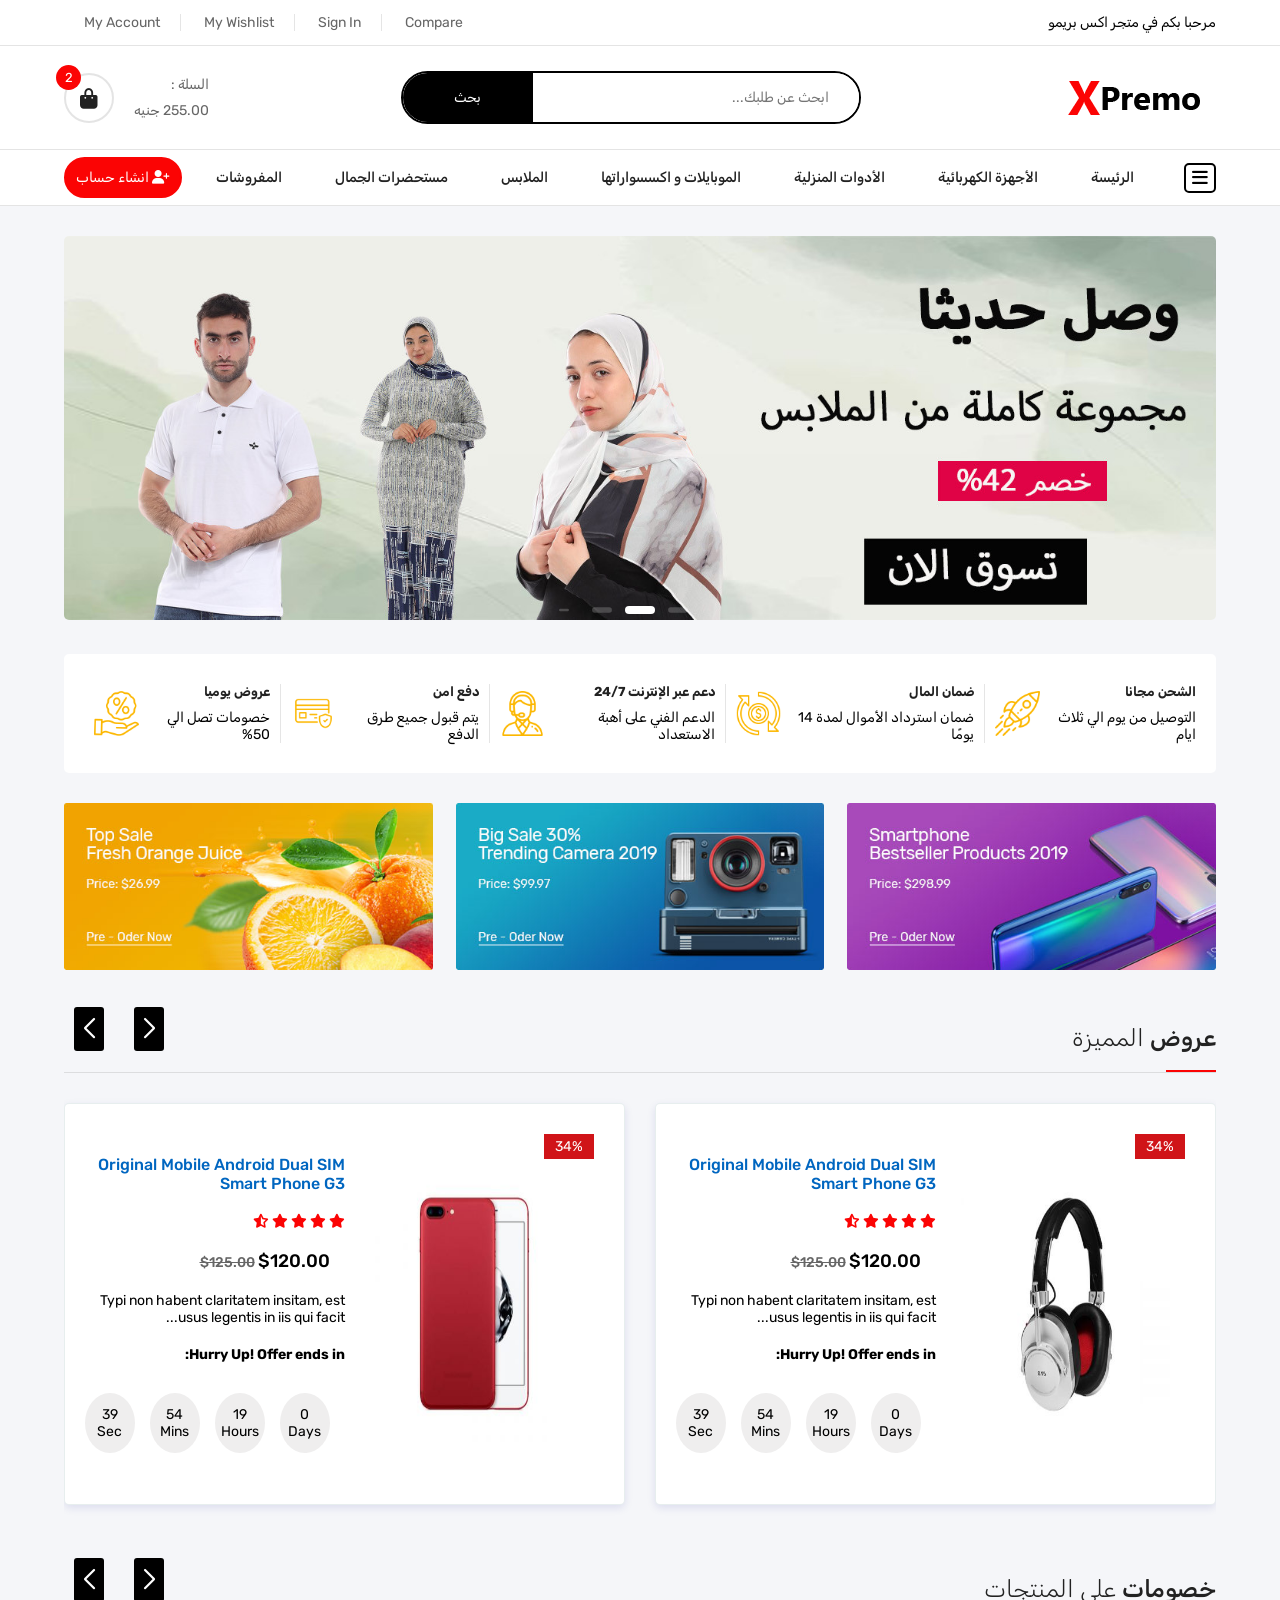
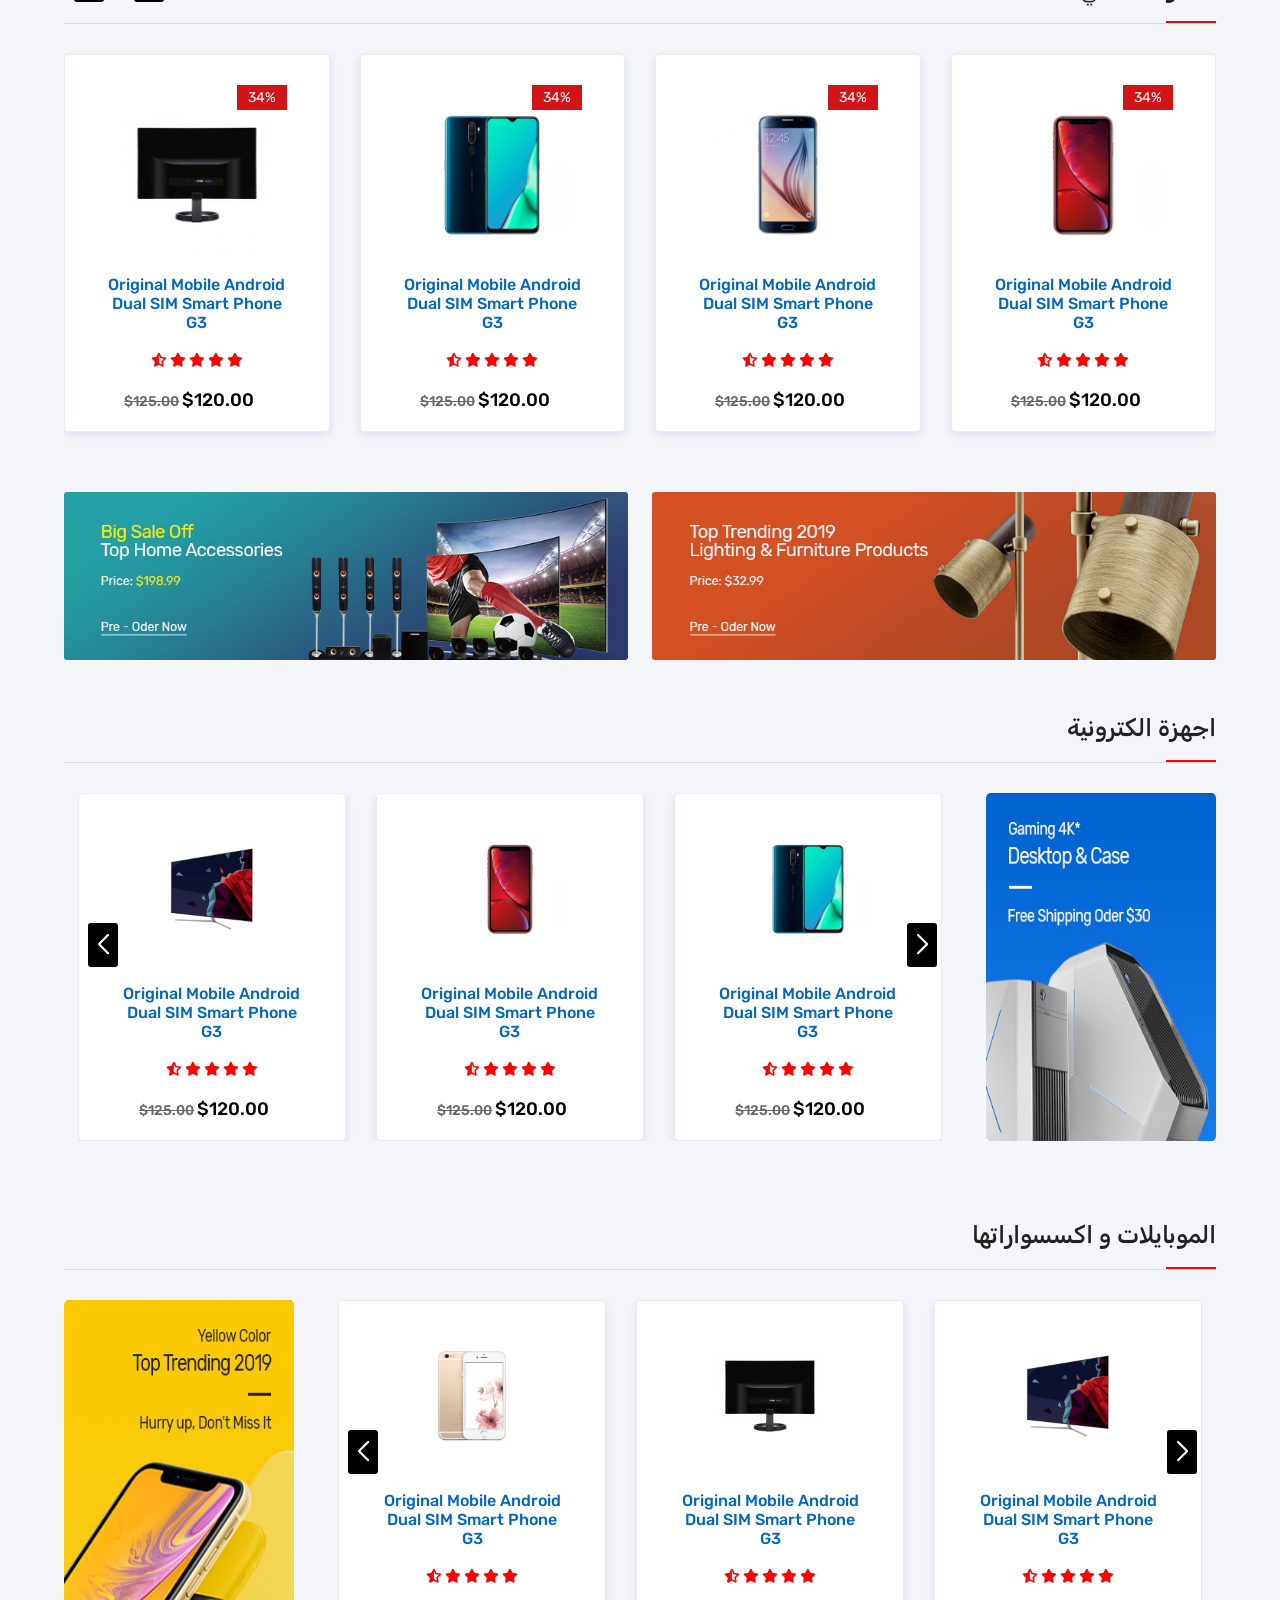
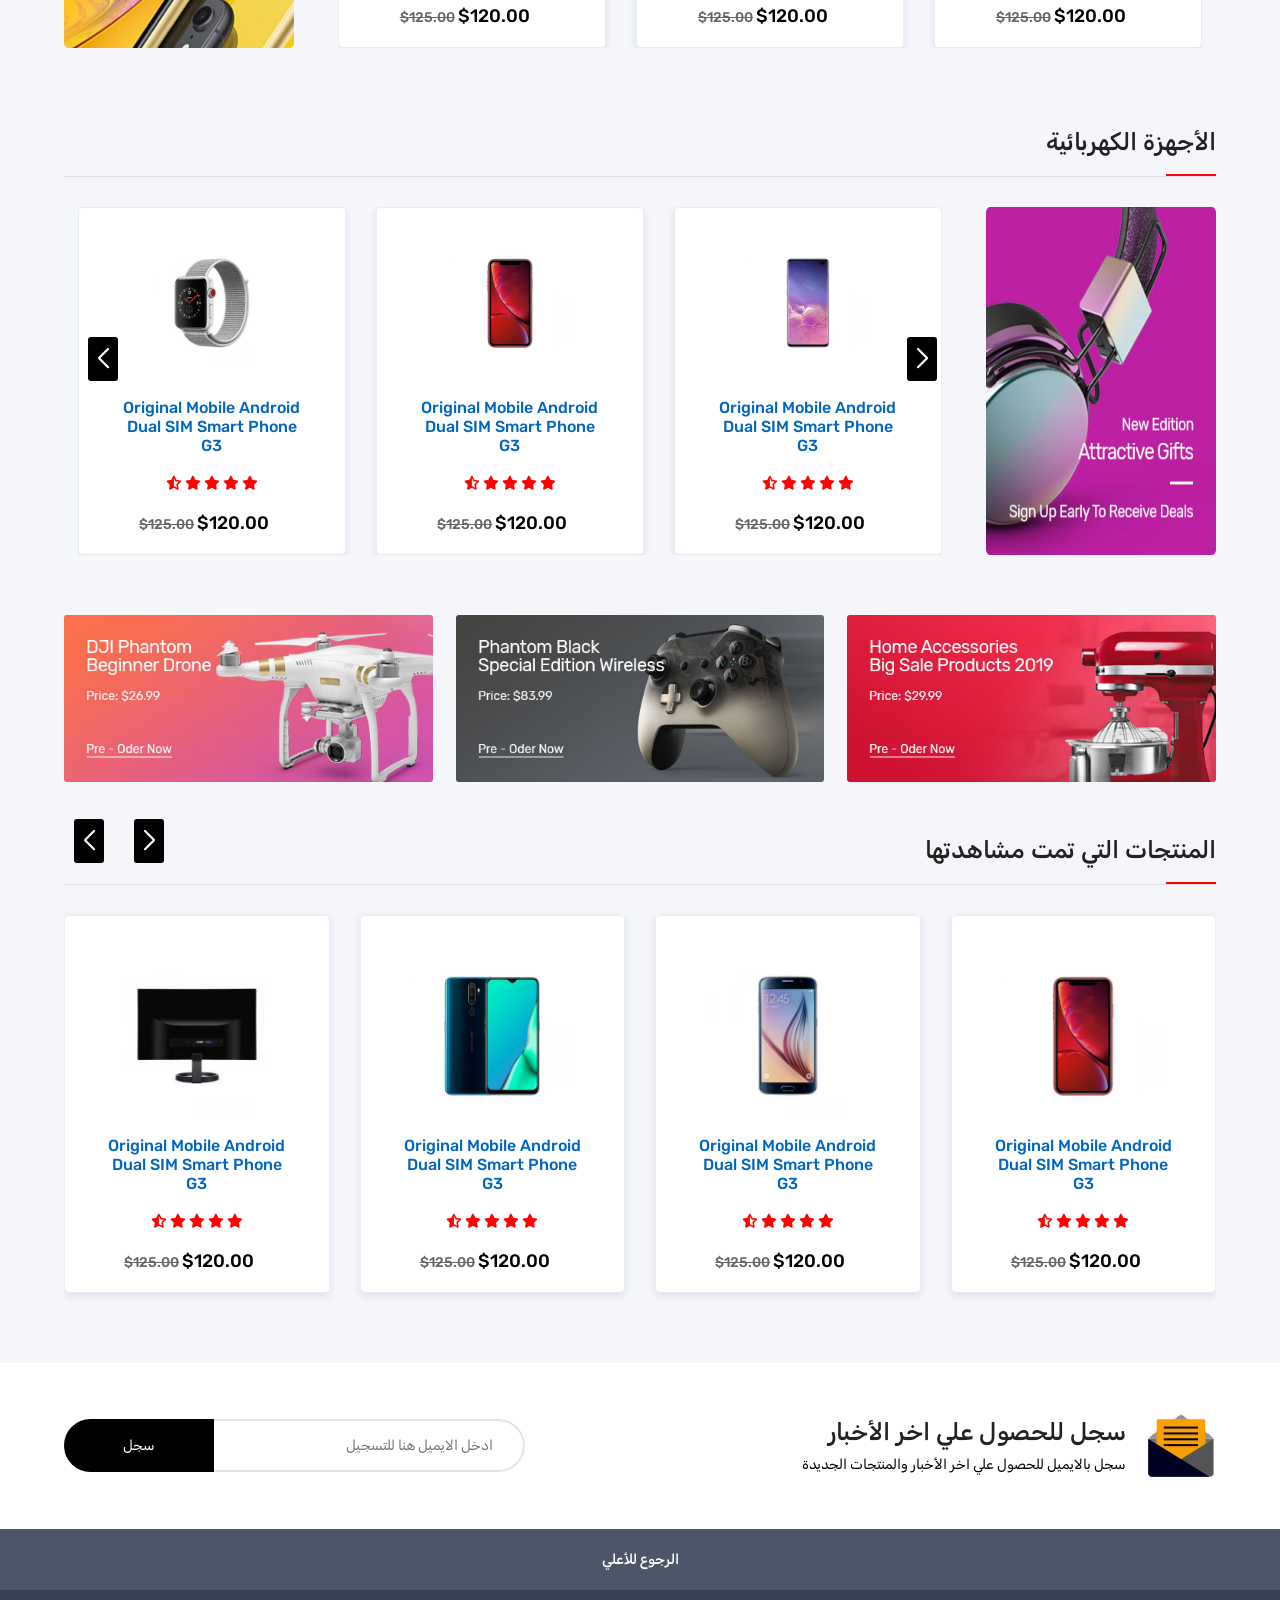
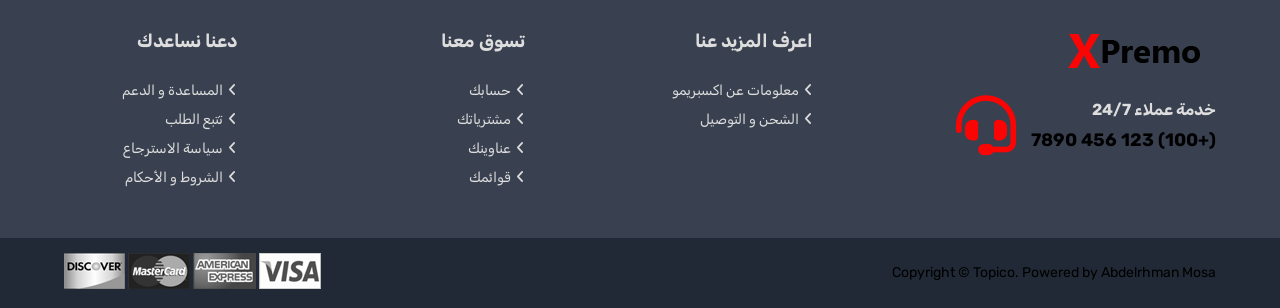
<file: index.html>
<!DOCTYPE html>
<html lang="en">

    <head>
        <meta charset="UTF-8">
        <meta http-equiv="X-UA-Compatible" content="IE=edge">
        <meta name="viewport" content="width=device-width, initial-scale=1.0">

        <title>XPremo | Online Store</title>

        <!-- Link Swiper's CSS -->
        <link rel="stylesheet" href="swiperJs/swiper-bundle.min.css" />

        <!-- Link Font Awesome -->
        <link rel="stylesheet" href="https://cdnjs.cloudflare.com/ajax/libs/font-awesome/6.4.0/css/all.min.css">

        <!-- Link File CSS -->
        <link rel="stylesheet" href="style.css">
    </head>

    <body class="menu-side-in-bag">

        <header>

            <div class="header-top">
                <div class="contanier">
                    <p> مرحبا بكم في متجر اكس بريمو</p>
                    <div class="link-top-heder">
                        <a href="#">My Account</a>
                        <a href="#">My Wishlist</a>
                        <a href="#">Sign In</a>
                        <a href="#">Compare</a>
                    </div>
                </div>
            </div>

            <div class="header-info">
                <div class="contanier">
                    <img src="img/logo.png" alt="">

                    <div class="search-bar">
                        <form action="">
                            <input type="search" placeholder="ابحث عن طلبك...">
                            <button class="btn-srch">بحث</button>
                        </form>
                    </div>
                    <div class="card">
                        <div class="price">
                            <p>السلة :</p>
                            <span>255.00 جنيه</span>
                        </div>
                        <a href="mycart.html"><i class="fa-solid fa-bag-shopping"></i> <span
                                class="count-in-card">2</span></a>


                    </div>
                </div>
            </div>

            <div class="header-bottom">
                <div class="contanier">
                    <i id="open-side" class="fa-solid fa-bars"></i>
                    <ul class="nav-links">

                        <li><a href="index.html"> الرئيسة</a>

                        </li>

                        <li>
                            <a href="features.html">الأجهزة الكهربائية</a>

                            <div class="drobdwon">
                                <ul>
                                    <li><a href="betuflpage.html">غسالات</a></li>
                                </ul>
                                <ul>
                                    <li><a href="#">نلاجات</a></li>
                                </ul>
                                <ul>
                                    <li><a href="#">مكانس</a></li>
                                </ul>
                                <ul>
                                    <li><a href="#">شبابيك</a></li>
                                </ul>
                            </div>
                        </li>

                        <li>
                            <a href="about.html"> الأدوات المنزلية</a>
                        </li>

                        <li>
                            <a href="contact.html">الموبايلات و اكسسواراتها</a>
                        </li>
                        <li><a href="index.html"> الملابس </a></li>

                        <li><a href="betuflpage.html"> مستحضرات الجمال</a></li>
                        <li><a href="index.html"> المفروشات</a></li>



                    </ul>
                    <a href="sign-up-page.html" class="sign-in-btn"><i class="fa-solid fa-user-plus"></i> انشاء حساب
                    </a>


                </div>
            </div>


        </header>

        <section class="slide-sec contanier">
            <div id="side-bar" class="side-bar">
                <h5><i class="fa-solid fa-bars"></i> SHOP BY DEPARTMENT</h5>
                <img class="logo-slide" src="img/logo.png" alt="">
                <i id="btn-close" class="fa-solid fa-bars fa-times"></i>
                <ul class="side-links">
                    <a href="#">
                        <li>الاجهزة المنزلية</li>
                    </a>
                    <a href="#">
                        <li>العاب الأطفال</li>
                    </a>
                    <a href="#">
                        <li>الشواحن</li>
                    </a>
                    <a href="#">
                        <li>المفروشات</li>
                    </a>
                    <a href="#">
                        <li>الهواتف</li>
                    </a>
                    <a href="#">
                        <li>الملابس</li>
                    </a>
                    <a href="#">
                        <li>الأحذية</li>
                    </a>
                    <a href="#">
                        <li>اكسسوارات</li>
                    </a>
                    <a href="#">
                        <li>مستحضرات التجميل</li>
                    </a>
                    <a href="#">
                        <li>التلفزيونات</li>
                    </a>

                </ul>


            </div>


            <div class="slide">
                <div class="slide-swp swiper mySwiper">
                    <div class="swiper-wrapper">
                        <div class="swiper-slide swiper-slide1">
                            <img src="img/slide1.jpg" alt="">
                        </div>
                        <div class="swiper-slide swiper-slide2">
                            <img src="img/slide2.jpg" alt="">
                        </div>
                        <div class="swiper-slide swiper-slide3">
                            <img src="img/slide3.jpg" alt="">
                        </div>
                        <div class="swiper-slide swiper-slide3">
                            <img src="img/slide4.jpg" alt="">
                        </div>
                        <div class="swiper-slide swiper-slide3">
                            <img src="img/slide5.png" alt="">
                        </div>
                    </div>
                    <div class="swiper-pagination"></div>
                </div>
            </div>
        </section>

        <div class="features contanier">
            <div class="boxs">
                <div class="box">

                    <div class="content">
                        <h6>الشحن مجانا</h6>
                        <p>التوصيل من يوم الي ثلاث ايام</p>
                    </div>
                    <img src="img/features1.png" alt="">
                </div>

                <div class="box">

                    <div class="content">
                        <h6>ضمان المال</h6>
                        <p>ضمان استرداد الأموال لمدة 14 يومًا</p>
                    </div>
                    <img src="img/features2.png" alt="">
                </div>

                <div class="box">


                    <div class="content">
                        <h6>دعم عبر الإنترنت 24/7</h6>
                        <p>الدعم الفني على أهبة الاستعداد</p>
                    </div>
                    <img src="img/features3.png" alt="">
                </div>

                <div class="box">

                    <div class="content">
                        <h6>دفع امن</h6>
                        <p>يتم قبول جميع طرق الدفع</p>
                    </div>
                    <img src="img/features4.png" alt="">
                </div>

                <div class="box">

                    <div class="content">
                        <h6>عروض يوميا</h6>
                        <p>خصومات تصل الي 50%</p>
                    </div>
                    <img src="img/features5.png" alt="">
                </div>
            </div>
        </div>

        <div class="banner contanier">
            <div class="boxs">
                <div class="box">
                    <a href="buy product.html"><img src="img/banner-1.jpg" alt="">
                        <span class="glass-hover"></span></a>

                </div>
                <div class="box">
                    <a href="buy product.html"><img src="img/banner-2.jpg" alt="">
                        <span class="glass-hover"></span>
                    </a>
                </div>
                <div class="box">
                    <a href="buy product.html"><img src="img/banner-3.jpg" alt="">
                        <span class="glass-hover"></span>
                    </a>
                </div>
            </div>
        </div>

        <section class="deals contanier swiper mySwiper">

            <div class="section-head">
                <h4>عروض <span>المميزة</span> </h4>
            </div>
            <div class="boxs swiper-wrapper">

                <div class="box product-item swiper-slide">
                    <a href="#">
                        <div class="product-btn">
                            <ul class="product-action">
                                <li><a href="#"><i class="fa-regular fa-heart"></i></a></li>
                                <li><a href="#"><i class="fa-solid fa-cart-arrow-down"></i></a></li>
                                <li><a href="#"><i class="fa-solid fa-print"></i></a></li>
                            </ul>
                        </div>
                        <div class="div-img">
                            <span class="discount">34%</span>
                            <img src="img/product-14.jpg" class="img-product">
                            <img src="img/product-2.jpg" class="hover-img">
                        </div>
                        <div class="content">
                            <a href="buy product.html" class="product-item-link"> Original Mobile Android Dual SIM Smart
                                Phone G3 </a>
                            <div class="stars">
                                <i class="fa-solid fa-star"></i>
                                <i class="fa-solid fa-star"></i>
                                <i class="fa-solid fa-star"></i>
                                <i class="fa-solid fa-star"></i>
                                <i class="fa-solid fa-star-half-stroke"></i>
                            </div>
                            <div class="price">
                                <span>$120.00</span>
                                <del>$125.00</del>
                            </div>
                            <p class="product-parg">Typi non habent claritatem insitam, est usus legentis in iis qui
                                facit...</p>
                            <h4>Hurry Up! Offer ends in:</h4>


                            <ul class="countdown">
                                <li><span>0</span> Days</li>
                                <li><span>19</span> Hours</li>
                                <li><span>54</span>Mins</li>
                                <li><span>39</span>Sec</li>
                            </ul>

                        </div>
                    </a>
                </div>
                <div class="box product-item swiper-slide">
                    <a href="#">
                        <div class="product-btn">
                            <ul class="product-action">
                                <li><a href="#"><i class="fa-regular fa-heart"></i></a></li>
                                <li><a href="#"><i class="fa-solid fa-cart-arrow-down"></i></a></li>
                                <li><a href="#"><i class="fa-solid fa-print"></i></a></li>
                            </ul>
                        </div>
                        <div class="div-img">
                            <span class="discount">34%</span>
                            <img src="img/product-13.jpg" class="img-product">
                            <img src="img/product-2.jpg" class="hover-img">
                        </div>
                        <div class="content">
                            <a href="buy product.html" class="product-item-link"> Original Mobile Android Dual SIM Smart
                                Phone G3 </a>
                            <div class="stars">
                                <i class="fa-solid fa-star"></i>
                                <i class="fa-solid fa-star"></i>
                                <i class="fa-solid fa-star"></i>
                                <i class="fa-solid fa-star"></i>
                                <i class="fa-solid fa-star-half-stroke"></i>
                            </div>
                            <div class="price">
                                <span>$120.00</span>
                                <del>$125.00</del>
                            </div>
                            <p class="product-parg">Typi non habent claritatem insitam, est usus legentis in iis qui
                                facit...</p>
                            <h4>Hurry Up! Offer ends in:</h4>


                            <ul class="countdown">
                                <li><span>0</span> Days</li>
                                <li><span>19</span> Hours</li>
                                <li><span>54</span>Mins</li>
                                <li><span>39</span>Sec</li>
                            </ul>

                        </div>
                    </a>
                </div>

                <div class="box product-item swiper-slide">
                    <a href="#">
                        <div class="product-btn">
                            <ul class="product-action">
                                <li><a href="#"><i class="fa-regular fa-heart"></i></a></li>
                                <li><a href="#"><i class="fa-solid fa-cart-arrow-down"></i></a></li>
                                <li><a href="#"><i class="fa-solid fa-print"></i></a></li>
                            </ul>
                        </div>
                        <div class="div-img">
                            <span class="discount">34%</span>
                            <img src="img/product-9.jpg" class="img-product">
                            <img src="img/product-2.jpg" class="hover-img">
                        </div>
                        <div class="content">
                            <a href="buy product.html" class="product-item-link"> Original Mobile Android Dual SIM Smart
                                Phone G3 </a>
                            <div class="stars">
                                <i class="fa-solid fa-star"></i>
                                <i class="fa-solid fa-star"></i>
                                <i class="fa-solid fa-star"></i>
                                <i class="fa-solid fa-star"></i>
                                <i class="fa-solid fa-star-half-stroke"></i>
                            </div>
                            <div class="price">
                                <span>$120.00</span>
                                <del>$125.00</del>
                            </div>
                            <p class="product-parg">Typi non habent claritatem insitam, est usus legentis in iis qui
                                facit...</p>
                            <h4>Hurry Up! Offer ends in:</h4>


                            <ul class="countdown">
                                <li><span>0</span> Days</li>
                                <li><span>19</span> Hours</li>
                                <li><span>54</span>Mins</li>
                                <li><span>39</span>Sec</li>
                            </ul>

                        </div>
                    </a>
                </div>


                <div class="box product-item swiper-slide">
                    <a href="#">
                        <div class="product-btn">
                            <ul class="product-action">
                                <li><a href="#"><i class="fa-regular fa-heart"></i></a></li>
                                <li><a href="#"><i class="fa-solid fa-cart-arrow-down"></i></a></li>
                                <li><a href="#"><i class="fa-solid fa-print"></i></a></li>
                            </ul>
                        </div>
                        <div class="div-img">
                            <span class="discount">34%</span>
                            <img src="img/product-8.jpg" class="img-product">
                            <img src="img/product-2.jpg" class="hover-img">
                        </div>
                        <div class="content">
                            <a href="buy product.html" class="product-item-link"> Original Mobile Android Dual SIM Smart
                                Phone G3 </a>
                            <div class="stars">
                                <i class="fa-solid fa-star"></i>
                                <i class="fa-solid fa-star"></i>
                                <i class="fa-solid fa-star"></i>
                                <i class="fa-solid fa-star"></i>
                                <i class="fa-solid fa-star-half-stroke"></i>
                            </div>
                            <div class="price">
                                <span>$120.00</span>
                                <del>$125.00</del>
                            </div>
                            <p class="product-parg">Typi non habent claritatem insitam, est usus legentis in iis qui
                                facit...</p>
                            <h4>Hurry Up! Offer ends in:</h4>


                            <ul class="countdown">
                                <li><span>0</span> Days</li>
                                <li><span>19</span> Hours</li>
                                <li><span>54</span>Mins</li>
                                <li><span>39</span>Sec</li>
                            </ul>

                        </div>
                    </a>
                </div>

            </div>

            <div class="swiper-button-next swiper-btn"></div>
            <div class="swiper-button-prev swiper-btn"></div>
        </section>

        <section class="sale-sec contanier swiper mySwiper">

            <div class="section-head">
                <h4>خصومات <span>علي المنتجات</span> </h4>
            </div>

            <div class="boxs swiper-wrapper">

                <div class="box column product-item swiper-slide">

                    <div class="product-btn">
                        <ul class="product-action">
                            <li><a href="#"><i class="fa-regular fa-heart"></i></a></li>
                            <li><a href="#"><i class="fa-solid fa-cart-arrow-down"></i></a></li>
                            <li><a href="#"><i class="fa-solid fa-print"></i></a></li>
                        </ul>
                    </div>

                    <div class="div-img">
                        <span class="discount">34%</span>
                        <img src="img/product-8.jpg" class="img-product">
                        <img src="img/product-1.jpg" class="hover-img">
                    </div>
                    <div class="content">
                        <a class="product-item-link"> Original Mobile Android Dual SIM Smart Phone G3 </a>
                        <div class="stars">
                            <i class="fa-solid fa-star"></i>
                            <i class="fa-solid fa-star"></i>
                            <i class="fa-solid fa-star"></i>
                            <i class="fa-solid fa-star"></i>
                            <i class="fa-solid fa-star-half-stroke"></i>
                        </div>
                        <div class="price">
                            <span>$120.00</span>
                            <del>$125.00</del>
                        </div>

                    </div>
                </div>

                <div class="box column product-item swiper-slide">

                    <div class="product-btn">
                        <ul class="product-action">
                            <li><a href="#"><i class="fa-regular fa-heart"></i></a></li>
                            <li><a href="#"><i class="fa-solid fa-cart-arrow-down"></i></a></li>
                            <li><a href="#"><i class="fa-solid fa-print"></i></a></li>
                        </ul>
                    </div>
                    <div class="div-img">
                        <span class="discount">34%</span>
                        <img src="img/product-2.jpg" class="img-product">
                        <img src="img/product-9.jpg" class="hover-img">
                    </div>
                    <div class="content">
                        <a class="product-item-link"> Original Mobile Android Dual SIM Smart Phone G3 </a>
                        <div class="stars">
                            <i class="fa-solid fa-star"></i>
                            <i class="fa-solid fa-star"></i>
                            <i class="fa-solid fa-star"></i>
                            <i class="fa-solid fa-star"></i>
                            <i class="fa-solid fa-star-half-stroke"></i>
                        </div>
                        <div class="price">
                            <span>$120.00</span>
                            <del>$125.00</del>
                        </div>

                    </div>
                </div>

                <div class="box column product-item swiper-slide">

                    <div class="product-btn">
                        <ul class="product-action">
                            <li><a href="#"><i class="fa-regular fa-heart"></i></a></li>
                            <li><a href="#"><i class="fa-solid fa-cart-arrow-down"></i></a></li>
                            <li><a href="#"><i class="fa-solid fa-print"></i></a></li>
                        </ul>
                    </div>
                    <div class="div-img">
                        <span class="discount">34%</span>
                        <img src="img/product-3.jpg" class="img-product">
                        <img src="img/product-10.jpg" class="hover-img">
                    </div>
                    <div class="content">
                        <a class="product-item-link"> Original Mobile Android Dual SIM Smart Phone G3 </a>
                        <div class="stars">
                            <i class="fa-solid fa-star"></i>
                            <i class="fa-solid fa-star"></i>
                            <i class="fa-solid fa-star"></i>
                            <i class="fa-solid fa-star"></i>
                            <i class="fa-solid fa-star-half-stroke"></i>
                        </div>
                        <div class="price">
                            <span>$120.00</span>
                            <del>$125.00</del>
                        </div>

                    </div>
                </div>


                <div class="box column product-item swiper-slide">

                    <div class="product-btn">
                        <ul class="product-action">
                            <li><a href="#"><i class="fa-regular fa-heart"></i></a></li>
                            <li><a href="#"><i class="fa-solid fa-cart-arrow-down"></i></a></li>
                            <li><a href="#"><i class="fa-solid fa-print"></i></a></li>
                        </ul>
                    </div>
                    <div class="div-img">
                        <span class="discount">34%</span>
                        <img src="img/product-4.jpg" class="img-product">
                        <img src="img/product-8.jpg" class="hover-img">
                    </div>
                    <div class="content">
                        <a class="product-item-link"> Original Mobile Android Dual SIM Smart Phone G3 </a>
                        <div class="stars">
                            <i class="fa-solid fa-star"></i>
                            <i class="fa-solid fa-star"></i>
                            <i class="fa-solid fa-star"></i>
                            <i class="fa-solid fa-star"></i>
                            <i class="fa-solid fa-star-half-stroke"></i>
                        </div>
                        <div class="price">
                            <span>$120.00</span>
                            <del>$125.00</del>
                        </div>

                    </div>
                </div>


                <div class="box column product-item swiper-slide">
                    <div class="div-img">
                        <span class="discount">34%</span>
                        <img src="img/product-9.jpg" class="img-product">
                        <img src="img/product-16.jpg" class="hover-img">
                    </div>
                    <div class="content">
                        <a class="product-item-link"> Original Mobile Android Dual SIM Smart Phone G3 </a>
                        <div class="stars">
                            <i class="fa-solid fa-star"></i>
                            <i class="fa-solid fa-star"></i>
                            <i class="fa-solid fa-star"></i>
                            <i class="fa-solid fa-star"></i>
                            <i class="fa-solid fa-star-half-stroke"></i>
                        </div>
                        <div class="price">
                            <span>$120.00</span>
                            <del>$125.00</del>
                        </div>

                    </div>
                </div>


                <div class="box column product-item swiper-slide">

                    <div class="product-btn">
                        <ul class="product-action">
                            <li><a href="#"><i class="fa-regular fa-heart"></i></a></li>
                            <li><a href="#"><i class="fa-solid fa-cart-arrow-down"></i></a></li>
                            <li><a href="#"><i class="fa-solid fa-print"></i></a></li>
                        </ul>
                    </div>
                    <div class="div-img">
                        <span class="discount">34%</span>
                        <img src="img/product-12.jpg" class="img-product">
                        <img src="img/product-3.jpg" class="hover-img">
                    </div>
                    <div class="content">
                        <a class="product-item-link"> Original Mobile Android Dual SIM Smart Phone G3 </a>
                        <div class="stars">
                            <i class="fa-solid fa-star"></i>
                            <i class="fa-solid fa-star"></i>
                            <i class="fa-solid fa-star"></i>
                            <i class="fa-solid fa-star"></i>
                            <i class="fa-solid fa-star-half-stroke"></i>
                        </div>
                        <div class="price">
                            <span>$120.00</span>
                            <del>$125.00</del>
                        </div>

                    </div>
                </div>


                <div class="box column product-item swiper-slide">

                    <div class="product-btn">
                        <ul class="product-action">
                            <li><a href="#"><i class="fa-regular fa-heart"></i></a></li>
                            <li><a href="#"><i class="fa-solid fa-cart-arrow-down"></i></a></li>
                            <li><a href="#"><i class="fa-solid fa-print"></i></a></li>
                        </ul>
                    </div>
                    <div class="div-img">
                        <span class="discount">34%</span>
                        <img src="img/product-15.jpg" class="img-product">
                        <img src="img/product-1.jpg" class="hover-img">
                    </div>
                    <div class="content">
                        <a class="product-item-link"> Original Mobile Android Dual SIM Smart Phone G3 </a>
                        <div class="stars">
                            <i class="fa-solid fa-star"></i>
                            <i class="fa-solid fa-star"></i>
                            <i class="fa-solid fa-star"></i>
                            <i class="fa-solid fa-star"></i>
                            <i class="fa-solid fa-star-half-stroke"></i>
                        </div>
                        <div class="price">
                            <span>$120.00</span>
                            <del>$125.00</del>
                        </div>

                    </div>
                </div>

                <div class="box column product-item swiper-slide">

                    <div class="product-btn">
                        <ul class="product-action">
                            <li><a href="#"><i class="fa-regular fa-heart"></i></a></li>
                            <li><a href="#"><i class="fa-solid fa-cart-arrow-down"></i></a></li>
                            <li><a href="#"><i class="fa-solid fa-print"></i></a></li>
                        </ul>
                    </div>
                    <div class="div-img">
                        <span class="discount">34%</span>
                        <img src="img/product-14.jpg" class="img-product">
                        <img src="img/product-6.jpg" class="hover-img">
                    </div>
                    <div class="content">
                        <a class="product-item-link"> Original Mobile Android Dual SIM Smart Phone G3 </a>
                        <div class="stars">
                            <i class="fa-solid fa-star"></i>
                            <i class="fa-solid fa-star"></i>
                            <i class="fa-solid fa-star"></i>
                            <i class="fa-solid fa-star"></i>
                            <i class="fa-solid fa-star-half-stroke"></i>
                        </div>
                        <div class="price">
                            <span>$120.00</span>
                            <del>$125.00</del>
                        </div>

                    </div>
                </div>


                <div class="box column product-item swiper-slide">

                    <div class="product-btn">
                        <ul class="product-action">
                            <li><a href="#"><i class="fa-regular fa-heart"></i></a></li>
                            <li><a href="#"><i class="fa-solid fa-cart-arrow-down"></i></a></li>
                            <li><a href="#"><i class="fa-solid fa-print"></i></a></li>
                        </ul>
                    </div>
                    <div class="div-img">
                        <span class="discount">34%</span>
                        <img src="img/product-7.jpg" class="img-product">
                        <img src="img/product-11.jpg" class="hover-img">
                    </div>
                    <div class="content">
                        <a class="product-item-link"> Original Mobile Android Dual SIM Smart Phone G3 </a>
                        <div class="stars">
                            <i class="fa-solid fa-star"></i>
                            <i class="fa-solid fa-star"></i>
                            <i class="fa-solid fa-star"></i>
                            <i class="fa-solid fa-star"></i>
                            <i class="fa-solid fa-star-half-stroke"></i>
                        </div>
                        <div class="price">
                            <span>$120.00</span>
                            <del>$125.00</del>
                        </div>

                    </div>
                </div>

                <div class="box column product-item swiper-slide">

                    <div class="product-btn">
                        <ul class="product-action">
                            <li><a href="#"><i class="fa-regular fa-heart"></i></a></li>
                            <li><a href="#"><i class="fa-solid fa-cart-arrow-down"></i></a></li>
                            <li><a href="#"><i class="fa-solid fa-print"></i></a></li>
                        </ul>
                    </div>
                    <div class="div-img">
                        <span class="discount">34%</span>
                        <img src="img/product-15.jpg" class="img-product">
                        <img src="img/product-16.jpg" class="hover-img">
                    </div>
                    <div class="content">
                        <a class="product-item-link"> Original Mobile Android Dual SIM Smart Phone G3 </a>
                        <div class="stars">
                            <i class="fa-solid fa-star"></i>
                            <i class="fa-solid fa-star"></i>
                            <i class="fa-solid fa-star"></i>
                            <i class="fa-solid fa-star"></i>
                            <i class="fa-solid fa-star-half-stroke"></i>
                        </div>
                        <div class="price">
                            <span>$120.00</span>
                            <del>$125.00</del>
                        </div>

                    </div>
                </div>


            </div>


            <div class="swiper-button-next swiper-btn"></div>
            <div class="swiper-button-prev swiper-btn"></div>

        </section>

        <div class="banner2 contanier">
            <div class="boxs">
                <div class="box">
                    <a href="#"><img src="img/banner-4.jpg" alt="">
                        <span class="glass-hover"></span></a>
                </div>
                <div class="box">
                    <a href="#"><img src="img/banner-5.jpg" alt="">
                        <span class="glass-hover"></span></a>
                </div>
            </div>
        </div>

        <section class="slide-with-img contanier">

            <div class="section-head">
                <h4>اجهزة الكترونية<span></span> </h4>
            </div>

            <div class="cont">
                <div class="img-with-slide">
                    <a href="#"><img src="img/banner-sm-1.jpg" alt=""></a>
                </div>
                <div class="swip-with-img swiper mySwiper">
                    <div class="boxs swiper-wrapper">

                        <div class="box column product-item swiper-slide">

                            <div class="product-btn">
                                <ul class="product-action">
                                    <li><a href="#"><i class="fa-regular fa-heart"></i></a></li>
                                    <li><a href="#"><i class="fa-solid fa-cart-arrow-down"></i></a></li>
                                    <li><a href="#"><i class="fa-solid fa-print"></i></a></li>
                                </ul>
                            </div>
                            <div class="div-img">
                                <img src="img/product-3.jpg" class="img-product">
                                <img src="img/product-9.jpg" class="hover-img">
                            </div>
                            <div class="content">
                                <a class="product-item-link"> Original Mobile Android Dual SIM Smart Phone G3 </a>
                                <div class="stars">
                                    <i class="fa-solid fa-star"></i>
                                    <i class="fa-solid fa-star"></i>
                                    <i class="fa-solid fa-star"></i>
                                    <i class="fa-solid fa-star"></i>
                                    <i class="fa-solid fa-star-half-stroke"></i>
                                </div>
                                <div class="price">
                                    <span>$120.00</span>
                                    <del>$125.00</del>
                                </div>

                            </div>
                        </div>

                        <div class="box column product-item swiper-slide">

                            <div class="product-btn">
                                <ul class="product-action">
                                    <li><a href="#"><i class="fa-regular fa-heart"></i></a></li>
                                    <li><a href="#"><i class="fa-solid fa-cart-arrow-down"></i></a></li>
                                    <li><a href="#"><i class="fa-solid fa-print"></i></a></li>
                                </ul>
                            </div>
                            <div class="div-img">
                                <img src="img/product-8.jpg" class="img-product">
                                <img src="img/product-2.jpg" class="hover-img">
                            </div>
                            <div class="content">
                                <a class="product-item-link"> Original Mobile Android Dual SIM Smart Phone G3 </a>
                                <div class="stars">
                                    <i class="fa-solid fa-star"></i>
                                    <i class="fa-solid fa-star"></i>
                                    <i class="fa-solid fa-star"></i>
                                    <i class="fa-solid fa-star"></i>
                                    <i class="fa-solid fa-star-half-stroke"></i>
                                </div>
                                <div class="price">
                                    <span>$120.00</span>
                                    <del>$125.00</del>
                                </div>

                            </div>
                        </div>

                        <div class="box column product-item swiper-slide">

                            <div class="product-btn">
                                <ul class="product-action">
                                    <li><a href="#"><i class="fa-regular fa-heart"></i></a></li>
                                    <li><a href="#"><i class="fa-solid fa-cart-arrow-down"></i></a></li>
                                    <li><a href="#"><i class="fa-solid fa-print"></i></a></li>
                                </ul>
                            </div>
                            <div class="div-img">

                                <img src="img/product-1.jpg" class="img-product">
                                <img src="img/product-15.jpg" class="hover-img">
                            </div>
                            <div class="content">
                                <a class="product-item-link"> Original Mobile Android Dual SIM Smart Phone G3 </a>
                                <div class="stars">
                                    <i class="fa-solid fa-star"></i>
                                    <i class="fa-solid fa-star"></i>
                                    <i class="fa-solid fa-star"></i>
                                    <i class="fa-solid fa-star"></i>
                                    <i class="fa-solid fa-star-half-stroke"></i>
                                </div>
                                <div class="price">
                                    <span>$120.00</span>
                                    <del>$125.00</del>
                                </div>

                            </div>
                        </div>


                        <div class="box column product-item swiper-slide">

                            <div class="product-btn">
                                <ul class="product-action">
                                    <li><a href="#"><i class="fa-regular fa-heart"></i></a></li>
                                    <li><a href="#"><i class="fa-solid fa-cart-arrow-down"></i></a></li>
                                    <li><a href="#"><i class="fa-solid fa-print"></i></a></li>
                                </ul>
                            </div>
                            <div class="div-img">

                                <img src="img/product-7.jpg" class="img-product">
                                <img src="img/product-14.jpg" class="hover-img">
                            </div>
                            <div class="content">
                                <a class="product-item-link"> Original Mobile Android Dual SIM Smart Phone G3 </a>
                                <div class="stars">
                                    <i class="fa-solid fa-star"></i>
                                    <i class="fa-solid fa-star"></i>
                                    <i class="fa-solid fa-star"></i>
                                    <i class="fa-solid fa-star"></i>
                                    <i class="fa-solid fa-star-half-stroke"></i>
                                </div>
                                <div class="price">
                                    <span>$120.00</span>
                                    <del>$125.00</del>
                                </div>

                            </div>
                        </div>

                        <div class="box column product-item swiper-slide">
                            <div class="product-btn">
                                <ul class="product-action">
                                    <li><a href="#"><i class="fa-regular fa-heart"></i></a></li>
                                    <li><a href="#"><i class="fa-solid fa-cart-arrow-down"></i></a></li>
                                    <li><a href="#"><i class="fa-solid fa-print"></i></a></li>
                                </ul>
                            </div>
                            <div class="div-img">
                                <img src="img/product-15.jpg" class="img-product">
                                <img src="img/product-9.jpg" class="hover-img">
                            </div>
                            <div class="content">
                                <a class="product-item-link"> Original Mobile Android Dual SIM Smart Phone G3 </a>
                                <div class="stars">
                                    <i class="fa-solid fa-star"></i>
                                    <i class="fa-solid fa-star"></i>
                                    <i class="fa-solid fa-star"></i>
                                    <i class="fa-solid fa-star"></i>
                                    <i class="fa-solid fa-star-half-stroke"></i>
                                </div>
                                <div class="price">
                                    <span>$120.00</span>
                                    <del>$125.00</del>
                                </div>

                            </div>
                        </div>


                        <div class="box column product-item swiper-slide">
                            <div class="product-btn">
                                <ul class="product-action">
                                    <li><a href="#"><i class="fa-regular fa-heart"></i></a></li>
                                    <li><a href="#"><i class="fa-solid fa-cart-arrow-down"></i></a></li>
                                    <li><a href="#"><i class="fa-solid fa-print"></i></a></li>
                                </ul>
                            </div>
                            <div class="div-img">

                                <img src="img/product-2.jpg" class="img-product">
                                <img src="img/product-6.jpg" class="hover-img">
                            </div>
                            <div class="content">
                                <a class="product-item-link"> Original Mobile Android Dual SIM Smart Phone G3 </a>
                                <div class="stars">
                                    <i class="fa-solid fa-star"></i>
                                    <i class="fa-solid fa-star"></i>
                                    <i class="fa-solid fa-star"></i>
                                    <i class="fa-solid fa-star"></i>
                                    <i class="fa-solid fa-star-half-stroke"></i>
                                </div>
                                <div class="price">
                                    <span>$120.00</span>
                                    <del>$125.00</del>
                                </div>

                            </div>
                        </div>

                        <div class="box column product-item swiper-slide">
                            <div class="product-btn">
                                <ul class="product-action">
                                    <li><a href="#"><i class="fa-regular fa-heart"></i></a></li>
                                    <li><a href="#"><i class="fa-solid fa-cart-arrow-down"></i></a></li>
                                    <li><a href="#"><i class="fa-solid fa-print"></i></a></li>
                                </ul>
                            </div>
                            <div class="div-img">

                                <img src="img/product-11.jpg" class="img-product">
                                <img src="img/product-1.jpg" class="hover-img">
                            </div>
                            <div class="content">
                                <a class="product-item-link"> Original Mobile Android Dual SIM Smart Phone G3 </a>
                                <div class="stars">
                                    <i class="fa-solid fa-star"></i>
                                    <i class="fa-solid fa-star"></i>
                                    <i class="fa-solid fa-star"></i>
                                    <i class="fa-solid fa-star"></i>
                                    <i class="fa-solid fa-star-half-stroke"></i>
                                </div>
                                <div class="price">
                                    <span>$120.00</span>
                                    <del>$125.00</del>
                                </div>

                            </div>
                        </div>

                        <div class="box column product-item swiper-slide">
                            <div class="product-btn">
                                <ul class="product-action">
                                    <li><a href="#"><i class="fa-regular fa-heart"></i></a></li>
                                    <li><a href="#"><i class="fa-solid fa-cart-arrow-down"></i></a></li>
                                    <li><a href="#"><i class="fa-solid fa-print"></i></a></li>
                                </ul>
                            </div>
                            <div class="div-img">

                                <img src="img/product-5.jpg" class="img-product">
                                <img src="img/product-16.jpg" class="hover-img">
                            </div>
                            <div class="content">
                                <a class="product-item-link"> Original Mobile Android Dual SIM Smart Phone G3 </a>
                                <div class="stars">
                                    <i class="fa-solid fa-star"></i>
                                    <i class="fa-solid fa-star"></i>
                                    <i class="fa-solid fa-star"></i>
                                    <i class="fa-solid fa-star"></i>
                                    <i class="fa-solid fa-star-half-stroke"></i>
                                </div>
                                <div class="price">
                                    <span>$120.00</span>
                                    <del>$125.00</del>
                                </div>

                            </div>
                        </div>


                    </div>

                    <div class="swiper-button-next swiper-btn"></div>
                    <div class="swiper-button-prev swiper-btn"></div>
                </div>

            </div>

        </section>

        <section class="slide-with-img contanier">

            <div class="section-head">
                <h4> الموبايلات و اكسسواراتها <span> </span></h4>
            </div>

            <div class="cont">
                <div class="swip-with-img swiper mySwiper">
                    <div class="boxs swiper-wrapper">

                        <div class="box column product-item swiper-slide">
                            <div class="product-btn">
                                <ul class="product-action">
                                    <li><a href="#"><i class="fa-regular fa-heart"></i></a></li>
                                    <li><a href="#"><i class="fa-solid fa-cart-arrow-down"></i></a></li>
                                    <li><a href="#"><i class="fa-solid fa-print"></i></a></li>
                                </ul>
                            </div>
                            <div class="div-img">

                                <img src="img/product-1.jpg" class="img-product">
                                <img src="img/product-14.jpg" class="hover-img">
                            </div>
                            <div class="content">
                                <a class="product-item-link"> Original Mobile Android Dual SIM Smart Phone G3 </a>
                                <div class="stars">
                                    <i class="fa-solid fa-star"></i>
                                    <i class="fa-solid fa-star"></i>
                                    <i class="fa-solid fa-star"></i>
                                    <i class="fa-solid fa-star"></i>
                                    <i class="fa-solid fa-star-half-stroke"></i>
                                </div>
                                <div class="price">
                                    <span>$120.00</span>
                                    <del>$125.00</del>
                                </div>

                            </div>
                        </div>

                        <div class="box column product-item swiper-slide">
                            <div class="product-btn">
                                <ul class="product-action">
                                    <li><a href="#"><i class="fa-regular fa-heart"></i></a></li>
                                    <li><a href="#"><i class="fa-solid fa-cart-arrow-down"></i></a></li>
                                    <li><a href="#"><i class="fa-solid fa-print"></i></a></li>
                                </ul>
                            </div>
                            <div class="div-img">

                                <img src="img/product-4.jpg" class="img-product">
                                <img src="img/product-14.jpg" class="hover-img">
                            </div>
                            <div class="content">
                                <a class="product-item-link"> Original Mobile Android Dual SIM Smart Phone G3 </a>
                                <div class="stars">
                                    <i class="fa-solid fa-star"></i>
                                    <i class="fa-solid fa-star"></i>
                                    <i class="fa-solid fa-star"></i>
                                    <i class="fa-solid fa-star"></i>
                                    <i class="fa-solid fa-star-half-stroke"></i>
                                </div>
                                <div class="price">
                                    <span>$120.00</span>
                                    <del>$125.00</del>
                                </div>

                            </div>
                        </div>

                        <div class="box column product-item swiper-slide">
                            <div class="product-btn">
                                <ul class="product-action">
                                    <li><a href="#"><i class="fa-regular fa-heart"></i></a></li>
                                    <li><a href="#"><i class="fa-solid fa-cart-arrow-down"></i></a></li>
                                    <li><a href="#"><i class="fa-solid fa-print"></i></a></li>
                                </ul>
                            </div>
                            <div class="div-img">

                                <img src="img/product-7.jpg" class="img-product">
                                <img src="img/product-2.jpg" class="hover-img">
                            </div>
                            <div class="content">
                                <a class="product-item-link"> Original Mobile Android Dual SIM Smart Phone G3 </a>
                                <div class="stars">
                                    <i class="fa-solid fa-star"></i>
                                    <i class="fa-solid fa-star"></i>
                                    <i class="fa-solid fa-star"></i>
                                    <i class="fa-solid fa-star"></i>
                                    <i class="fa-solid fa-star-half-stroke"></i>
                                </div>
                                <div class="price">
                                    <span>$120.00</span>
                                    <del>$125.00</del>
                                </div>

                            </div>
                        </div>


                        <div class="box column product-item swiper-slide">
                            <div class="product-btn">
                                <ul class="product-action">
                                    <li><a href="#"><i class="fa-regular fa-heart"></i></a></li>
                                    <li><a href="#"><i class="fa-solid fa-cart-arrow-down"></i></a></li>
                                    <li><a href="#"><i class="fa-solid fa-print"></i></a></li>
                                </ul>
                            </div>
                            <div class="div-img">

                                <img src="img/product-3.jpg" class="img-product">
                                <img src="img/product-1.jpg" class="hover-img">
                            </div>
                            <div class="content">
                                <a class="product-item-link"> Original Mobile Android Dual SIM Smart Phone G3 </a>
                                <div class="stars">
                                    <i class="fa-solid fa-star"></i>
                                    <i class="fa-solid fa-star"></i>
                                    <i class="fa-solid fa-star"></i>
                                    <i class="fa-solid fa-star"></i>
                                    <i class="fa-solid fa-star-half-stroke"></i>
                                </div>
                                <div class="price">
                                    <span>$120.00</span>
                                    <del>$125.00</del>
                                </div>

                            </div>
                        </div>

                        <div class="box column product-item swiper-slide">
                            <div class="product-btn">
                                <ul class="product-action">
                                    <li><a href="#"><i class="fa-regular fa-heart"></i></a></li>
                                    <li><a href="#"><i class="fa-solid fa-cart-arrow-down"></i></a></li>
                                    <li><a href="#"><i class="fa-solid fa-print"></i></a></li>
                                </ul>
                            </div>
                            <div class="div-img">

                                <img src="img/product-9.jpg" class="img-product">
                                <img src="img/product-13.jpg" class="hover-img">
                            </div>
                            <div class="content">
                                <a class="product-item-link"> Original Mobile Android Dual SIM Smart Phone G3 </a>
                                <div class="stars">
                                    <i class="fa-solid fa-star"></i>
                                    <i class="fa-solid fa-star"></i>
                                    <i class="fa-solid fa-star"></i>
                                    <i class="fa-solid fa-star"></i>
                                    <i class="fa-solid fa-star-half-stroke"></i>
                                </div>
                                <div class="price">
                                    <span>$120.00</span>
                                    <del>$125.00</del>
                                </div>

                            </div>
                        </div>


                        <div class="box column product-item swiper-slide">
                            <div class="product-btn">
                                <ul class="product-action">
                                    <li><a href="#"><i class="fa-regular fa-heart"></i></a></li>
                                    <li><a href="#"><i class="fa-solid fa-cart-arrow-down"></i></a></li>
                                    <li><a href="#"><i class="fa-solid fa-print"></i></a></li>
                                </ul>
                            </div>
                            <div class="div-img">

                                <img src="img/product-14.jpg" class="img-product">
                                <img src="img/product-5.jpg" class="hover-img">
                            </div>
                            <div class="content">
                                <a class="product-item-link"> Original Mobile Android Dual SIM Smart Phone G3 </a>
                                <div class="stars">
                                    <i class="fa-solid fa-star"></i>
                                    <i class="fa-solid fa-star"></i>
                                    <i class="fa-solid fa-star"></i>
                                    <i class="fa-solid fa-star"></i>
                                    <i class="fa-solid fa-star-half-stroke"></i>
                                </div>
                                <div class="price">
                                    <span>$120.00</span>
                                    <del>$125.00</del>
                                </div>

                            </div>
                        </div>

                        <div class="box column product-item swiper-slide">
                            <div class="product-btn">
                                <ul class="product-action">
                                    <li><a href="#"><i class="fa-regular fa-heart"></i></a></li>
                                    <li><a href="#"><i class="fa-solid fa-cart-arrow-down"></i></a></li>
                                    <li><a href="#"><i class="fa-solid fa-print"></i></a></li>
                                </ul>
                            </div>
                            <div class="div-img">

                                <img src="img/product-13.jpg" class="img-product">
                                <img src="img/product-9.jpg" class="hover-img">
                            </div>
                            <div class="content">
                                <a class="product-item-link"> Original Mobile Android Dual SIM Smart Phone G3 </a>
                                <div class="stars">
                                    <i class="fa-solid fa-star"></i>
                                    <i class="fa-solid fa-star"></i>
                                    <i class="fa-solid fa-star"></i>
                                    <i class="fa-solid fa-star"></i>
                                    <i class="fa-solid fa-star-half-stroke"></i>
                                </div>
                                <div class="price">
                                    <span>$120.00</span>
                                    <del>$125.00</del>
                                </div>

                            </div>
                        </div>

                        <div class="box column product-item swiper-slide">
                            <div class="product-btn">
                                <ul class="product-action">
                                    <li><a href="#"><i class="fa-regular fa-heart"></i></a></li>
                                    <li><a href="#"><i class="fa-solid fa-cart-arrow-down"></i></a></li>
                                    <li><a href="#"><i class="fa-solid fa-print"></i></a></li>
                                </ul>
                            </div>
                            <div class="div-img">

                                <img src="img/product-15.jpg" class="img-product">
                                <img src="img/product-6.jpg" class="hover-img">
                            </div>
                            <div class="content">
                                <a class="product-item-link"> Original Mobile Android Dual SIM Smart Phone G3 </a>
                                <div class="stars">
                                    <i class="fa-solid fa-star"></i>
                                    <i class="fa-solid fa-star"></i>
                                    <i class="fa-solid fa-star"></i>
                                    <i class="fa-solid fa-star"></i>
                                    <i class="fa-solid fa-star-half-stroke"></i>
                                </div>
                                <div class="price">
                                    <span>$120.00</span>
                                    <del>$125.00</del>
                                </div>

                            </div>
                        </div>


                    </div>

                    <div class="swiper-button-next swiper-btn"></div>
                    <div class="swiper-button-prev swiper-btn"></div>
                </div>

                <div class="img-with-slide">
                    <a href="#"><img src="img/banner-sm-2.jpg" alt=""></a>
                </div>

            </div>

        </section>

        <section class="slide-with-img contanier">

            <div class="section-head">
                <h4>الأجهزة الكهربائية <span></span> </h4>
            </div>

            <div class="cont">
                <div class="img-with-slide">
                    <a href="#"><img src="img/banner-sm-3.jpg" alt=""></a>
                </div>
                <div class="swip-with-img swiper mySwiper">
                    <div class="boxs swiper-wrapper">

                        <div class="box column product-item swiper-slide">
                            <div class="product-btn">
                                <ul class="product-action">
                                    <li><a href="#"><i class="fa-regular fa-heart"></i></a></li>
                                    <li><a href="#"><i class="fa-solid fa-cart-arrow-down"></i></a></li>
                                    <li><a href="#"><i class="fa-solid fa-print"></i></a></li>
                                </ul>
                            </div>
                            <div class="div-img">

                                <img src="img/product-15.jpg" class="img-product">
                                <img src="img/product-5.jpg" class="hover-img">
                            </div>
                            <div class="content">
                                <a class="product-item-link"> Original Mobile Android Dual SIM Smart Phone G3 </a>
                                <div class="stars">
                                    <i class="fa-solid fa-star"></i>
                                    <i class="fa-solid fa-star"></i>
                                    <i class="fa-solid fa-star"></i>
                                    <i class="fa-solid fa-star"></i>
                                    <i class="fa-solid fa-star-half-stroke"></i>
                                </div>
                                <div class="price">
                                    <span>$120.00</span>
                                    <del>$125.00</del>
                                </div>

                            </div>
                        </div>

                        <div class="box column product-item swiper-slide">
                            <div class="product-btn">
                                <ul class="product-action">
                                    <li><a href="#"><i class="fa-regular fa-heart"></i></a></li>
                                    <li><a href="#"><i class="fa-solid fa-cart-arrow-down"></i></a></li>
                                    <li><a href="#"><i class="fa-solid fa-print"></i></a></li>
                                </ul>
                            </div>
                            <div class="div-img">

                                <img src="img/product-8.jpg" class="img-product">
                                <img src="img/product-12.jpg" class="hover-img">
                            </div>
                            <div class="content">
                                <a class="product-item-link"> Original Mobile Android Dual SIM Smart Phone G3 </a>
                                <div class="stars">
                                    <i class="fa-solid fa-star"></i>
                                    <i class="fa-solid fa-star"></i>
                                    <i class="fa-solid fa-star"></i>
                                    <i class="fa-solid fa-star"></i>
                                    <i class="fa-solid fa-star-half-stroke"></i>
                                </div>
                                <div class="price">
                                    <span>$120.00</span>
                                    <del>$125.00</del>
                                </div>

                            </div>
                        </div>

                        <div class="box column product-item swiper-slide">
                            <div class="product-btn">
                                <ul class="product-action">
                                    <li><a href="#"><i class="fa-regular fa-heart"></i></a></li>
                                    <li><a href="#"><i class="fa-solid fa-cart-arrow-down"></i></a></li>
                                    <li><a href="#"><i class="fa-solid fa-print"></i></a></li>
                                </ul>
                            </div>
                            <div class="div-img">

                                <img src="img/product-11.jpg" class="img-product">
                                <img src="img/product-2.jpg" class="hover-img">
                            </div>
                            <div class="content">
                                <a class="product-item-link"> Original Mobile Android Dual SIM Smart Phone G3 </a>
                                <div class="stars">
                                    <i class="fa-solid fa-star"></i>
                                    <i class="fa-solid fa-star"></i>
                                    <i class="fa-solid fa-star"></i>
                                    <i class="fa-solid fa-star"></i>
                                    <i class="fa-solid fa-star-half-stroke"></i>
                                </div>
                                <div class="price">
                                    <span>$120.00</span>
                                    <del>$125.00</del>
                                </div>

                            </div>
                        </div>


                        <div class="box column product-item swiper-slide">
                            <div class="product-btn">
                                <ul class="product-action">
                                    <li><a href="#"><i class="fa-regular fa-heart"></i></a></li>
                                    <li><a href="#"><i class="fa-solid fa-cart-arrow-down"></i></a></li>
                                    <li><a href="#"><i class="fa-solid fa-print"></i></a></li>
                                </ul>
                            </div>
                            <div class="div-img">

                                <img src="img/product-3.jpg" class="img-product">
                                <img src="img/product-2.jpg" class="hover-img">
                            </div>
                            <div class="content">
                                <a class="product-item-link"> Original Mobile Android Dual SIM Smart Phone G3 </a>
                                <div class="stars">
                                    <i class="fa-solid fa-star"></i>
                                    <i class="fa-solid fa-star"></i>
                                    <i class="fa-solid fa-star"></i>
                                    <i class="fa-solid fa-star"></i>
                                    <i class="fa-solid fa-star-half-stroke"></i>
                                </div>
                                <div class="price">
                                    <span>$120.00</span>
                                    <del>$125.00</del>
                                </div>

                            </div>
                        </div>

                        <div class="box column product-item swiper-slide">
                            <div class="product-btn">
                                <ul class="product-action">
                                    <li><a href="#"><i class="fa-regular fa-heart"></i></a></li>
                                    <li><a href="#"><i class="fa-solid fa-cart-arrow-down"></i></a></li>
                                    <li><a href="#"><i class="fa-solid fa-print"></i></a></li>
                                </ul>
                            </div>
                            <div class="div-img">

                                <img src="img/product-9.jpg" class="img-product">
                                <img src="img/product-11.jpg" class="hover-img">
                            </div>
                            <div class="content">
                                <a class="product-item-link"> Original Mobile Android Dual SIM Smart Phone G3 </a>
                                <div class="stars">
                                    <i class="fa-solid fa-star"></i>
                                    <i class="fa-solid fa-star"></i>
                                    <i class="fa-solid fa-star"></i>
                                    <i class="fa-solid fa-star"></i>
                                    <i class="fa-solid fa-star-half-stroke"></i>
                                </div>
                                <div class="price">
                                    <span>$120.00</span>
                                    <del>$125.00</del>
                                </div>

                            </div>
                        </div>


                        <div class="box column product-item swiper-slide">
                            <div class="product-btn">
                                <ul class="product-action">
                                    <li><a href="#"><i class="fa-regular fa-heart"></i></a></li>
                                    <li><a href="#"><i class="fa-solid fa-cart-arrow-down"></i></a></li>
                                    <li><a href="#"><i class="fa-solid fa-print"></i></a></li>
                                </ul>
                            </div>
                            <div class="div-img">

                                <img src="img/product-14.jpg" class="img-product">
                                <img src="img/product-4.jpg" class="hover-img">
                            </div>
                            <div class="content">
                                <a class="product-item-link"> Original Mobile Android Dual SIM Smart Phone G3 </a>
                                <div class="stars">
                                    <i class="fa-solid fa-star"></i>
                                    <i class="fa-solid fa-star"></i>
                                    <i class="fa-solid fa-star"></i>
                                    <i class="fa-solid fa-star"></i>
                                    <i class="fa-solid fa-star-half-stroke"></i>
                                </div>
                                <div class="price">
                                    <span>$120.00</span>
                                    <del>$125.00</del>
                                </div>

                            </div>
                        </div>

                        <div class="box column product-item swiper-slide">
                            <div class="product-btn">
                                <ul class="product-action">
                                    <li><a href="#"><i class="fa-regular fa-heart"></i></a></li>
                                    <li><a href="#"><i class="fa-solid fa-cart-arrow-down"></i></a></li>
                                    <li><a href="#"><i class="fa-solid fa-print"></i></a></li>
                                </ul>
                            </div>
                            <div class="div-img">

                                <img src="img/product-5.jpg" class="img-product">
                                <img src="img/product-7.jpg" class="hover-img">
                            </div>
                            <div class="content">
                                <a class="product-item-link"> Original Mobile Android Dual SIM Smart Phone G3 </a>
                                <div class="stars">
                                    <i class="fa-solid fa-star"></i>
                                    <i class="fa-solid fa-star"></i>
                                    <i class="fa-solid fa-star"></i>
                                    <i class="fa-solid fa-star"></i>
                                    <i class="fa-solid fa-star-half-stroke"></i>
                                </div>
                                <div class="price">
                                    <span>$120.00</span>
                                    <del>$125.00</del>
                                </div>

                            </div>
                        </div>

                        <div class="box column product-item swiper-slide">
                            <div class="product-btn">
                                <ul class="product-action">
                                    <li><a href="#"><i class="fa-regular fa-heart"></i></a></li>
                                    <li><a href="#"><i class="fa-solid fa-cart-arrow-down"></i></a></li>
                                    <li><a href="#"><i class="fa-solid fa-print"></i></a></li>
                                </ul>
                            </div>
                            <div class="div-img">

                                <img src="img/product-4.jpg" class="img-product">
                                <img src="img/product-9.jpg" class="hover-img">
                            </div>
                            <div class="content">
                                <a class="product-item-link"> Original Mobile Android Dual SIM Smart Phone G3 </a>
                                <div class="stars">
                                    <i class="fa-solid fa-star"></i>
                                    <i class="fa-solid fa-star"></i>
                                    <i class="fa-solid fa-star"></i>
                                    <i class="fa-solid fa-star"></i>
                                    <i class="fa-solid fa-star-half-stroke"></i>
                                </div>
                                <div class="price">
                                    <span>$120.00</span>
                                    <del>$125.00</del>
                                </div>

                            </div>
                        </div>


                    </div>

                    <div class="swiper-button-next swiper-btn"></div>
                    <div class="swiper-button-prev swiper-btn"></div>
                </div>

            </div>

        </section>

        <div class="banner contanier">
            <div class="boxs">
                <div class="box">
                    <a href="#"><img src="img/banner-6.jpg" alt="">
                        <span class="glass-hover"></span></a>
                </div>
                <div class="box">
                    <a href="#"><img src="img/banner-7.jpg" alt="">
                        <span class="glass-hover"></span></a>
                </div>
                <div class="box">
                    <a href="#"><img src="img/banner-8.jpg" alt="">
                        <span class="glass-hover"></span></a>
                </div>
            </div>
        </div>

        <section class="sale-sec contanier swiper mySwiper">

            <div class="section-head">
                <h4> المنتجات التي تمت مشاهدتها<span></span> </h4>
            </div>

            <div class="boxs swiper-wrapper">

                <div class="box column product-item swiper-slide">

                    <div class="product-btn">
                        <ul class="product-action">
                            <li><a href="#"><i class="fa-regular fa-heart"></i></a></li>
                            <li><a href="#"><i class="fa-solid fa-cart-arrow-down"></i></a></li>
                            <li><a href="#"><i class="fa-solid fa-print"></i></a></li>
                        </ul>
                    </div>

                    <div class="div-img">

                        <img src="img/product-8.jpg" class="img-product">
                        <img src="img/product-1.jpg" class="hover-img">
                    </div>
                    <div class="content">
                        <a class="product-item-link"> Original Mobile Android Dual SIM Smart Phone G3 </a>
                        <div class="stars">
                            <i class="fa-solid fa-star"></i>
                            <i class="fa-solid fa-star"></i>
                            <i class="fa-solid fa-star"></i>
                            <i class="fa-solid fa-star"></i>
                            <i class="fa-solid fa-star-half-stroke"></i>
                        </div>
                        <div class="price">
                            <span>$120.00</span>
                            <del>$125.00</del>
                        </div>

                    </div>
                </div>

                <div class="box column product-item swiper-slide">

                    <div class="product-btn">
                        <ul class="product-action">
                            <li><a href="#"><i class="fa-regular fa-heart"></i></a></li>
                            <li><a href="#"><i class="fa-solid fa-cart-arrow-down"></i></a></li>
                            <li><a href="#"><i class="fa-solid fa-print"></i></a></li>
                        </ul>
                    </div>
                    <div class="div-img">

                        <img src="img/product-2.jpg" class="img-product">
                        <img src="img/product-9.jpg" class="hover-img">
                    </div>
                    <div class="content">
                        <a class="product-item-link"> Original Mobile Android Dual SIM Smart Phone G3 </a>
                        <div class="stars">
                            <i class="fa-solid fa-star"></i>
                            <i class="fa-solid fa-star"></i>
                            <i class="fa-solid fa-star"></i>
                            <i class="fa-solid fa-star"></i>
                            <i class="fa-solid fa-star-half-stroke"></i>
                        </div>
                        <div class="price">
                            <span>$120.00</span>
                            <del>$125.00</del>
                        </div>

                    </div>
                </div>

                <div class="box column product-item swiper-slide">

                    <div class="product-btn">
                        <ul class="product-action">
                            <li><a href="#"><i class="fa-regular fa-heart"></i></a></li>
                            <li><a href="#"><i class="fa-solid fa-cart-arrow-down"></i></a></li>
                            <li><a href="#"><i class="fa-solid fa-print"></i></a></li>
                        </ul>
                    </div>
                    <div class="div-img">

                        <img src="img/product-3.jpg" class="img-product">
                        <img src="img/product-10.jpg" class="hover-img">
                    </div>
                    <div class="content">
                        <a class="product-item-link"> Original Mobile Android Dual SIM Smart Phone G3 </a>
                        <div class="stars">
                            <i class="fa-solid fa-star"></i>
                            <i class="fa-solid fa-star"></i>
                            <i class="fa-solid fa-star"></i>
                            <i class="fa-solid fa-star"></i>
                            <i class="fa-solid fa-star-half-stroke"></i>
                        </div>
                        <div class="price">
                            <span>$120.00</span>
                            <del>$125.00</del>
                        </div>

                    </div>
                </div>


                <div class="box column product-item swiper-slide">

                    <div class="product-btn">
                        <ul class="product-action">
                            <li><a href="#"><i class="fa-regular fa-heart"></i></a></li>
                            <li><a href="#"><i class="fa-solid fa-cart-arrow-down"></i></a></li>
                            <li><a href="#"><i class="fa-solid fa-print"></i></a></li>
                        </ul>
                    </div>
                    <div class="div-img">

                        <img src="img/product-4.jpg" class="img-product">
                        <img src="img/product-8.jpg" class="hover-img">
                    </div>
                    <div class="content">
                        <a class="product-item-link"> Original Mobile Android Dual SIM Smart Phone G3 </a>
                        <div class="stars">
                            <i class="fa-solid fa-star"></i>
                            <i class="fa-solid fa-star"></i>
                            <i class="fa-solid fa-star"></i>
                            <i class="fa-solid fa-star"></i>
                            <i class="fa-solid fa-star-half-stroke"></i>
                        </div>
                        <div class="price">
                            <span>$120.00</span>
                            <del>$125.00</del>
                        </div>

                    </div>
                </div>


                <div class="box column product-item swiper-slide">
                    <div class="div-img">

                        <img src="img/product-9.jpg" class="img-product">
                        <img src="img/product-16.jpg" class="hover-img">
                    </div>
                    <div class="content">
                        <a class="product-item-link"> Original Mobile Android Dual SIM Smart Phone G3 </a>
                        <div class="stars">
                            <i class="fa-solid fa-star"></i>
                            <i class="fa-solid fa-star"></i>
                            <i class="fa-solid fa-star"></i>
                            <i class="fa-solid fa-star"></i>
                            <i class="fa-solid fa-star-half-stroke"></i>
                        </div>
                        <div class="price">
                            <span>$120.00</span>
                            <del>$125.00</del>
                        </div>

                    </div>
                </div>


                <div class="box column product-item swiper-slide">

                    <div class="product-btn">
                        <ul class="product-action">
                            <li><a href="#"><i class="fa-regular fa-heart"></i></a></li>
                            <li><a href="#"><i class="fa-solid fa-cart-arrow-down"></i></a></li>
                            <li><a href="#"><i class="fa-solid fa-print"></i></a></li>
                        </ul>
                    </div>
                    <div class="div-img">

                        <img src="img/product-12.jpg" class="img-product">
                        <img src="img/product-3.jpg" class="hover-img">
                    </div>
                    <div class="content">
                        <a class="product-item-link"> Original Mobile Android Dual SIM Smart Phone G3 </a>
                        <div class="stars">
                            <i class="fa-solid fa-star"></i>
                            <i class="fa-solid fa-star"></i>
                            <i class="fa-solid fa-star"></i>
                            <i class="fa-solid fa-star"></i>
                            <i class="fa-solid fa-star-half-stroke"></i>
                        </div>
                        <div class="price">
                            <span>$120.00</span>
                            <del>$125.00</del>
                        </div>

                    </div>
                </div>


                <div class="box column product-item swiper-slide">

                    <div class="product-btn">
                        <ul class="product-action">
                            <li><a href="#"><i class="fa-regular fa-heart"></i></a></li>
                            <li><a href="#"><i class="fa-solid fa-cart-arrow-down"></i></a></li>
                            <li><a href="#"><i class="fa-solid fa-print"></i></a></li>
                        </ul>
                    </div>
                    <div class="div-img">

                        <img src="img/product-15.jpg" class="img-product">
                        <img src="img/product-1.jpg" class="hover-img">
                    </div>
                    <div class="content">
                        <a class="product-item-link"> Original Mobile Android Dual SIM Smart Phone G3 </a>
                        <div class="stars">
                            <i class="fa-solid fa-star"></i>
                            <i class="fa-solid fa-star"></i>
                            <i class="fa-solid fa-star"></i>
                            <i class="fa-solid fa-star"></i>
                            <i class="fa-solid fa-star-half-stroke"></i>
                        </div>
                        <div class="price">
                            <span>$120.00</span>
                            <del>$125.00</del>
                        </div>

                    </div>
                </div>

                <div class="box column product-item swiper-slide">

                    <div class="product-btn">
                        <ul class="product-action">
                            <li><a href="#"><i class="fa-regular fa-heart"></i></a></li>
                            <li><a href="#"><i class="fa-solid fa-cart-arrow-down"></i></a></li>
                            <li><a href="#"><i class="fa-solid fa-print"></i></a></li>
                        </ul>
                    </div>
                    <div class="div-img">

                        <img src="img/product-14.jpg" class="img-product">
                        <img src="img/product-6.jpg" class="hover-img">
                    </div>
                    <div class="content">
                        <a class="product-item-link"> Original Mobile Android Dual SIM Smart Phone G3 </a>
                        <div class="stars">
                            <i class="fa-solid fa-star"></i>
                            <i class="fa-solid fa-star"></i>
                            <i class="fa-solid fa-star"></i>
                            <i class="fa-solid fa-star"></i>
                            <i class="fa-solid fa-star-half-stroke"></i>
                        </div>
                        <div class="price">
                            <span>$120.00</span>
                            <del>$125.00</del>
                        </div>

                    </div>
                </div>


                <div class="box column product-item swiper-slide">

                    <div class="product-btn">
                        <ul class="product-action">
                            <li><a href="#"><i class="fa-regular fa-heart"></i></a></li>
                            <li><a href="#"><i class="fa-solid fa-cart-arrow-down"></i></a></li>
                            <li><a href="#"><i class="fa-solid fa-print"></i></a></li>
                        </ul>
                    </div>
                    <div class="div-img">

                        <img src="img/product-7.jpg" class="img-product">
                        <img src="img/product-11.jpg" class="hover-img">
                    </div>
                    <div class="content">
                        <a class="product-item-link"> Original Mobile Android Dual SIM Smart Phone G3 </a>
                        <div class="stars">
                            <i class="fa-solid fa-star"></i>
                            <i class="fa-solid fa-star"></i>
                            <i class="fa-solid fa-star"></i>
                            <i class="fa-solid fa-star"></i>
                            <i class="fa-solid fa-star-half-stroke"></i>
                        </div>
                        <div class="price">
                            <span>$120.00</span>
                            <del>$125.00</del>
                        </div>

                    </div>
                </div>

                <div class="box column product-item swiper-slide">

                    <div class="product-btn">
                        <ul class="product-action">
                            <li><a href="#"><i class="fa-regular fa-heart"></i></a></li>
                            <li><a href="#"><i class="fa-solid fa-cart-arrow-down"></i></a></li>
                            <li><a href="#"><i class="fa-solid fa-print"></i></a></li>
                        </ul>
                    </div>
                    <div class="div-img">

                        <img src="img/product-15.jpg" class="img-product">
                        <img src="img/product-16.jpg" class="hover-img">
                    </div>
                    <div class="content">
                        <a class="product-item-link"> Original Mobile Android Dual SIM Smart Phone G3 </a>
                        <div class="stars">
                            <i class="fa-solid fa-star"></i>
                            <i class="fa-solid fa-star"></i>
                            <i class="fa-solid fa-star"></i>
                            <i class="fa-solid fa-star"></i>
                            <i class="fa-solid fa-star-half-stroke"></i>
                        </div>
                        <div class="price">
                            <span>$120.00</span>
                            <del>$125.00</del>
                        </div>

                    </div>
                </div>


            </div>


            <div class="swiper-button-next swiper-btn"></div>
            <div class="swiper-button-prev swiper-btn"></div>

        </section>

        <div class="newsletter">
            <div class="contanier">
                <div class="subscribe-content">
                    <img src="img/icon_email.png" alt="">
                    <div class="text">
                        <h4>سجل للحصول علي اخر الأخبار</h4>
                        <p>سجل بالايميل للحصول علي اخر الأخبار والمنتجات الجديدة </p>
                        <span></span>
                    </div>
                </div>
                <div class="subscribe-form">
                    <form action="">
                        <input type="search" placeholder="ادخل الايميل هنا للتسجيل">
                        <button class="btn-srch">سجل</button>
                    </form>
                </div>
            </div>
        </div>

        <div class="back-top">
            <a href="#">الرجوع للأعلي</a>
        </div>

        <footer>
            <div class="contanier">
                <div class="top-footer">
                    <div class="row">
                        <img src="img/logo.png" alt="">
                        <div class="hotline">

                            <div class="hotline-text">
                                <h6>خدمة عملاء 24/7</h6>
                                <span>(+100) 123 456 7890</span>
                            </div>
                            <i class="fa-solid fa-headset"></i>
                        </div>

                    </div>
                    <div class="small-row">
                        <h6> اعرف المزيد عنا</h6>
                        <div class="links-row">
                            <a href="#"> <i class="fa-solid fa-angle-left"></i>معلومات عن اكسبريمو </a>
                            <a href="#"><i class="fa-solid fa-angle-left"></i>الشحن و التوصيل </a>

                        </div>
                    </div>

                    <div class="small-row">
                        <h6> تسوق معنا</h6>
                        <div class="links-row">
                            <a href="#"><i class="fa-solid fa-angle-left"></i>حسابك</a>
                            <a href="#"> <i class="fa-solid fa-angle-left"></i>مشترياتك</a>
                            <a href="#"> <i class="fa-solid fa-angle-left"></i>عناوينك</a>
                            <a href="#"> <i class="fa-solid fa-angle-left"></i>قوائمك</a>
                        </div>
                    </div>

                    <div class="small-row">
                        <h6> دعنا نساعدك</h6>
                        <div class="links-row">
                            <a href="#"><i class="fa-solid fa-angle-left"></i>المساعدة و الدعم</a>
                            <a href="#"><i class="fa-solid fa-angle-left"></i>تتبع الطلب</a>
                            <a href="#"><i class="fa-solid fa-angle-left"></i>سياسة الاسترجاع</a>
                            <a href="#"><i class="fa-solid fa-angle-left"></i>الشروط و الأحكام </a>
                        </div>
                    </div>



                </div>

            </div>

            <div class="bottom-footer">
                <div class="contanier">
                    <p>Copyright &copy; <span>Topico. </span>Powered by <span>Abdelrhman Mosa</span></p>
                    <div class="payment">
                        <img src="img/payment-1.png" alt="">
                        <img src="img/payment-2.png" alt="">
                        <img src="img/payment-3.png" alt="">
                        <img src="img/payment-4.png" alt="">
                    </div>
                </div>
            </div>
        </footer>

        <!-- Swiper JS -->
        <script src="swiperJs/swiper-bundle.min.js"></script>

        <!-- Linke File JS -->
        <script src="main.js"></script>
    </body>

</html>
</file>
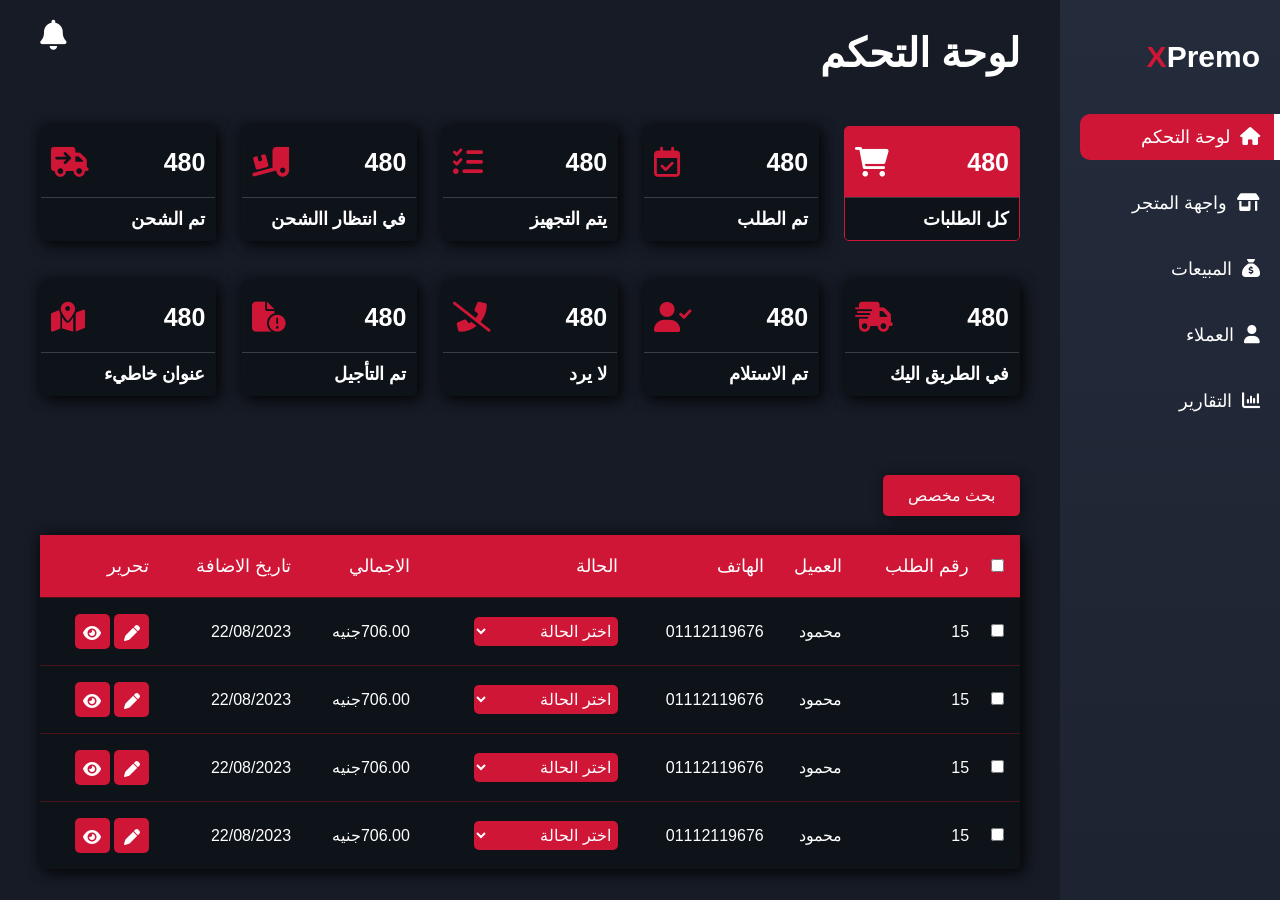
<file: Dashbord/index.html>
<!DOCTYPE html>
<html lang="en">

    <head>
        <meta charset="UTF-8">
        <meta http-equiv="X-UA-Compatible" content="IE=edge">
        <meta name="viewport" content="width=device-width, initial-scale=1.0">
        <title>Abdelrhman Mosa</title>

        <!-- link file fontAwesome -->

        <link rel="stylesheet" href="fontAwesome/css/all.css" />

        <!-- link File Swiper css -->
        <link rel="stylesheet" href="swiperJs/swiper-bundle.min.css">

        <!-- Link File CSS -->
        <link rel="stylesheet" href="css/style.css">

    </head>

    <body>

        <div class="notfcation">
            <span><i onclick="showSecTogle('.drobdwon')" id="bell-btn" class="fa-solid fa-bell"></i></span>
            <ul class="drobdwon">
                <li>تم الالغاء <span>3</span></li>
                <li>تم الارجاع <span>2</span></li>
            </ul>
        </div>

        <div class="side-bar">
            <a href="#" class="logo"><span>X</span>Premo</a>

            <ul class="side-links">
                <li class="active"><a href="#"><i class="fa-solid fa-house"></i>لوحة التحكم</a></li>
                <li><a href="elaksam.html"><i class="fa-solid fa-shop"></i>واجهة المتجر</a></li>
                <li><a href="#"><i class="fa-solid fa-sack-dollar"></i>المبيعات</a></li>
                <li><a href="#"><i class="fa-solid fa-user"></i>العملاء</a></li>
                <li><a href="#"><i class="fa-solid fa-chart-column"></i>التقارير</a></li>
            </ul>

        </div>

        <!-- لوحة التحكم -->
        <div class="contanier">
            <div class="top-sec">
                <h4>لوحة التحكم</h4>
            </div>

            <div class="cont-fulid">
                <div class="boxs">


                    <div class="box active">

                        <div class="row">
                            <span>480</span>
                            <i class="fa-solid fa-cart-shopping"></i>

                        </div>
                        <h4>كل الطلبات</h4>

                    </div>

                    <div class="box">

                        <div class="row">
                            <span>480</span>
                            <i class="fa-regular fa-calendar-check"></i>

                        </div>
                        <h4> تم الطلب</h4>

                    </div>

                    <div class="box">

                        <div class="row">
                            <span>480</span>
                            <i class="fa-solid fa-list-check"></i>

                        </div>
                        <h4> يتم التجهيز</h4>

                    </div>

                    <div class="box">

                        <div class="row">
                            <span>480</span>
                            <i class="fa-solid fa-truck-ramp-box"></i>

                        </div>
                        <h4>في انتظار االشحن </h4>

                    </div>

                    <div class="box">

                        <div class="row">
                            <span>480</span>
                            <i class="fa-solid fa-truck-arrow-right"></i>

                        </div>
                        <h4>تم الشحن</h4>

                    </div>

                    <div class="box">

                        <div class="row">
                            <span>480</span>
                            <i class="fa-solid fa-truck-fast"></i>

                        </div>
                        <h4> في الطريق اليك</h4>

                    </div>

                    <div class="box">

                        <div class="row">
                            <span>480</span>
                            <i class="fa-solid fa-user-check"></i>

                        </div>
                        <h4>تم الاستلام</h4>

                    </div>

                    <div class="box">

                        <div class="row">
                            <span>480</span>
                            <i class="fa-solid fa-phone-slash"></i>

                        </div>
                        <h4>لا يرد</h4>

                    </div>

                    <div class="box">

                        <div class="row">
                            <span>480</span>
                            <i class="fa-solid fa-file-circle-exclamation"></i>

                        </div>
                        <h4>تم التأجيل</h4>

                    </div>
                    <div class="box">

                        <div class="row">
                            <span>480</span>
                            <i class="fa-solid fa-map-location-dot"></i>

                        </div>
                        <h4>عنوان خاطيء</h4>

                    </div>
                </div>
            </div>


            <!-- <div class="more-btn-up">
                <div class="elhalah">
                    <select name="elhalah" id="elwlaya">
                        <option disabled selected value="الولاية"> اختر الحالة</option>
    
                        <option value="تم الطلب">تم الطلب</option>
                        <option value="يتم التجهيز">يتم التجهيز</option>
                        <option value="في انتظار االشحن">في انتظار االشحن</option>
                        <option value="تم الشحن">تم الشحن</option>
                        <option value="في الطريق اليك">في الطريق اليك</option>
                        <option value="تم الاستلام">تم الاستلام</option>
                        <option value="الأغواط">لا يرد</option>
                        <option value="الأغواط">تم التأجيل</option>
                        <option value="الأغواط">عنوان خاطيء</option>
                        <option value="الأغواط">تم الالغاء</option>
                        <option value="الأغواط">تم الارجاع</option>
                    </select>
                </div>
            </div> -->


            <div class="last-order">

                <span onclick="showSec('.show-serch-order')" class="btn btn-filter">بحث مخصص</span>



                <div class="orders-section">




                    <div class="show-serch-order">
                        <h4 class="title-order"> ابحث عن الطلب</h4>
                        <i onclick="closeSec('.show-serch-order')" class="fa-solid fa-circle-xmark"></i>

                        <form action="">
                            <div class="all-input">
                                <div class="inp">
                                    <label for="">رقم الطلب</label>

                                    <input type="text" name="" id="" placeholder="رقم الطلب">
                                </div>

                                <div class="inp">
                                    <label for="">اسم العميل</label>
                                    <input type="text" name="" id="" placeholder="اسم العميل">
                                </div>

                                <div class="inp">
                                    <label for="">رقم الهاتف</label>
                                    <input type="text" name="" id="" placeholder="رقم الهاتف">
                                </div>

                                <div class="inp">
                                    <label for="">التاريخ</label>
                                    <input type="text" name="" id="" placeholder="التاريخ">
                                </div>
                            </div>
                            <button class="btn">بحث</button>
                        </form>

                    </div>



                    <div class="show-edit-order">

                        <h4 class="title-order">تعديل الطلب</h4>

                        <i onclick="closeSec('.show-edit-order')" class="fa-solid fa-circle-xmark"></i>

                        <form action="">

                            <div class="all-input">


                                <div class="inp">
                                    <label for="">اسم العميل</label>
                                    <input type="text" name="" id="" placeholder="اسم العميل">
                                </div>

                                <div class="inp">
                                    <label for="">رقم الهاتف</label>
                                    <input type="text" name="" id="" placeholder="رقم الهاتف">
                                </div>

                                <div class="inp">
                                    <label for="">العنوان</label>
                                    <input type="text" name="" id="" placeholder="العنوان">
                                </div>




                                <div class="inp">
                                    <label for="">ادخل كوبون الخصم</label>
                                    <input type="text" name="" id="" placeholder="رقم الكوبون">
                                </div>

                                <div class="table-edi-order">
                                    <table>
                                        <thead>
                                            <tr>


                                                <td> الطلبات</td>
                                                <td>الكمية</td>
                                                <td>سعر الوحدة</td>
                                                <td>الاجمالي</td>
                                                <td>حذف</td>


                                            </tr>
                                        </thead>
                                        <tbody>

                                            <tr>

                                                <td>محول السفر من سامسونج EP-TA800 لشحن فائق السرعة بقوة 25 واط، لون
                                                    اسود</td>
                                                <td><input type="number"></td>
                                                <td>706.00 جنيه</td>
                                                <td>706.00جنيه</td>
                                                <td> <i class="fa-solid fa-trash"></i></td>



                                            </tr>

                                            <tr>

                                                <td>محول السفر من سامسونج EP-TA800 لشحن فائق السرعة بقوة 25 واط، لون
                                                    اسود</td>
                                                <td><input type="number"></td>
                                                <td>706.00 جنيه</td>
                                                <td>706.00جنيه</td>
                                                <td> <i class="fa-solid fa-trash"></i></td>



                                            </tr>






                                        </tbody>
                                    </table>


                                </div>

                                <div class="table-add-order">
                                    <h5>اضافة منتج</h5>
                                    <form action="">
                                        <div class="inp esm-montg">
                                            <label for="">ادخل اسم المنتج</label>
                                            <input type="text" name="" id="" placeholder=" ادخل اسم المنتج">
                                        </div>

                                        <div class="inp count-montg">
                                            <label for="">ادخل الكمية</label>
                                            <input type="number" name="" id="" placeholder="ادخل الكمية ">
                                        </div>

                                        <button class="btn">اضافة المنتج</button>
                                        <div class="all-price">
                                            <p>الأجمالي : <span>255 جنيه</span></p>
                                            <p>سعر الدلفري : <span>40 جنيه</span></p>
                                        </div>
                                    </form>
                                </div>

                                <button class="btn">تعديل</button>
                            </div>

                        </form>

                    </div>



                    <div class="show-desc-order">

                        <h4 class="title-order">تفاصيل الطلب</h4>

                        <i onclick="closeSec('.show-desc-order')" class="fa-solid fa-circle-xmark"></i>
                    </div>






                    <table>
                        <thead>
                            <tr>

                                <td class="checkboxtable"><input type="checkbox"></td>
                                <td>رقم الطلب</td>
                                <td>العميل</td>
                                <td>الهاتف</td>
                                <td>الحالة</td>
                                <td>الاجمالي</td>
                                <td>تاريخ الاضافة</td>
                                <td>تحرير</td>
                            </tr>
                        </thead>
                        <tbody>

                            <tr>
                                <td class="checkboxtable"><input type="checkbox"></td>
                                <td>15</td>
                                <td>محمود</td>
                                <td>01112119676</td>
                                <td> <select name="elhalah" id="elwlaya">
                                        <option disabled selected value="الولاية"> اختر الحالة</option>

                                        <option value="تم الطلب">تم الطلب</option>
                                        <option value="يتم التجهيز">يتم التجهيز</option>
                                        <option value="في انتظار االشحن">في انتظار االشحن</option>
                                        <option value="تم الشحن">تم الشحن</option>
                                        <option value="في الطريق اليك">في الطريق اليك</option>
                                        <option value="تم الاستلام">تم الاستلام</option>
                                        <option value="الأغواط">لا يرد</option>
                                        <option value="الأغواط">تم التأجيل</option>
                                        <option value="الأغواط">عنوان خاطيء</option>
                                        <option value="الأغواط">تم الالغاء</option>
                                        <option value="الأغواط">تم الارجاع</option>
                                    </select></td>
                                <td>706.00جنيه</td>
                                <td>22/08/2023</td>
                                <td><i onclick="showSec('.show-edit-order');scrltop()" class="fa-solid fa-pen"></i>
                                    <i onclick="showSecTogle('.show-more-info');" class="fa-solid fa-eye"></i>
                                </td>


                                <td class="show-more-info" colspan="8">

                                    <div class="div-moreinf">
                                        <div class="more-info-order">
                                            <p>العنوان : <span>30ش مكة من الدوران</span></p>
                                            <p>الايميل : <span>aboreda@gmail.com</span></p>
                                            <p>ملاحظة : <span></span>تسليم المنتج الساعة خمسة فقط</p>
                                        </div>

                                        <table>

                                            <thead>
                                                <tr>

                                                    <td colspan="2"> الطلبات</td>
                                                    <td>الكمية</td>
                                                    <td>سعر الوحدة</td>
                                                    <td>الاجمالي</td>

                                                </tr>

                                            </thead>

                                            <tbody class="tbdoy-desc">

                                                <tr>
                                                    <td><img src="images/4.jpg" alt=""></td>
                                                    <td>محول السفر من سامسونج EP-TA800 لشحن فائق السرعة بقوة 25 واط، لون
                                                        اسود</td>
                                                    <td>1</td>
                                                    <td>706.00 جنيه</td>
                                                    <td>706.00جنيه</td>




                                                </tr>

                                                <tr>
                                                    <td><img src="images/3.jpg" alt=""></td>

                                                    <td>محول السفر من سامسونج EP-TA800 لشحن فائق السرعة بقوة 25 واط، لون
                                                        اسود</td>
                                                    <td>3</td>
                                                    <td>706.00 جنيه</td>
                                                    <td>706.00جنيه</td>




                                                </tr>

                                            </tbody>

                                        </table>

                                    </div>

                                </td>


                            </tr>


                            <tr>
                                <td class="checkboxtable"><input type="checkbox"></td>
                                <td>15</td>
                                <td>محمود</td>
                                <td>01112119676</td>
                                <td> <select name="elhalah" id="elwlaya">
                                        <option disabled selected value="الولاية"> اختر الحالة</option>

                                        <option value="تم الطلب">تم الطلب</option>
                                        <option value="يتم التجهيز">يتم التجهيز</option>
                                        <option value="في انتظار االشحن">في انتظار االشحن</option>
                                        <option value="تم الشحن">تم الشحن</option>
                                        <option value="في الطريق اليك">في الطريق اليك</option>
                                        <option value="تم الاستلام">تم الاستلام</option>
                                        <option value="الأغواط">لا يرد</option>
                                        <option value="الأغواط">تم التأجيل</option>
                                        <option value="الأغواط">عنوان خاطيء</option>
                                        <option value="الأغواط">تم الالغاء</option>
                                        <option value="الأغواط">تم الارجاع</option>
                                    </select></td>
                                <td>706.00جنيه</td>
                                <td>22/08/2023</td>
                                <td><i onclick="showSec('.show-edit-order');scrltop()" class="fa-solid fa-pen"></i>
                                    <i onclick="showSecTogle('.show-more-info');" class="fa-solid fa-eye"></i>
                                </td>


                                <td class="show-more-info" colspan="8">

                                    <div class="div-moreinf">
                                        <div class="more-info-order">
                                            <p>العنوان : <span>30ش مكة من الدوران</span></p>
                                            <p>الايميل : <span>aboreda@gmail.com</span></p>
                                            <p>ملاحظة : <span></span>تسليم المنتج الساعة خمسة فقط</p>
                                        </div>

                                        <table>

                                            <thead>
                                                <tr>

                                                    <td colspan="2"> الطلبات</td>
                                                    <td>الكمية</td>
                                                    <td>سعر الوحدة</td>
                                                    <td>الاجمالي</td>

                                                </tr>

                                            </thead>

                                            <tbody class="tbdoy-desc">

                                                <tr>
                                                    <td><img src="images/4.jpg" alt=""></td>
                                                    <td>محول السفر من سامسونج EP-TA800 لشحن فائق السرعة بقوة 25 واط، لون
                                                        اسود</td>
                                                    <td>1</td>
                                                    <td>706.00 جنيه</td>
                                                    <td>706.00جنيه</td>




                                                </tr>

                                                <tr>
                                                    <td><img src="images/3.jpg" alt=""></td>

                                                    <td>محول السفر من سامسونج EP-TA800 لشحن فائق السرعة بقوة 25 واط، لون
                                                        اسود</td>
                                                    <td>3</td>
                                                    <td>706.00 جنيه</td>
                                                    <td>706.00جنيه</td>




                                                </tr>

                                            </tbody>

                                        </table>

                                    </div>

                                </td>


                            </tr>


                            <tr>
                                <td class="checkboxtable"><input type="checkbox"></td>
                                <td>15</td>
                                <td>محمود</td>
                                <td>01112119676</td>
                                <td> <select name="elhalah" id="elwlaya">
                                        <option disabled selected value="الولاية"> اختر الحالة</option>

                                        <option value="تم الطلب">تم الطلب</option>
                                        <option value="يتم التجهيز">يتم التجهيز</option>
                                        <option value="في انتظار االشحن">في انتظار االشحن</option>
                                        <option value="تم الشحن">تم الشحن</option>
                                        <option value="في الطريق اليك">في الطريق اليك</option>
                                        <option value="تم الاستلام">تم الاستلام</option>
                                        <option value="الأغواط">لا يرد</option>
                                        <option value="الأغواط">تم التأجيل</option>
                                        <option value="الأغواط">عنوان خاطيء</option>
                                        <option value="الأغواط">تم الالغاء</option>
                                        <option value="الأغواط">تم الارجاع</option>
                                    </select></td>
                                <td>706.00جنيه</td>
                                <td>22/08/2023</td>
                                <td><i onclick="showSec('.show-edit-order');scrltop()" class="fa-solid fa-pen"></i>
                                    <i onclick="showSecTogle('.show-more-info');" class="fa-solid fa-eye"></i>
                                </td>


                                <td class="show-more-info" colspan="8">

                                    <div class="div-moreinf">
                                        <div class="more-info-order">
                                            <p>العنوان : <span>30ش مكة من الدوران</span></p>
                                            <p>الايميل : <span>aboreda@gmail.com</span></p>
                                            <p>ملاحظة : <span></span>تسليم المنتج الساعة خمسة فقط</p>
                                        </div>

                                        <table>

                                            <thead>
                                                <tr>

                                                    <td colspan="2"> الطلبات</td>
                                                    <td>الكمية</td>
                                                    <td>سعر الوحدة</td>
                                                    <td>الاجمالي</td>

                                                </tr>

                                            </thead>

                                            <tbody class="tbdoy-desc">

                                                <tr>
                                                    <td><img src="images/4.jpg" alt=""></td>
                                                    <td>محول السفر من سامسونج EP-TA800 لشحن فائق السرعة بقوة 25 واط، لون
                                                        اسود</td>
                                                    <td>1</td>
                                                    <td>706.00 جنيه</td>
                                                    <td>706.00جنيه</td>




                                                </tr>

                                                <tr>
                                                    <td><img src="images/3.jpg" alt=""></td>

                                                    <td>محول السفر من سامسونج EP-TA800 لشحن فائق السرعة بقوة 25 واط، لون
                                                        اسود</td>
                                                    <td>3</td>
                                                    <td>706.00 جنيه</td>
                                                    <td>706.00جنيه</td>




                                                </tr>

                                            </tbody>

                                        </table>

                                    </div>

                                </td>


                            </tr>
                            <tr>
                                <td class="checkboxtable"><input type="checkbox"></td>
                                <td>15</td>
                                <td>محمود</td>
                                <td>01112119676</td>
                                <td> <select name="elhalah" id="elwlaya">
                                        <option disabled selected value="الولاية"> اختر الحالة</option>

                                        <option value="تم الطلب">تم الطلب</option>
                                        <option value="يتم التجهيز">يتم التجهيز</option>
                                        <option value="في انتظار االشحن">في انتظار االشحن</option>
                                        <option value="تم الشحن">تم الشحن</option>
                                        <option value="في الطريق اليك">في الطريق اليك</option>
                                        <option value="تم الاستلام">تم الاستلام</option>
                                        <option value="الأغواط">لا يرد</option>
                                        <option value="الأغواط">تم التأجيل</option>
                                        <option value="الأغواط">عنوان خاطيء</option>
                                        <option value="الأغواط">تم الالغاء</option>
                                        <option value="الأغواط">تم الارجاع</option>
                                    </select></td>
                                <td>706.00جنيه</td>
                                <td>22/08/2023</td>
                                <td><i onclick="showSec('.show-edit-order');scrltop()" class="fa-solid fa-pen"></i>
                                    <i onclick="showSecTogle('.show-more-info');" class="fa-solid fa-eye"></i>
                                </td>


                                <td class="show-more-info" colspan="8">

                                    <div class="div-moreinf">
                                        <div class="more-info-order">
                                            <p>العنوان : <span>30ش مكة من الدوران</span></p>
                                            <p>الايميل : <span>aboreda@gmail.com</span></p>
                                            <p>ملاحظة : <span></span>تسليم المنتج الساعة خمسة فقط</p>
                                        </div>

                                        <table>

                                            <thead>
                                                <tr>

                                                    <td colspan="2"> الطلبات</td>
                                                    <td>الكمية</td>
                                                    <td>سعر الوحدة</td>
                                                    <td>الاجمالي</td>

                                                </tr>

                                            </thead>

                                            <tbody class="tbdoy-desc">

                                                <tr>
                                                    <td><img src="images/4.jpg" alt=""></td>
                                                    <td>محول السفر من سامسونج EP-TA800 لشحن فائق السرعة بقوة 25 واط، لون
                                                        اسود</td>
                                                    <td>1</td>
                                                    <td>706.00 جنيه</td>
                                                    <td>706.00جنيه</td>




                                                </tr>

                                                <tr>
                                                    <td><img src="images/3.jpg" alt=""></td>

                                                    <td>محول السفر من سامسونج EP-TA800 لشحن فائق السرعة بقوة 25 واط، لون
                                                        اسود</td>
                                                    <td>3</td>
                                                    <td>706.00 جنيه</td>
                                                    <td>706.00جنيه</td>




                                                </tr>

                                            </tbody>

                                        </table>

                                    </div>

                                </td>


                            </tr>


                        </tbody>
                    </table>
                </div>
            </div>



        </div>


        <script src="js/main.js"></script>
    </body>

</html>
</file>
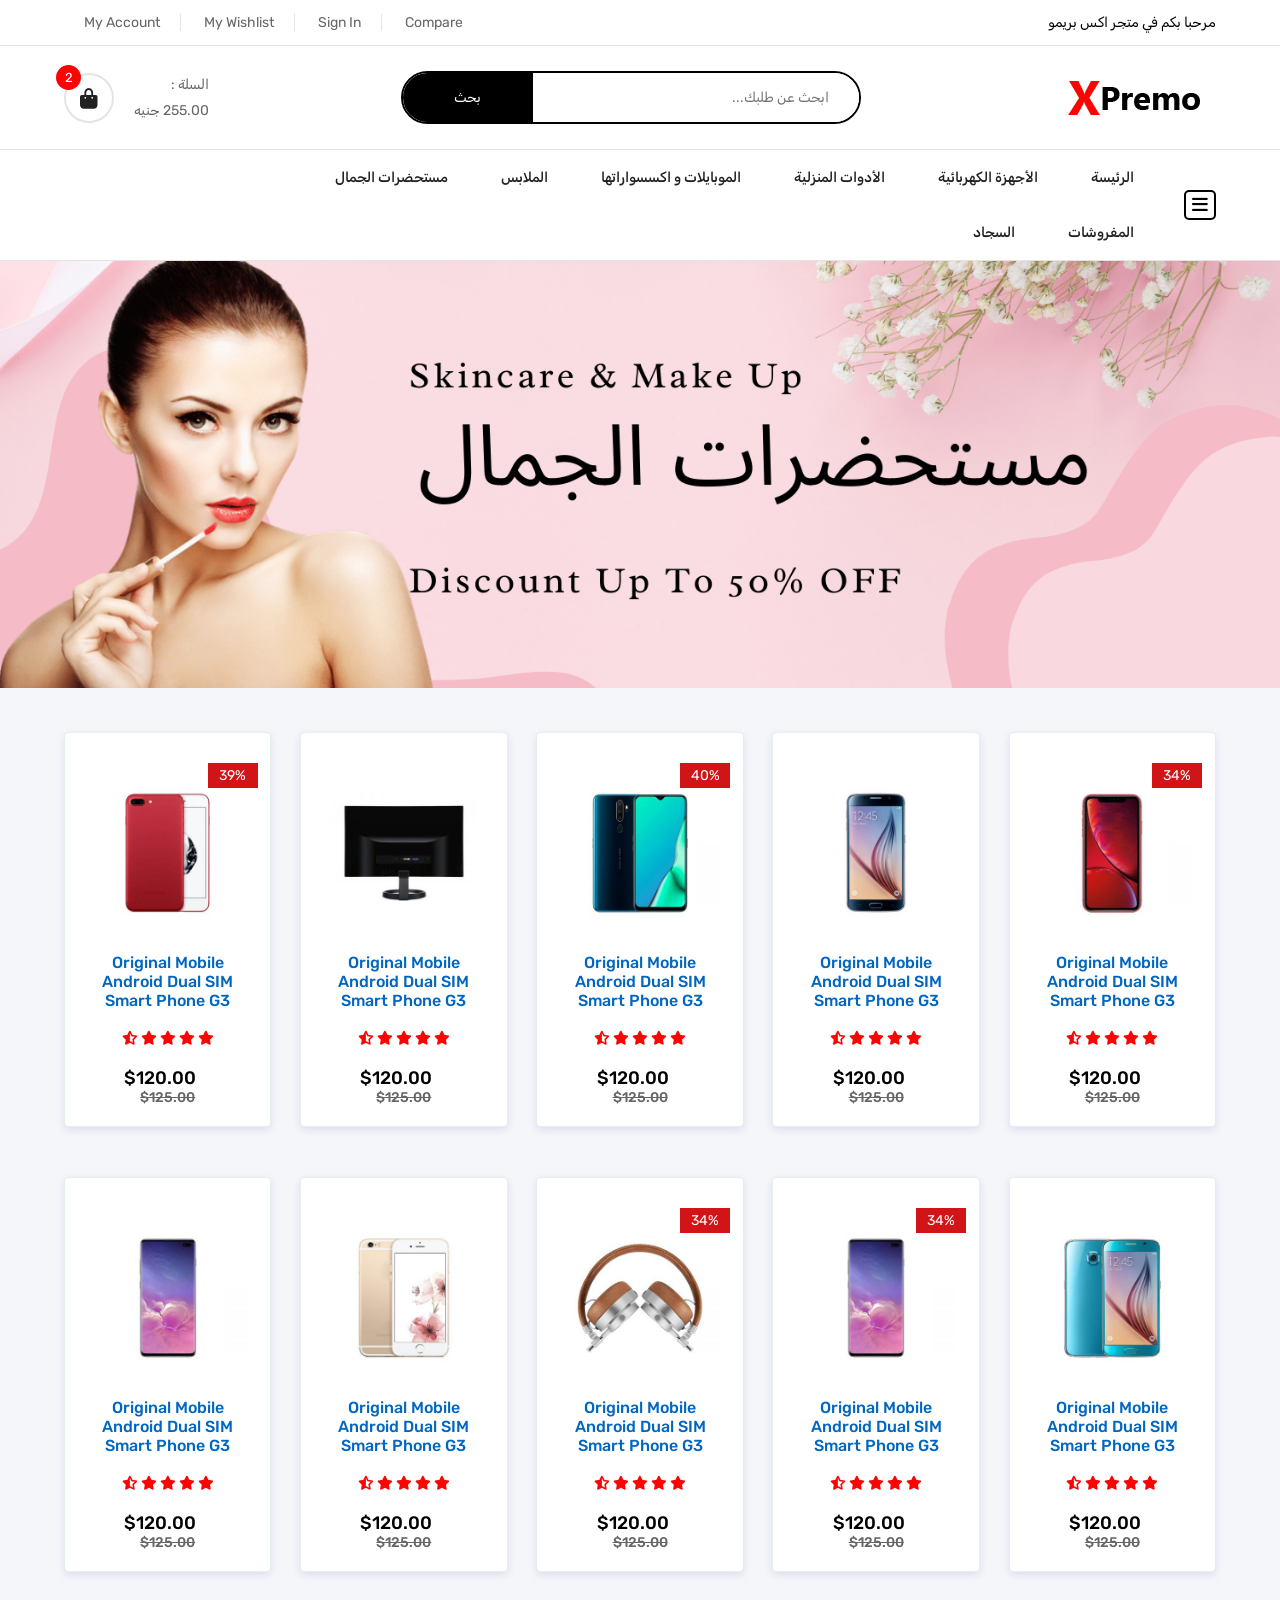
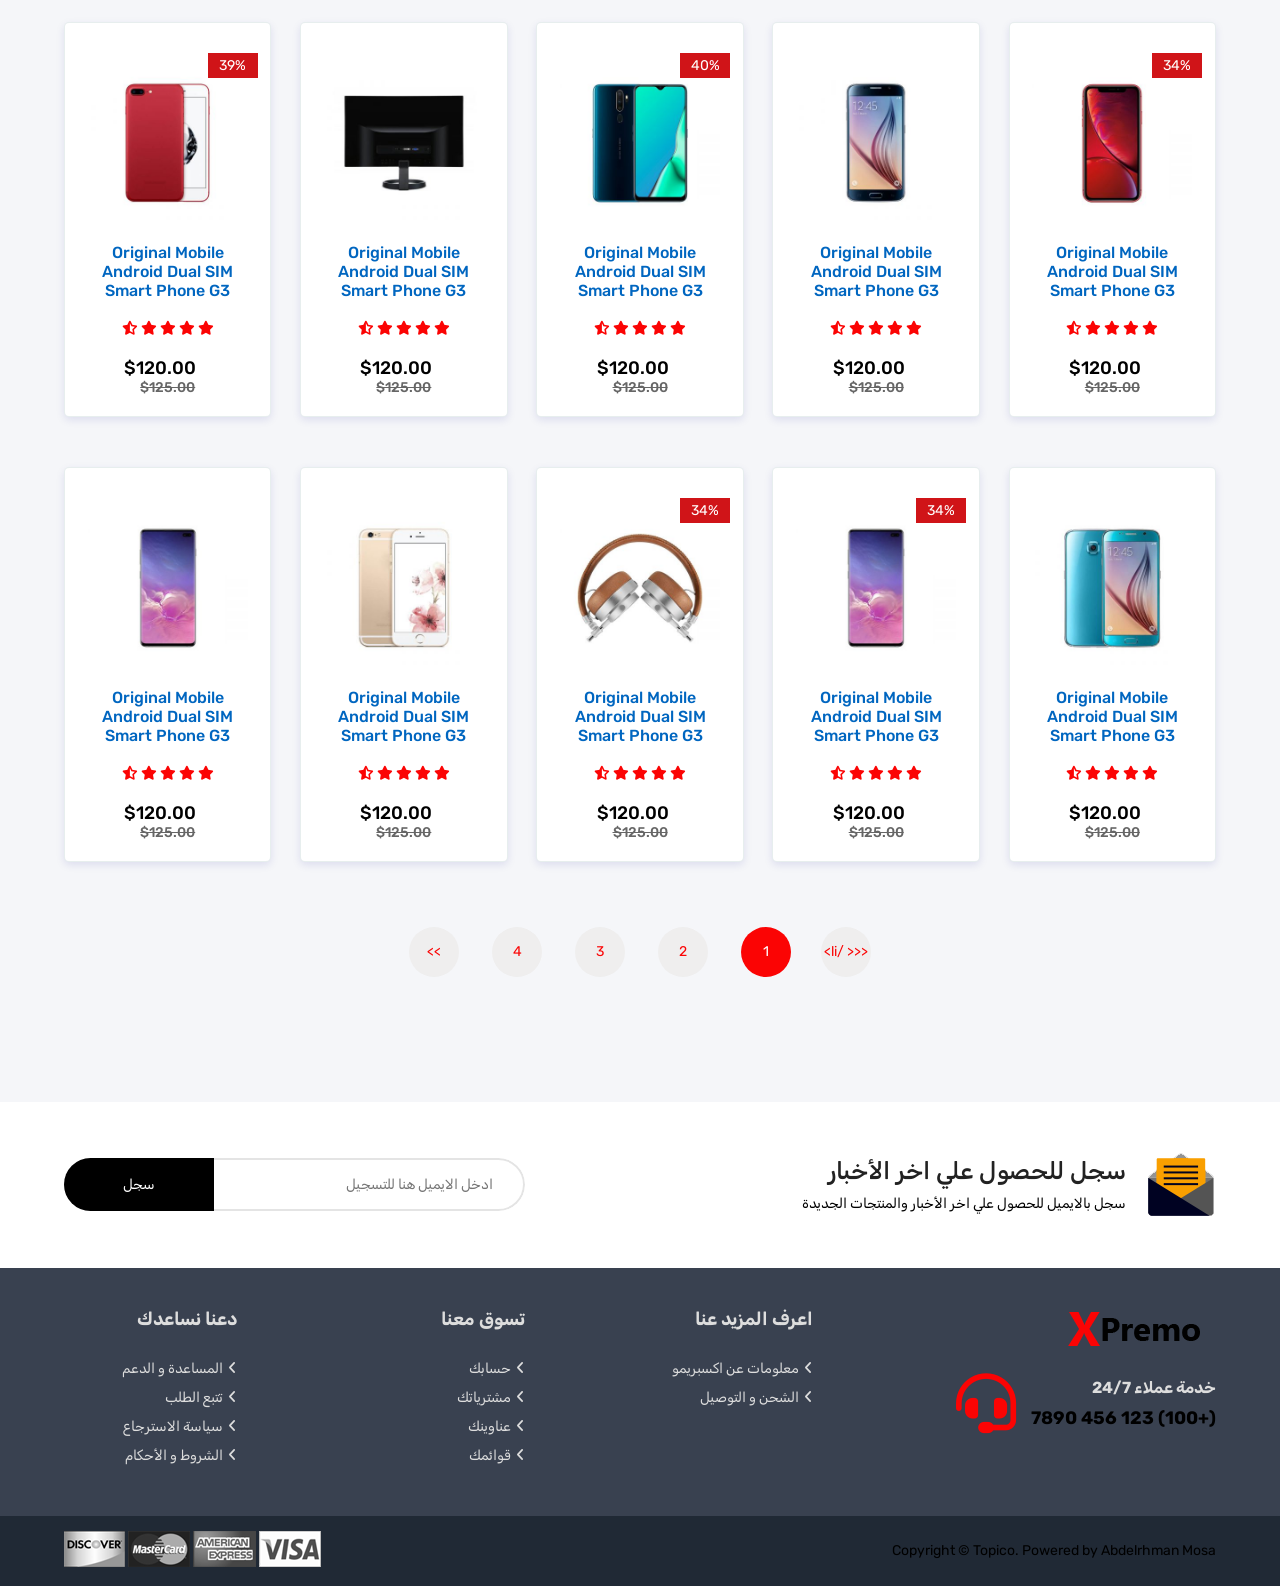
<file: betuflpage.html>
<!DOCTYPE html>
<html lang="en">

    <head>
        <meta charset="UTF-8">
        <meta http-equiv="X-UA-Compatible" content="IE=edge">
        <meta name="viewport" content="width=device-width, initial-scale=1.0">

        <title>TOPICO</title>

        <!-- Link Swiper's CSS -->
        <link rel="stylesheet" href="swiperJs/swiper-bundle.min.css" />

        <!-- Link Font Awesome -->
        <link rel="stylesheet" href="https://cdnjs.cloudflare.com/ajax/libs/font-awesome/6.4.0/css/all.min.css">

        <!-- Link File CSS -->
        <link rel="stylesheet" href="style.css">
    </head>

    <body class="menu-side-in-bag feature-bag">
        <header>

            <div class="header-top">
                <div class="contanier">
                    <p> مرحبا بكم في متجر اكس بريمو</p>
                    <div class="link-top-heder">
                        <a href="#">My Account</a>
                        <a href="#">My Wishlist</a>
                        <a href="#">Sign In</a>
                        <a href="#">Compare</a>
                    </div>
                </div>
            </div>

            <div class="header-info">
                <div class="contanier">
                    <img src="img/logo.png" alt="">

                    <div class="search-bar">
                        <form action="">
                            <input type="search" placeholder="ابحث عن طلبك...">
                            <button class="btn-srch">بحث</button>
                        </form>
                    </div>
                    <div class="card">
                        <div class="price">
                            <p>السلة :</p>
                            <span>255.00 جنيه</span>
                        </div>
                        <a href="mycart.html"><i class="fa-solid fa-bag-shopping"></i> <span
                                class="count-in-card">2</span></a>


                    </div>
                </div>
            </div>

            <div class="header-bottom">
                <div class="contanier">
                    <i id="open-side" class="fa-solid fa-bars"></i>
                    <ul class="nav-links">

                        <li><a href="index.html"> الرئيسة</a>

                        </li>

                        <li>
                            <a href="features.html">الأجهزة الكهربائية</a>

                            <div class="drobdwon">
                                <ul>
                                    <li><a href="betuflpage.html">غسالات</a></li>
                                </ul>
                                <ul>
                                    <li><a href="#">نلاجات</a></li>
                                </ul>
                                <ul>
                                    <li><a href="#">مكانس</a></li>
                                </ul>
                                <ul>
                                    <li><a href="#">شبابيك</a></li>
                                </ul>
                            </div>
                        </li>

                        <li><a href="about.html"> الأدوات المنزلية</a></li>
                        <li><a href="contact.html">الموبايلات و اكسسواراتها</a></li>
                        <li><a href="index.html"> الملابس </a></li>

                        <li><a href="index.html"> مستحضرات الجمال</a></li>
                        <li><a href="index.html"> المفروشات</a></li>
                        <li><a href="index.html"> السجاد</a></li>


                    </ul>

                    <!-- <div class="headr-bottom-right">
                    <div class="currency">
                        <select>
                            <option value="">USD</option>
                            <option value="">EUR</option>
                            <option value="">SAR</option>
                            <option value="">PKR</option>
                        </select>
                    </div>

                    <div class="lnag">
                        <select name="" id="">
                            <option value="">English</option>
                            <option value="">Germany</option>
                            <option value="">Arabic</option>
                            <option value="">Pakistan</option>
                        </select>
                    </div>
            </div> -->
                </div>
            </div>


        </header>

        <section class="fuature-sec">

            <div class="top-catg">
                <img src="img/slide5.png" alt="">
            </div>
            <div class="contanier">

                <div class="boxs">

                    <div class="box column product-item">

                        <div class="product-btn">
                            <ul class="product-action">
                                <li><a href="#"><i class="fa-regular fa-heart"></i></a></li>
                                <li><a href="#"><i class="fa-solid fa-cart-arrow-down"></i></a></li>
                                <li><a href="#"><i class="fa-solid fa-print"></i></a></li>
                            </ul>
                        </div>

                        <div class="div-img">
                            <span class="discount">34%</span>
                            <img src="img/product-8.jpg" class="img-product">
                            <img src="img/product-1.jpg" class="hover-img">
                        </div>
                        <div class="content">
                            <a class="product-item-link"> Original Mobile Android Dual SIM Smart Phone G3 </a>
                            <div class="stars">
                                <i class="fa-solid fa-star"></i>
                                <i class="fa-solid fa-star"></i>
                                <i class="fa-solid fa-star"></i>
                                <i class="fa-solid fa-star"></i>
                                <i class="fa-solid fa-star-half-stroke"></i>
                            </div>
                            <div class="price">
                                <span>$120.00</span>
                                <del>$125.00</del>
                            </div>

                        </div>
                    </div>

                    <div class="box column product-item">

                        <div class="product-btn">
                            <ul class="product-action">
                                <li><a href="#"><i class="fa-regular fa-heart"></i></a></li>
                                <li><a href="#"><i class="fa-solid fa-cart-arrow-down"></i></a></li>
                                <li><a href="#"><i class="fa-solid fa-print"></i></a></li>
                            </ul>
                        </div>
                        <div class="div-img">

                            <img src="img/product-2.jpg" class="img-product">
                            <img src="img/product-9.jpg" class="hover-img">
                        </div>
                        <div class="content">
                            <a class="product-item-link"> Original Mobile Android Dual SIM Smart Phone G3 </a>
                            <div class="stars">
                                <i class="fa-solid fa-star"></i>
                                <i class="fa-solid fa-star"></i>
                                <i class="fa-solid fa-star"></i>
                                <i class="fa-solid fa-star"></i>
                                <i class="fa-solid fa-star-half-stroke"></i>
                            </div>
                            <div class="price">
                                <span>$120.00</span>
                                <del>$125.00</del>
                            </div>

                        </div>
                    </div>

                    <div class="box column product-item">

                        <div class="product-btn">
                            <ul class="product-action">
                                <li><a href="#"><i class="fa-regular fa-heart"></i></a></li>
                                <li><a href="#"><i class="fa-solid fa-cart-arrow-down"></i></a></li>
                                <li><a href="#"><i class="fa-solid fa-print"></i></a></li>
                            </ul>
                        </div>
                        <div class="div-img">
                            <span class="discount">40%</span>
                            <img src="img/product-3.jpg" class="img-product">
                            <img src="img/product-10.jpg" class="hover-img">
                        </div>
                        <div class="content">
                            <a class="product-item-link"> Original Mobile Android Dual SIM Smart Phone G3 </a>
                            <div class="stars">
                                <i class="fa-solid fa-star"></i>
                                <i class="fa-solid fa-star"></i>
                                <i class="fa-solid fa-star"></i>
                                <i class="fa-solid fa-star"></i>
                                <i class="fa-solid fa-star-half-stroke"></i>
                            </div>
                            <div class="price">
                                <span>$120.00</span>
                                <del>$125.00</del>
                            </div>

                        </div>
                    </div>


                    <div class="box column product-item">

                        <div class="product-btn">
                            <ul class="product-action">
                                <li><a href="#"><i class="fa-regular fa-heart"></i></a></li>
                                <li><a href="#"><i class="fa-solid fa-cart-arrow-down"></i></a></li>
                                <li><a href="#"><i class="fa-solid fa-print"></i></a></li>
                            </ul>
                        </div>
                        <div class="div-img">

                            <img src="img/product-4.jpg" class="img-product">
                            <img src="img/product-8.jpg" class="hover-img">
                        </div>
                        <div class="content">
                            <a class="product-item-link"> Original Mobile Android Dual SIM Smart Phone G3 </a>
                            <div class="stars">
                                <i class="fa-solid fa-star"></i>
                                <i class="fa-solid fa-star"></i>
                                <i class="fa-solid fa-star"></i>
                                <i class="fa-solid fa-star"></i>
                                <i class="fa-solid fa-star-half-stroke"></i>
                            </div>
                            <div class="price">
                                <span>$120.00</span>
                                <del>$125.00</del>
                            </div>

                        </div>
                    </div>


                    <div class="box column product-item">
                        <div class="div-img">
                            <span class="discount">39%</span>
                            <img src="img/product-9.jpg" class="img-product">
                            <img src="img/product-16.jpg" class="hover-img">
                        </div>
                        <div class="content">
                            <a class="product-item-link"> Original Mobile Android Dual SIM Smart Phone G3 </a>
                            <div class="stars">
                                <i class="fa-solid fa-star"></i>
                                <i class="fa-solid fa-star"></i>
                                <i class="fa-solid fa-star"></i>
                                <i class="fa-solid fa-star"></i>
                                <i class="fa-solid fa-star-half-stroke"></i>
                            </div>
                            <div class="price">
                                <span>$120.00</span>
                                <del>$125.00</del>
                            </div>

                        </div>
                    </div>


                    <div class="box column product-item">

                        <div class="product-btn">
                            <ul class="product-action">
                                <li><a href="#"><i class="fa-regular fa-heart"></i></a></li>
                                <li><a href="#"><i class="fa-solid fa-cart-arrow-down"></i></a></li>
                                <li><a href="#"><i class="fa-solid fa-print"></i></a></li>
                            </ul>
                        </div>
                        <div class="div-img">

                            <img src="img/product-12.jpg" class="img-product">
                            <img src="img/product-3.jpg" class="hover-img">
                        </div>
                        <div class="content">
                            <a class="product-item-link"> Original Mobile Android Dual SIM Smart Phone G3 </a>
                            <div class="stars">
                                <i class="fa-solid fa-star"></i>
                                <i class="fa-solid fa-star"></i>
                                <i class="fa-solid fa-star"></i>
                                <i class="fa-solid fa-star"></i>
                                <i class="fa-solid fa-star-half-stroke"></i>
                            </div>
                            <div class="price">
                                <span>$120.00</span>
                                <del>$125.00</del>
                            </div>

                        </div>
                    </div>


                    <div class="box column product-item">

                        <div class="product-btn">
                            <ul class="product-action">
                                <li><a href="#"><i class="fa-regular fa-heart"></i></a></li>
                                <li><a href="#"><i class="fa-solid fa-cart-arrow-down"></i></a></li>
                                <li><a href="#"><i class="fa-solid fa-print"></i></a></li>
                            </ul>
                        </div>
                        <div class="div-img">
                            <span class="discount">34%</span>
                            <img src="img/product-15.jpg" class="img-product">
                            <img src="img/product-1.jpg" class="hover-img">
                        </div>
                        <div class="content">
                            <a class="product-item-link"> Original Mobile Android Dual SIM Smart Phone G3 </a>
                            <div class="stars">
                                <i class="fa-solid fa-star"></i>
                                <i class="fa-solid fa-star"></i>
                                <i class="fa-solid fa-star"></i>
                                <i class="fa-solid fa-star"></i>
                                <i class="fa-solid fa-star-half-stroke"></i>
                            </div>
                            <div class="price">
                                <span>$120.00</span>
                                <del>$125.00</del>
                            </div>

                        </div>
                    </div>

                    <div class="box column product-item">

                        <div class="product-btn">
                            <ul class="product-action">
                                <li><a href="#"><i class="fa-regular fa-heart"></i></a></li>
                                <li><a href="#"><i class="fa-solid fa-cart-arrow-down"></i></a></li>
                                <li><a href="#"><i class="fa-solid fa-print"></i></a></li>
                            </ul>
                        </div>
                        <div class="div-img">
                            <span class="discount">34%</span>
                            <img src="img/product-14.jpg" class="img-product">
                            <img src="img/product-6.jpg" class="hover-img">
                        </div>
                        <div class="content">
                            <a class="product-item-link"> Original Mobile Android Dual SIM Smart Phone G3 </a>
                            <div class="stars">
                                <i class="fa-solid fa-star"></i>
                                <i class="fa-solid fa-star"></i>
                                <i class="fa-solid fa-star"></i>
                                <i class="fa-solid fa-star"></i>
                                <i class="fa-solid fa-star-half-stroke"></i>
                            </div>
                            <div class="price">
                                <span>$120.00</span>
                                <del>$125.00</del>
                            </div>

                        </div>
                    </div>


                    <div class="box column product-item">

                        <div class="product-btn">
                            <ul class="product-action">
                                <li><a href="#"><i class="fa-regular fa-heart"></i></a></li>
                                <li><a href="#"><i class="fa-solid fa-cart-arrow-down"></i></a></li>
                                <li><a href="#"><i class="fa-solid fa-print"></i></a></li>
                            </ul>
                        </div>
                        <div class="div-img">

                            <img src="img/product-7.jpg" class="img-product">
                            <img src="img/product-11.jpg" class="hover-img">
                        </div>
                        <div class="content">
                            <a class="product-item-link"> Original Mobile Android Dual SIM Smart Phone G3 </a>
                            <div class="stars">
                                <i class="fa-solid fa-star"></i>
                                <i class="fa-solid fa-star"></i>
                                <i class="fa-solid fa-star"></i>
                                <i class="fa-solid fa-star"></i>
                                <i class="fa-solid fa-star-half-stroke"></i>
                            </div>
                            <div class="price">
                                <span>$120.00</span>
                                <del>$125.00</del>
                            </div>

                        </div>
                    </div>

                    <div class="box column product-item">

                        <div class="product-btn">
                            <ul class="product-action">
                                <li><a href="#"><i class="fa-regular fa-heart"></i></a></li>
                                <li><a href="#"><i class="fa-solid fa-cart-arrow-down"></i></a></li>
                                <li><a href="#"><i class="fa-solid fa-print"></i></a></li>
                            </ul>
                        </div>
                        <div class="div-img">
                            <img src="img/product-15.jpg" class="img-product">
                            <img src="img/product-16.jpg" class="hover-img">
                        </div>
                        <div class="content">
                            <a class="product-item-link"> Original Mobile Android Dual SIM Smart Phone G3 </a>
                            <div class="stars">
                                <i class="fa-solid fa-star"></i>
                                <i class="fa-solid fa-star"></i>
                                <i class="fa-solid fa-star"></i>
                                <i class="fa-solid fa-star"></i>
                                <i class="fa-solid fa-star-half-stroke"></i>
                            </div>
                            <div class="price">
                                <span>$120.00</span>
                                <del>$125.00</del>
                            </div>

                        </div>
                    </div>


                    <div class="box column product-item">

                        <div class="product-btn">
                            <ul class="product-action">
                                <li><a href="#"><i class="fa-regular fa-heart"></i></a></li>
                                <li><a href="#"><i class="fa-solid fa-cart-arrow-down"></i></a></li>
                                <li><a href="#"><i class="fa-solid fa-print"></i></a></li>
                            </ul>
                        </div>

                        <div class="div-img">
                            <span class="discount">34%</span>
                            <img src="img/product-8.jpg" class="img-product">
                            <img src="img/product-1.jpg" class="hover-img">
                        </div>
                        <div class="content">
                            <a class="product-item-link"> Original Mobile Android Dual SIM Smart Phone G3 </a>
                            <div class="stars">
                                <i class="fa-solid fa-star"></i>
                                <i class="fa-solid fa-star"></i>
                                <i class="fa-solid fa-star"></i>
                                <i class="fa-solid fa-star"></i>
                                <i class="fa-solid fa-star-half-stroke"></i>
                            </div>
                            <div class="price">
                                <span>$120.00</span>
                                <del>$125.00</del>
                            </div>

                        </div>
                    </div>

                    <div class="box column product-item">

                        <div class="product-btn">
                            <ul class="product-action">
                                <li><a href="#"><i class="fa-regular fa-heart"></i></a></li>
                                <li><a href="#"><i class="fa-solid fa-cart-arrow-down"></i></a></li>
                                <li><a href="#"><i class="fa-solid fa-print"></i></a></li>
                            </ul>
                        </div>
                        <div class="div-img">

                            <img src="img/product-2.jpg" class="img-product">
                            <img src="img/product-9.jpg" class="hover-img">
                        </div>
                        <div class="content">
                            <a class="product-item-link"> Original Mobile Android Dual SIM Smart Phone G3 </a>
                            <div class="stars">
                                <i class="fa-solid fa-star"></i>
                                <i class="fa-solid fa-star"></i>
                                <i class="fa-solid fa-star"></i>
                                <i class="fa-solid fa-star"></i>
                                <i class="fa-solid fa-star-half-stroke"></i>
                            </div>
                            <div class="price">
                                <span>$120.00</span>
                                <del>$125.00</del>
                            </div>

                        </div>
                    </div>

                    <div class="box column product-item">

                        <div class="product-btn">
                            <ul class="product-action">
                                <li><a href="#"><i class="fa-regular fa-heart"></i></a></li>
                                <li><a href="#"><i class="fa-solid fa-cart-arrow-down"></i></a></li>
                                <li><a href="#"><i class="fa-solid fa-print"></i></a></li>
                            </ul>
                        </div>
                        <div class="div-img">
                            <span class="discount">40%</span>
                            <img src="img/product-3.jpg" class="img-product">
                            <img src="img/product-10.jpg" class="hover-img">
                        </div>
                        <div class="content">
                            <a class="product-item-link"> Original Mobile Android Dual SIM Smart Phone G3 </a>
                            <div class="stars">
                                <i class="fa-solid fa-star"></i>
                                <i class="fa-solid fa-star"></i>
                                <i class="fa-solid fa-star"></i>
                                <i class="fa-solid fa-star"></i>
                                <i class="fa-solid fa-star-half-stroke"></i>
                            </div>
                            <div class="price">
                                <span>$120.00</span>
                                <del>$125.00</del>
                            </div>

                        </div>
                    </div>


                    <div class="box column product-item">

                        <div class="product-btn">
                            <ul class="product-action">
                                <li><a href="#"><i class="fa-regular fa-heart"></i></a></li>
                                <li><a href="#"><i class="fa-solid fa-cart-arrow-down"></i></a></li>
                                <li><a href="#"><i class="fa-solid fa-print"></i></a></li>
                            </ul>
                        </div>
                        <div class="div-img">

                            <img src="img/product-4.jpg" class="img-product">
                            <img src="img/product-8.jpg" class="hover-img">
                        </div>
                        <div class="content">
                            <a class="product-item-link"> Original Mobile Android Dual SIM Smart Phone G3 </a>
                            <div class="stars">
                                <i class="fa-solid fa-star"></i>
                                <i class="fa-solid fa-star"></i>
                                <i class="fa-solid fa-star"></i>
                                <i class="fa-solid fa-star"></i>
                                <i class="fa-solid fa-star-half-stroke"></i>
                            </div>
                            <div class="price">
                                <span>$120.00</span>
                                <del>$125.00</del>
                            </div>

                        </div>
                    </div>


                    <div class="box column product-item">
                        <div class="div-img">
                            <span class="discount">39%</span>
                            <img src="img/product-9.jpg" class="img-product">
                            <img src="img/product-16.jpg" class="hover-img">
                        </div>
                        <div class="content">
                            <a class="product-item-link"> Original Mobile Android Dual SIM Smart Phone G3 </a>
                            <div class="stars">
                                <i class="fa-solid fa-star"></i>
                                <i class="fa-solid fa-star"></i>
                                <i class="fa-solid fa-star"></i>
                                <i class="fa-solid fa-star"></i>
                                <i class="fa-solid fa-star-half-stroke"></i>
                            </div>
                            <div class="price">
                                <span>$120.00</span>
                                <del>$125.00</del>
                            </div>

                        </div>
                    </div>


                    <div class="box column product-item">

                        <div class="product-btn">
                            <ul class="product-action">
                                <li><a href="#"><i class="fa-regular fa-heart"></i></a></li>
                                <li><a href="#"><i class="fa-solid fa-cart-arrow-down"></i></a></li>
                                <li><a href="#"><i class="fa-solid fa-print"></i></a></li>
                            </ul>
                        </div>
                        <div class="div-img">

                            <img src="img/product-12.jpg" class="img-product">
                            <img src="img/product-3.jpg" class="hover-img">
                        </div>
                        <div class="content">
                            <a class="product-item-link"> Original Mobile Android Dual SIM Smart Phone G3 </a>
                            <div class="stars">
                                <i class="fa-solid fa-star"></i>
                                <i class="fa-solid fa-star"></i>
                                <i class="fa-solid fa-star"></i>
                                <i class="fa-solid fa-star"></i>
                                <i class="fa-solid fa-star-half-stroke"></i>
                            </div>
                            <div class="price">
                                <span>$120.00</span>
                                <del>$125.00</del>
                            </div>

                        </div>
                    </div>


                    <div class="box column product-item">

                        <div class="product-btn">
                            <ul class="product-action">
                                <li><a href="#"><i class="fa-regular fa-heart"></i></a></li>
                                <li><a href="#"><i class="fa-solid fa-cart-arrow-down"></i></a></li>
                                <li><a href="#"><i class="fa-solid fa-print"></i></a></li>
                            </ul>
                        </div>
                        <div class="div-img">
                            <span class="discount">34%</span>
                            <img src="img/product-15.jpg" class="img-product">
                            <img src="img/product-1.jpg" class="hover-img">
                        </div>
                        <div class="content">
                            <a class="product-item-link"> Original Mobile Android Dual SIM Smart Phone G3 </a>
                            <div class="stars">
                                <i class="fa-solid fa-star"></i>
                                <i class="fa-solid fa-star"></i>
                                <i class="fa-solid fa-star"></i>
                                <i class="fa-solid fa-star"></i>
                                <i class="fa-solid fa-star-half-stroke"></i>
                            </div>
                            <div class="price">
                                <span>$120.00</span>
                                <del>$125.00</del>
                            </div>

                        </div>
                    </div>

                    <div class="box column product-item">

                        <div class="product-btn">
                            <ul class="product-action">
                                <li><a href="#"><i class="fa-regular fa-heart"></i></a></li>
                                <li><a href="#"><i class="fa-solid fa-cart-arrow-down"></i></a></li>
                                <li><a href="#"><i class="fa-solid fa-print"></i></a></li>
                            </ul>
                        </div>
                        <div class="div-img">
                            <span class="discount">34%</span>
                            <img src="img/product-14.jpg" class="img-product">
                            <img src="img/product-6.jpg" class="hover-img">
                        </div>
                        <div class="content">
                            <a class="product-item-link"> Original Mobile Android Dual SIM Smart Phone G3 </a>
                            <div class="stars">
                                <i class="fa-solid fa-star"></i>
                                <i class="fa-solid fa-star"></i>
                                <i class="fa-solid fa-star"></i>
                                <i class="fa-solid fa-star"></i>
                                <i class="fa-solid fa-star-half-stroke"></i>
                            </div>
                            <div class="price">
                                <span>$120.00</span>
                                <del>$125.00</del>
                            </div>

                        </div>
                    </div>


                    <div class="box column product-item">

                        <div class="product-btn">
                            <ul class="product-action">
                                <li><a href="#"><i class="fa-regular fa-heart"></i></a></li>
                                <li><a href="#"><i class="fa-solid fa-cart-arrow-down"></i></a></li>
                                <li><a href="#"><i class="fa-solid fa-print"></i></a></li>
                            </ul>
                        </div>
                        <div class="div-img">

                            <img src="img/product-7.jpg" class="img-product">
                            <img src="img/product-11.jpg" class="hover-img">
                        </div>
                        <div class="content">
                            <a class="product-item-link"> Original Mobile Android Dual SIM Smart Phone G3 </a>
                            <div class="stars">
                                <i class="fa-solid fa-star"></i>
                                <i class="fa-solid fa-star"></i>
                                <i class="fa-solid fa-star"></i>
                                <i class="fa-solid fa-star"></i>
                                <i class="fa-solid fa-star-half-stroke"></i>
                            </div>
                            <div class="price">
                                <span>$120.00</span>
                                <del>$125.00</del>
                            </div>

                        </div>
                    </div>

                    <div class="box column product-item">

                        <div class="product-btn">
                            <ul class="product-action">
                                <li><a href="#"><i class="fa-regular fa-heart"></i></a></li>
                                <li><a href="#"><i class="fa-solid fa-cart-arrow-down"></i></a></li>
                                <li><a href="#"><i class="fa-solid fa-print"></i></a></li>
                            </ul>
                        </div>
                        <div class="div-img">
                            <img src="img/product-15.jpg" class="img-product">
                            <img src="img/product-16.jpg" class="hover-img">
                        </div>
                        <div class="content">
                            <a class="product-item-link"> Original Mobile Android Dual SIM Smart Phone G3 </a>
                            <div class="stars">
                                <i class="fa-solid fa-star"></i>
                                <i class="fa-solid fa-star"></i>
                                <i class="fa-solid fa-star"></i>
                                <i class="fa-solid fa-star"></i>
                                <i class="fa-solid fa-star-half-stroke"></i>
                            </div>
                            <div class="price">
                                <span>$120.00</span>
                                <del>$125.00</del>
                            </div>

                        </div>
                    </div>



                </div>

                <div class="btn-page">
                    <ul>
                        <li>
                            <<< /li>
                        <li class="active">1</li>
                        <li>2</li>
                        <li>3</li>
                        <li>4</li>
                        <li>>></li>
                    </ul>
                </div>
            </div>
        </section>


        <section class="slide-sec contanier">
            <div id="side-bar" class="side-bar">
                <h5><i class="fa-solid fa-bars"></i> SHOP BY DEPARTMENT</h5>
                <img class="logo-slide" src="img/logo.png" alt="">
                <i id="btn-close" class="fa-solid fa-bars fa-times"></i>
                <ul class="side-links">
                    <a href="#">
                        <li>الاجهزة المنزلية</li>
                    </a>
                    <a href="#">
                        <li>العاب الأطفال</li>
                    </a>
                    <a href="#">
                        <li>الشواحن</li>
                    </a>
                    <a href="#">
                        <li>المفروشات</li>
                    </a>
                    <a href="#">
                        <li>الهواتف</li>
                    </a>
                    <a href="#">
                        <li>الملابس</li>
                    </a>
                    <a href="#">
                        <li>الأحذية</li>
                    </a>
                    <a href="#">
                        <li>اكسسوارات</li>
                    </a>
                    <a href="#">
                        <li>مستحضرات التجميل</li>
                    </a>
                    <a href="#">
                        <li>التلفزيونات</li>
                    </a>

                </ul>


            </div>
        </section>

        <div class="newsletter">
            <div class="contanier">
                <div class="subscribe-content">
                    <img src="img/icon_email.png" alt="">
                    <div class="text">
                        <h4>سجل للحصول علي اخر الأخبار</h4>
                        <p>سجل بالايميل للحصول علي اخر الأخبار والمنتجات الجديدة </p>
                        <span></span>
                    </div>
                </div>
                <div class="subscribe-form">
                    <form action="">
                        <input type="search" placeholder="ادخل الايميل هنا للتسجيل">
                        <button class="btn-srch">سجل</button>
                    </form>
                </div>
            </div>
        </div>

        <footer>
            <div class="contanier">
                <div class="top-footer">
                    <div class="row">
                        <img src="img/logo.png" alt="">
                        <div class="hotline">

                            <div class="hotline-text">
                                <h6>خدمة عملاء 24/7</h6>
                                <span>(+100) 123 456 7890</span>
                            </div>
                            <i class="fa-solid fa-headset"></i>
                        </div>

                    </div>
                    <div class="small-row">
                        <h6> اعرف المزيد عنا</h6>
                        <div class="links-row">
                            <a href="#"> <i class="fa-solid fa-angle-left"></i>معلومات عن اكسبريمو </a>
                            <a href="#"><i class="fa-solid fa-angle-left"></i>الشحن و التوصيل </a>

                        </div>
                    </div>

                    <div class="small-row">
                        <h6> تسوق معنا</h6>
                        <div class="links-row">
                            <a href="#"><i class="fa-solid fa-angle-left"></i>حسابك</a>
                            <a href="#"> <i class="fa-solid fa-angle-left"></i>مشترياتك</a>
                            <a href="#"> <i class="fa-solid fa-angle-left"></i>عناوينك</a>
                            <a href="#"> <i class="fa-solid fa-angle-left"></i>قوائمك</a>
                        </div>
                    </div>

                    <div class="small-row">
                        <h6> دعنا نساعدك</h6>
                        <div class="links-row">
                            <a href="#"><i class="fa-solid fa-angle-left"></i>المساعدة و الدعم</a>
                            <a href="#"><i class="fa-solid fa-angle-left"></i>تتبع الطلب</a>
                            <a href="#"><i class="fa-solid fa-angle-left"></i>سياسة الاسترجاع</a>
                            <a href="#"><i class="fa-solid fa-angle-left"></i>الشروط و الأحكام </a>
                        </div>
                    </div>



                </div>

            </div>

            <div class="bottom-footer">
                <div class="contanier">
                    <p>Copyright &copy; <span>Topico. </span>Powered by <span>Abdelrhman Mosa</span></p>
                    <div class="payment">
                        <img src="img/payment-1.png" alt="">
                        <img src="img/payment-2.png" alt="">
                        <img src="img/payment-3.png" alt="">
                        <img src="img/payment-4.png" alt="">
                    </div>
                </div>
            </div>
        </footer>

        <!-- Swiper JS -->
        <script src="swiperJs/swiper-bundle.min.js"></script>

        <!-- Linke File JS -->
        <script src="main.js"></script>
    </body>

</html>
</file>
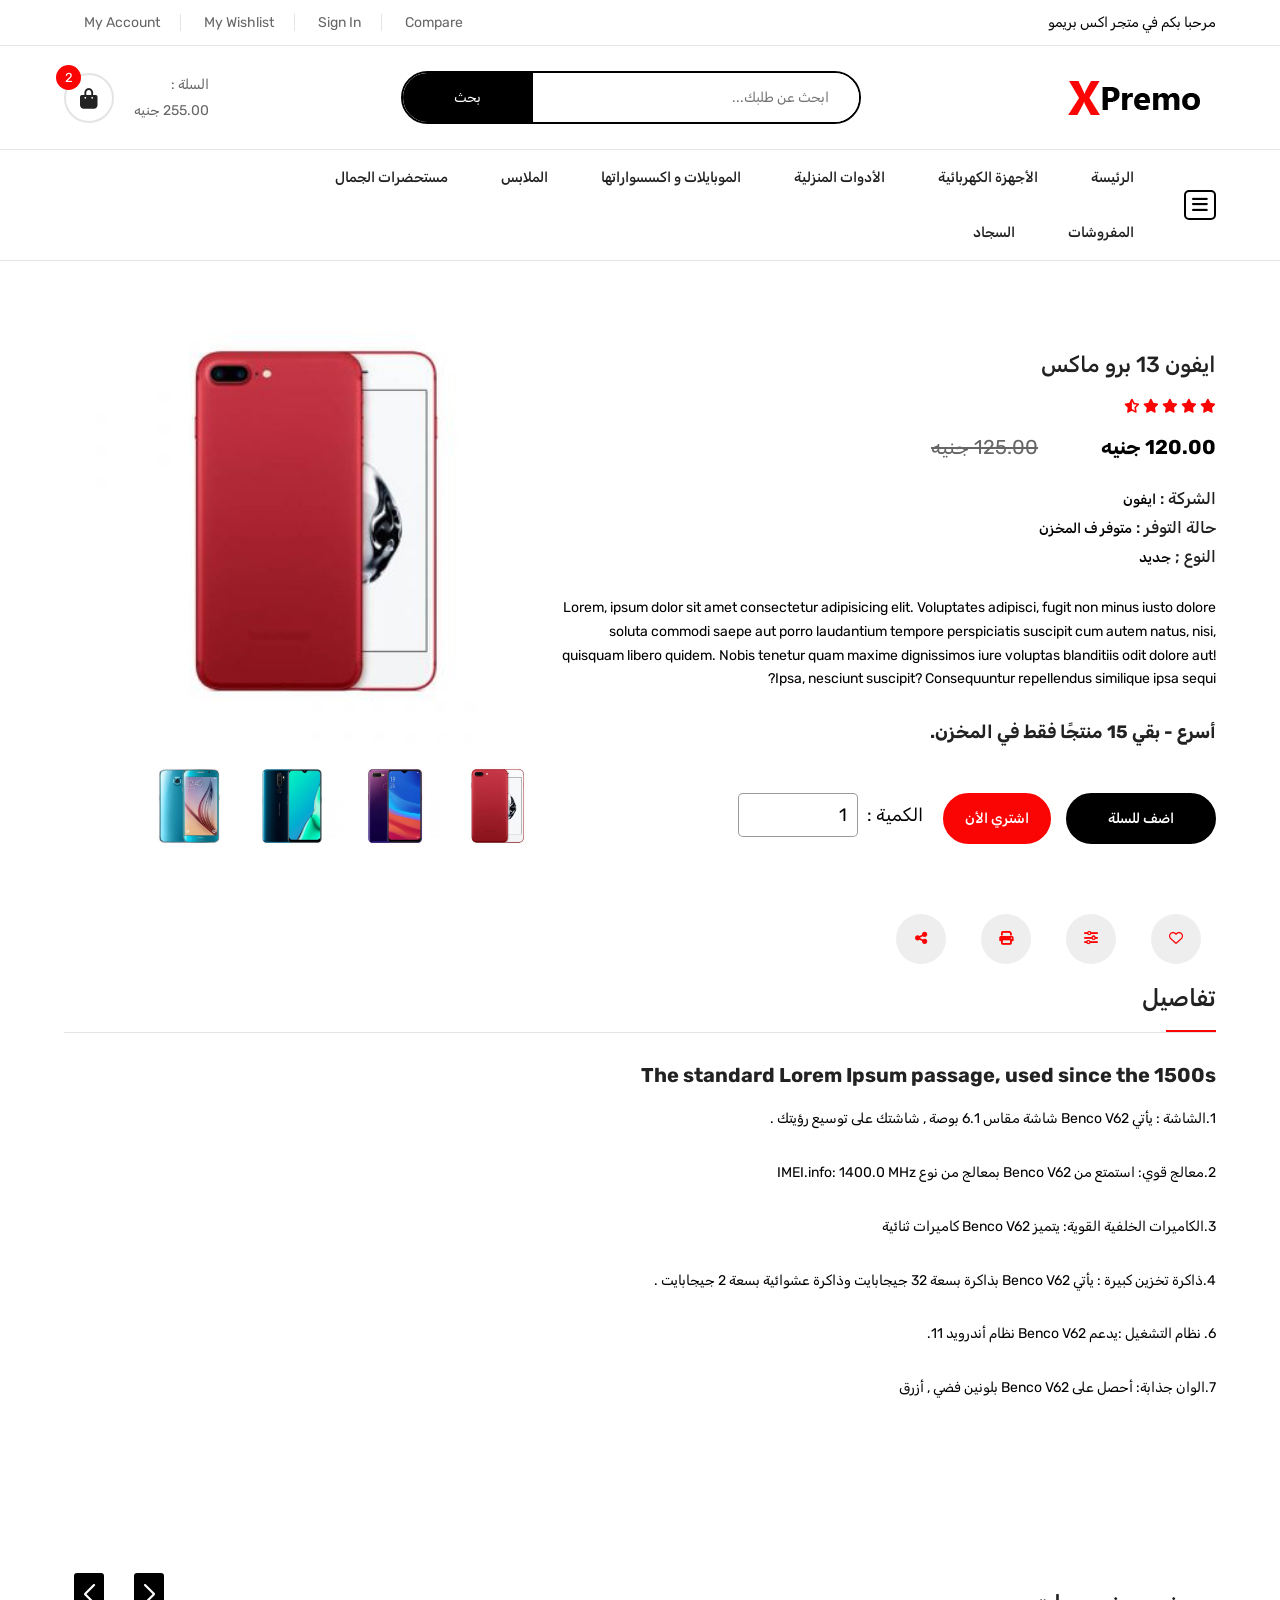
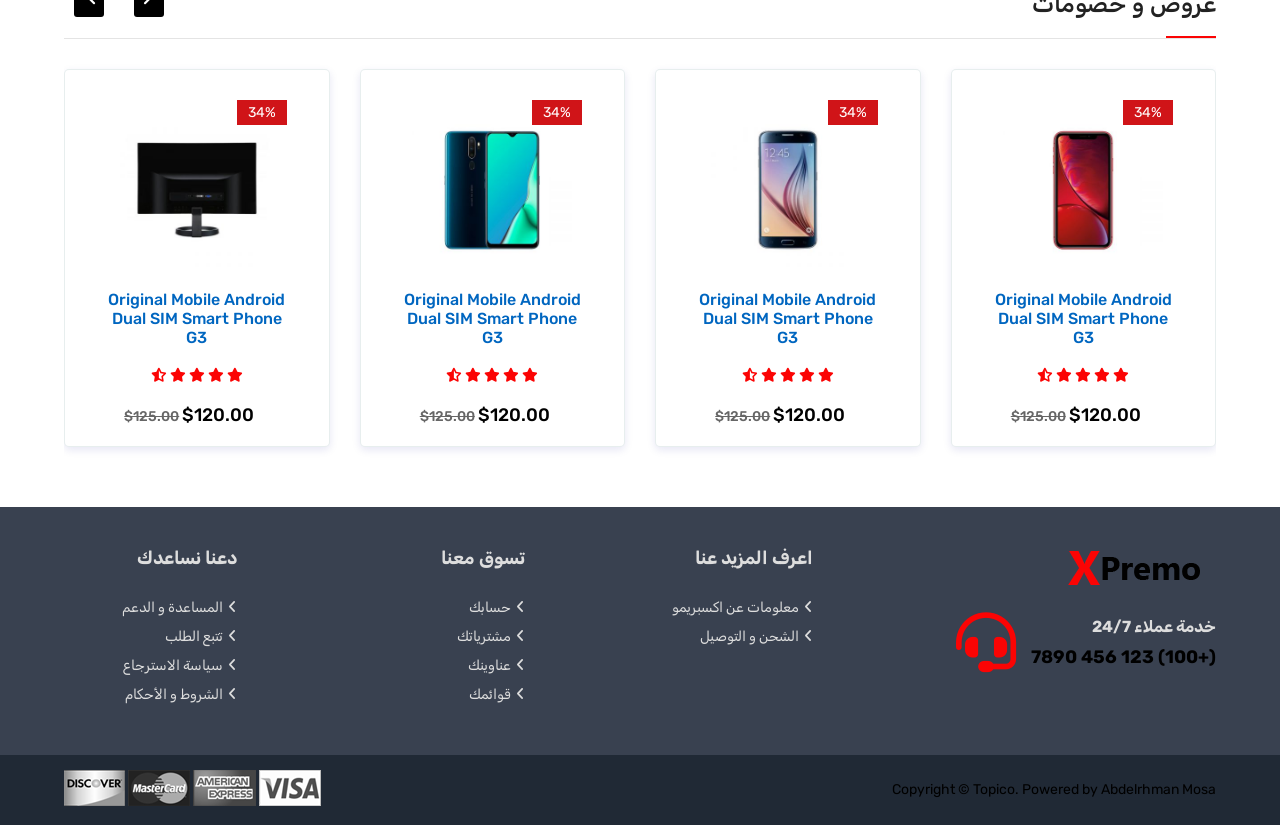
<file: buy product.html>
<!DOCTYPE html>
<html lang="en">
<head>
    <meta charset="UTF-8">
    <meta http-equiv="X-UA-Compatible" content="IE=edge">
    <meta name="viewport" content="width=device-width, initial-scale=1.0">

    <title>TOPICO</title>

    <!-- Link Swiper's CSS -->
    <link rel="stylesheet" href="swiperJs/swiper-bundle.min.css" />

    <!-- Link Font Awesome -->
    <link rel="stylesheet" href="https://cdnjs.cloudflare.com/ajax/libs/font-awesome/6.4.0/css/all.min.css">

    <!-- Link File CSS -->
    <link rel="stylesheet" href="style.css">
</head>
<body class="buy-product-bag menu-side-in-bag">
    <header>

        <div class="header-top">
            <div class="contanier">
             <p> مرحبا بكم في متجر اكس بريمو</p>
             <div class="link-top-heder">
                 <a href="#">My Account</a>
                 <a href="#">My Wishlist</a>
                 <a href="#">Sign In</a>
                 <a href="#">Compare</a>
             </div>
         </div>
           </div>

           <div class="header-info">
            <div class="contanier">
                <img src="img/logo.png" alt="">
            
            <div class="search-bar">
                <form action="">
                    <input type="search" placeholder="ابحث عن طلبك...">
                    <button class="btn-srch">بحث</button>
                </form>
            </div>
            <div class="card">
                <div class="price">
                    <p>السلة :</p>
                    <span>255.00 جنيه</span>
                </div>
                <a href="mycart.html"><i class="fa-solid fa-bag-shopping"></i> <span class="count-in-card">2</span></a>

                
            </div>
            </div>
        </div>

        <div class="header-bottom">
           <div class="contanier">
            <i id="open-side" class="fa-solid fa-bars"></i>
            <ul class="nav-links">
                    
                <li><a href="index.html"> الرئيسة</a>
                
                </li>

                <li>
                    <a href="features.html">الأجهزة الكهربائية</a>

                    <div class="drobdwon">
                        <ul><li><a href="betuflpage.html">غسالات</a></li></ul>
                        <ul><li><a href="#">نلاجات</a></li></ul>
                        <ul><li><a href="#">مكانس</a></li></ul>
                        <ul><li><a href="#">شبابيك</a></li></ul>
                    </div>
                </li>

                <li><a href="about.html"> الأدوات المنزلية</a></li>
                <li><a href="contact.html">الموبايلات و اكسسواراتها</a></li>
                <li><a href="index.html"> الملابس </a></li>

                <li><a href="index.html"> مستحضرات الجمال</a></li>
                <li><a href="index.html"> المفروشات</a></li>
                <li><a href="index.html"> السجاد</a></li>


            </ul>

            <!-- <div class="headr-bottom-right">
                    <div class="currency">
                        <select>
                            <option value="">USD</option>
                            <option value="">EUR</option>
                            <option value="">SAR</option>
                            <option value="">PKR</option>
                        </select>
                    </div>

                    <div class="lnag">
                        <select name="" id="">
                            <option value="">English</option>
                            <option value="">Germany</option>
                            <option value="">Arabic</option>
                            <option value="">Pakistan</option>
                        </select>
                    </div>
            </div> -->
           </div>
        </div>


    </header>


    <section class="product-details">
        <div class="contanier">
            <div class="product-buy">
               

                <div class="product-name-price">
                    
                        <a class="product-item-link">ايفون 13 برو ماكس</a>
                        <div class="stars">
                            <i class="fa-solid fa-star"></i>
                            <i class="fa-solid fa-star"></i>
                            <i class="fa-solid fa-star"></i>
                            <i class="fa-solid fa-star"></i>
                            <i class="fa-solid fa-star-half-stroke"></i>
                        </div>
                        <div class="price">
                            <span>120.00 <span>جنيه</span></span>
                            <del>125.00 <del>جنيه</del></del>
                        </div>
                        
                        <div class="stock-model">
                            <p>الشركة : <span>ايفون</span></p>
                            <p>حالة التوفر : <span>متوفر ف المخزن</span></p>

                            <p>النوع ; <span>جديد</span></p>

                        </div>
                        <p class="product-text">
                            Lorem, ipsum dolor sit amet consectetur adipisicing elit. Voluptates adipisci, fugit non minus iusto dolore soluta commodi saepe aut porro laudantium tempore perspiciatis suscipit cum autem natus, nisi, quisquam libero quidem. Nobis tenetur quam maxime dignissimos iure voluptas blanditiis odit dolore aut! Ipsa, nesciunt suscipit? Consequuntur repellendus similique ipsa sequi?
                        </p>

                        <h6>أسرع -  بقي 15 منتجًا فقط في المخزن.</h6>

                        <form>
                            
                            <button class="addtcart">اضف للسلة</button>
                            <span class="buyNow btn">اشتري الأن</span>

                           
                            <div class="quantity">
                                <span>الكمية : </span>
                                <input type="number" value="1" placeholder="الكمية">
                            </div>
                        </form>

                        <div class="creatacountfast">
                            <div class="contfast">
                                <h4>ادخل البيانات لشراء المنتج</h4>
                            <form action="">
                                <input type="text" placeholder="الأسم">
                                <input type="text" placeholder="رقم الهاتف"> 
                                <input type="text" placeholder="العنوان">
                                <br>
                              <button>شراء</button>
                            </form>
                            </div>
                        </div>
    
                        <ul class="product-action">
                            <li><a href="#"><i class="fa-regular fa-heart"></i></a></li>
                            <li><a href="#"><i class="fa-solid fa-sliders"></i></a></li>
                            <li><a href="#"><i class="fa-solid fa-print"></i></a></li>
                            <li><a href="#"><i class="fa-solid fa-share-nodes"></i></a></li>
                        </ul>
                    
                </div>

                <div class="img-product">
                    <img id="big-img" src="img/product-9.jpg" alt="">

                    <div class="small-img">
                        <img onclick="myProduct(this.src)" src="img/product-9.jpg" alt="">
                        <img onclick="myProduct(this.src)" src="img/product-5.jpg" alt="">
                        <img onclick="myProduct(this.src)" src="img/product-3.jpg" alt="">
                        <img onclick="myProduct(this.src)" src="img/product-12.jpg" alt="">
                    </div>
                </div>
    
            </div>

           <div class="detils-comnt">
            <div class="details">
                <div class="section-head">
                    <h4>تفاصيل</h4>
                </div>

                <div class="details-content">
                    <h3>The standard Lorem Ipsum passage, used since the 1500s</h3>
                    <p>1.الشاشة : يأتي Benco V62  شاشة مقاس 6.1 بوصة , شاشتك على توسيع رؤيتك .</p>
                    <p>2.معالج قوي: استمتع من Benco V62 بمعالج من نوع  IMEI.info: 1400.0 MHz</p>
                    <p>3.الكاميرات الخلفية القوية: يتميز  Benco V62  كاميرات ثنائية</p>
                    <p>4.ذاكرة تخزين كبيرة : يأتي Benco V62 بذاكرة  بسعة 32 جيجابايت وذاكرة عشوائية بسعة 2 جيجابايت .</p>

                    <p>6. نظام التشغيل  :يدعم  Benco V62  نظام أندرويد 11.</p>
                    <p>7.الوان جذابة: أحصل على Benco V62  بلونين فضي , أزرق</p>
                </div>
            </div>

           </div>
        </div>
    </section>

   
    <section class="slide-sec contanier">
        <div id="side-bar" class="side-bar">
            <h5><i class="fa-solid fa-bars"></i> SHOP BY DEPARTMENT</h5>
            <img class="logo-slide" src="img/logo.png" alt="">
            <i id="btn-close" class="fa-solid fa-bars fa-times"></i>
            <ul class="side-links">
                <a href="#"><li>الاجهزة المنزلية</li></a>
                <a href="#"><li>العاب الأطفال</li></a>
                <a href="#"><li>الشواحن</li></a>
                <a href="#"><li>المفروشات</li></a>
                <a href="#"><li>الهواتف</li></a>
                <a href="#"><li>الملابس</li></a>
                <a href="#"><li>الأحذية</li></a>
                <a href="#"><li>اكسسوارات</li></a>
                <a href="#"><li>مستحضرات التجميل</li></a>
                <a href="#"><li>التلفزيونات</li></a>

            </ul>

         
        </div>


     
    </section>
    

    <section class="sale-sec contanier swiper mySwiper">

        <div class="section-head">
            <h4>عروض و خصومات <span></span> </h4>
        </div>
        
        <div class="boxs swiper-wrapper">

            <div class="box column product-item swiper-slide">

                <div class="product-btn">
                    <ul class="product-action">
                        <li><a href="#"><i class="fa-regular fa-heart"></i></a></li>
                        <li><a href="#"><i class="fa-solid fa-cart-arrow-down"></i></a></li>
                        <li><a href="#"><i class="fa-solid fa-print"></i></a></li>
                    </ul>
                </div>

                <div class="div-img">
                    <span class="discount">34%</span>
                    <img src="img/product-8.jpg" class="img-product">
                    <img src="img/product-1.jpg" class="hover-img">
                </div>
                <div class="content">
                    <a class="product-item-link"> Original Mobile Android Dual SIM Smart Phone G3 </a>
                    <div class="stars">
                        <i class="fa-solid fa-star"></i>
                        <i class="fa-solid fa-star"></i>
                        <i class="fa-solid fa-star"></i>
                        <i class="fa-solid fa-star"></i>
                        <i class="fa-solid fa-star-half-stroke"></i>
                    </div>
                    <div class="price">
                        <span>$120.00</span>
                        <del>$125.00</del>
                    </div>
        
                </div>
            </div>

            <div class="box column product-item swiper-slide">

                <div class="product-btn">
                    <ul class="product-action">
                        <li><a href="#"><i class="fa-regular fa-heart"></i></a></li>
                        <li><a href="#"><i class="fa-solid fa-cart-arrow-down"></i></a></li>
                        <li><a href="#"><i class="fa-solid fa-print"></i></a></li>
                    </ul>
                </div>
                <div class="div-img">
                    <span class="discount">34%</span>
                    <img src="img/product-2.jpg" class="img-product">
                    <img src="img/product-9.jpg" class="hover-img">
                </div>
                <div class="content">
                    <a class="product-item-link"> Original Mobile Android Dual SIM Smart Phone G3 </a>
                    <div class="stars">
                        <i class="fa-solid fa-star"></i>
                        <i class="fa-solid fa-star"></i>
                        <i class="fa-solid fa-star"></i>
                        <i class="fa-solid fa-star"></i>
                        <i class="fa-solid fa-star-half-stroke"></i>
                    </div>
                    <div class="price">
                        <span>$120.00</span>
                        <del>$125.00</del>
                    </div>
        
                </div>
            </div>

            <div class="box column product-item swiper-slide">

                <div class="product-btn">
                    <ul class="product-action">
                        <li><a href="#"><i class="fa-regular fa-heart"></i></a></li>
                        <li><a href="#"><i class="fa-solid fa-cart-arrow-down"></i></a></li>
                        <li><a href="#"><i class="fa-solid fa-print"></i></a></li>
                    </ul>
                </div>
                <div class="div-img">
                    <span class="discount">34%</span>
                    <img src="img/product-3.jpg" class="img-product">
                    <img src="img/product-10.jpg" class="hover-img">
                </div>
                <div class="content">
                    <a class="product-item-link"> Original Mobile Android Dual SIM Smart Phone G3 </a>
                    <div class="stars">
                        <i class="fa-solid fa-star"></i>
                        <i class="fa-solid fa-star"></i>
                        <i class="fa-solid fa-star"></i>
                        <i class="fa-solid fa-star"></i>
                        <i class="fa-solid fa-star-half-stroke"></i>
                    </div>
                    <div class="price">
                        <span>$120.00</span>
                        <del>$125.00</del>
                    </div>
        
                </div>
            </div>


            <div class="box column product-item swiper-slide">

                <div class="product-btn">
                    <ul class="product-action">
                        <li><a href="#"><i class="fa-regular fa-heart"></i></a></li>
                        <li><a href="#"><i class="fa-solid fa-cart-arrow-down"></i></a></li>
                        <li><a href="#"><i class="fa-solid fa-print"></i></a></li>
                    </ul>
                </div>
                <div class="div-img">
                    <span class="discount">34%</span>
                    <img src="img/product-4.jpg" class="img-product">
                    <img src="img/product-8.jpg" class="hover-img">
                </div>
                <div class="content">
                    <a class="product-item-link"> Original Mobile Android Dual SIM Smart Phone G3 </a>
                    <div class="stars">
                        <i class="fa-solid fa-star"></i>
                        <i class="fa-solid fa-star"></i>
                        <i class="fa-solid fa-star"></i>
                        <i class="fa-solid fa-star"></i>
                        <i class="fa-solid fa-star-half-stroke"></i>
                    </div>
                    <div class="price">
                        <span>$120.00</span>
                        <del>$125.00</del>
                    </div>
        
                </div>
            </div>


            <div class="box column product-item swiper-slide">
                <div class="div-img">
                    <span class="discount">34%</span>
                    <img src="img/product-9.jpg" class="img-product">
                    <img src="img/product-16.jpg" class="hover-img">
                </div>
                <div class="content">
                    <a class="product-item-link"> Original Mobile Android Dual SIM Smart Phone G3 </a>
                    <div class="stars">
                        <i class="fa-solid fa-star"></i>
                        <i class="fa-solid fa-star"></i>
                        <i class="fa-solid fa-star"></i>
                        <i class="fa-solid fa-star"></i>
                        <i class="fa-solid fa-star-half-stroke"></i>
                    </div>
                    <div class="price">
                        <span>$120.00</span>
                        <del>$125.00</del>
                    </div>
        
                </div>
            </div>


            <div class="box column product-item swiper-slide">

                <div class="product-btn">
                    <ul class="product-action">
                        <li><a href="#"><i class="fa-regular fa-heart"></i></a></li>
                        <li><a href="#"><i class="fa-solid fa-cart-arrow-down"></i></a></li>
                        <li><a href="#"><i class="fa-solid fa-print"></i></a></li>
                    </ul>
                </div>
                <div class="div-img">
                    <span class="discount">34%</span>
                    <img src="img/product-12.jpg" class="img-product">
                    <img src="img/product-3.jpg" class="hover-img">
                </div>
                <div class="content">
                    <a class="product-item-link"> Original Mobile Android Dual SIM Smart Phone G3 </a>
                    <div class="stars">
                        <i class="fa-solid fa-star"></i>
                        <i class="fa-solid fa-star"></i>
                        <i class="fa-solid fa-star"></i>
                        <i class="fa-solid fa-star"></i>
                        <i class="fa-solid fa-star-half-stroke"></i>
                    </div>
                    <div class="price">
                        <span>$120.00</span>
                        <del>$125.00</del>
                    </div>
        
                </div>
            </div>


            <div class="box column product-item swiper-slide">

                <div class="product-btn">
                    <ul class="product-action">
                        <li><a href="#"><i class="fa-regular fa-heart"></i></a></li>
                        <li><a href="#"><i class="fa-solid fa-cart-arrow-down"></i></a></li>
                        <li><a href="#"><i class="fa-solid fa-print"></i></a></li>
                    </ul>
                </div>
                <div class="div-img">
                    <span class="discount">34%</span>
                    <img src="img/product-15.jpg" class="img-product">
                    <img src="img/product-1.jpg" class="hover-img">
                </div>
                <div class="content">
                    <a class="product-item-link"> Original Mobile Android Dual SIM Smart Phone G3 </a>
                    <div class="stars">
                        <i class="fa-solid fa-star"></i>
                        <i class="fa-solid fa-star"></i>
                        <i class="fa-solid fa-star"></i>
                        <i class="fa-solid fa-star"></i>
                        <i class="fa-solid fa-star-half-stroke"></i>
                    </div>
                    <div class="price">
                        <span>$120.00</span>
                        <del>$125.00</del>
                    </div>
        
                </div>
            </div>

            <div class="box column product-item swiper-slide">

                <div class="product-btn">
                    <ul class="product-action">
                        <li><a href="#"><i class="fa-regular fa-heart"></i></a></li>
                        <li><a href="#"><i class="fa-solid fa-cart-arrow-down"></i></a></li>
                        <li><a href="#"><i class="fa-solid fa-print"></i></a></li>
                    </ul>
                </div>
                <div class="div-img">
                    <span class="discount">34%</span>
                    <img src="img/product-14.jpg" class="img-product">
                    <img src="img/product-6.jpg" class="hover-img">
                </div>
                <div class="content">
                    <a class="product-item-link"> Original Mobile Android Dual SIM Smart Phone G3 </a>
                    <div class="stars">
                        <i class="fa-solid fa-star"></i>
                        <i class="fa-solid fa-star"></i>
                        <i class="fa-solid fa-star"></i>
                        <i class="fa-solid fa-star"></i>
                        <i class="fa-solid fa-star-half-stroke"></i>
                    </div>
                    <div class="price">
                        <span>$120.00</span>
                        <del>$125.00</del>
                    </div>
        
                </div>
            </div>


            <div class="box column product-item swiper-slide">

                <div class="product-btn">
                    <ul class="product-action">
                        <li><a href="#"><i class="fa-regular fa-heart"></i></a></li>
                        <li><a href="#"><i class="fa-solid fa-cart-arrow-down"></i></a></li>
                        <li><a href="#"><i class="fa-solid fa-print"></i></a></li>
                    </ul>
                </div>
                <div class="div-img">
                    <span class="discount">34%</span>
                    <img src="img/product-7.jpg" class="img-product">
                    <img src="img/product-11.jpg" class="hover-img">
                </div>
                <div class="content">
                    <a class="product-item-link"> Original Mobile Android Dual SIM Smart Phone G3 </a>
                    <div class="stars">
                        <i class="fa-solid fa-star"></i>
                        <i class="fa-solid fa-star"></i>
                        <i class="fa-solid fa-star"></i>
                        <i class="fa-solid fa-star"></i>
                        <i class="fa-solid fa-star-half-stroke"></i>
                    </div>
                    <div class="price">
                        <span>$120.00</span>
                        <del>$125.00</del>
                    </div>
        
                </div>
            </div>

            <div class="box column product-item swiper-slide">

                <div class="product-btn">
                    <ul class="product-action">
                        <li><a href="#"><i class="fa-regular fa-heart"></i></a></li>
                        <li><a href="#"><i class="fa-solid fa-cart-arrow-down"></i></a></li>
                        <li><a href="#"><i class="fa-solid fa-print"></i></a></li>
                    </ul>
                </div>
                <div class="div-img">
                    <span class="discount">34%</span>
                    <img src="img/product-15.jpg" class="img-product">
                    <img src="img/product-16.jpg" class="hover-img">
                </div>
                <div class="content">
                    <a class="product-item-link"> Original Mobile Android Dual SIM Smart Phone G3 </a>
                    <div class="stars">
                        <i class="fa-solid fa-star"></i>
                        <i class="fa-solid fa-star"></i>
                        <i class="fa-solid fa-star"></i>
                        <i class="fa-solid fa-star"></i>
                        <i class="fa-solid fa-star-half-stroke"></i>
                    </div>
                    <div class="price">
                        <span>$120.00</span>
                        <del>$125.00</del>
                    </div>
        
                </div>
            </div>


        </div>

        
        <div class="swiper-button-next swiper-btn"></div>
        <div class="swiper-button-prev swiper-btn"></div>

    </section>

    <footer>
        <div class="contanier">
            <div class="top-footer">
                <div class="row">
                    <img src="img/logo.png" alt="">
                    <div class="hotline">
                        
                        <div class="hotline-text">
                            <h6>خدمة عملاء 24/7</h6>
                            <span>(+100) 123 456 7890</span>
                        </div>
                        <i class="fa-solid fa-headset"></i>
                    </div>
                    
                </div>
                <div class="small-row">
                    <h6> اعرف المزيد عنا</h6>
                    <div class="links-row">
                        <a href="#"> <i class="fa-solid fa-angle-left"></i>معلومات عن اكسبريمو </a>
                        <a href="#"><i class="fa-solid fa-angle-left"></i>الشحن و التوصيل </a>
                       
                    </div>
                </div>

                <div class="small-row">
                    <h6> تسوق معنا</h6>
                    <div class="links-row">
                        <a href="#"><i class="fa-solid fa-angle-left"></i>حسابك</a>
                        <a href="#"> <i class="fa-solid fa-angle-left"></i>مشترياتك</a>
                        <a href="#"> <i class="fa-solid fa-angle-left"></i>عناوينك</a>
                        <a href="#"> <i class="fa-solid fa-angle-left"></i>قوائمك</a>
                    </div>
                </div>

                <div class="small-row">
                    <h6> دعنا نساعدك</h6>
                    <div class="links-row">
                        <a href="#"><i class="fa-solid fa-angle-left"></i>المساعدة و الدعم</a>
                        <a href="#"><i class="fa-solid fa-angle-left"></i>تتبع الطلب</a>
                        <a href="#"><i class="fa-solid fa-angle-left"></i>سياسة الاسترجاع</a>
                        <a href="#"><i class="fa-solid fa-angle-left"></i>الشروط و الأحكام </a>
                    </div>
                </div>

        

            </div>

        </div>

        <div class="bottom-footer">
            <div class="contanier">
                <p>Copyright &copy; <span>Topico. </span>Powered by <span>Abdelrhman Mosa</span></p>
            <div class="payment">
                <img src="img/payment-1.png" alt="">
                <img src="img/payment-2.png" alt="">
                <img src="img/payment-3.png" alt="">
                <img src="img/payment-4.png" alt="">
            </div>
            </div>
        </div>
    </footer>

    <!-- Swiper JS -->
    <script src="swiperJs/swiper-bundle.min.js"></script>

    <!-- Linke File JS -->
    <script src="main.js"></script>
</body>
</html>
</file>
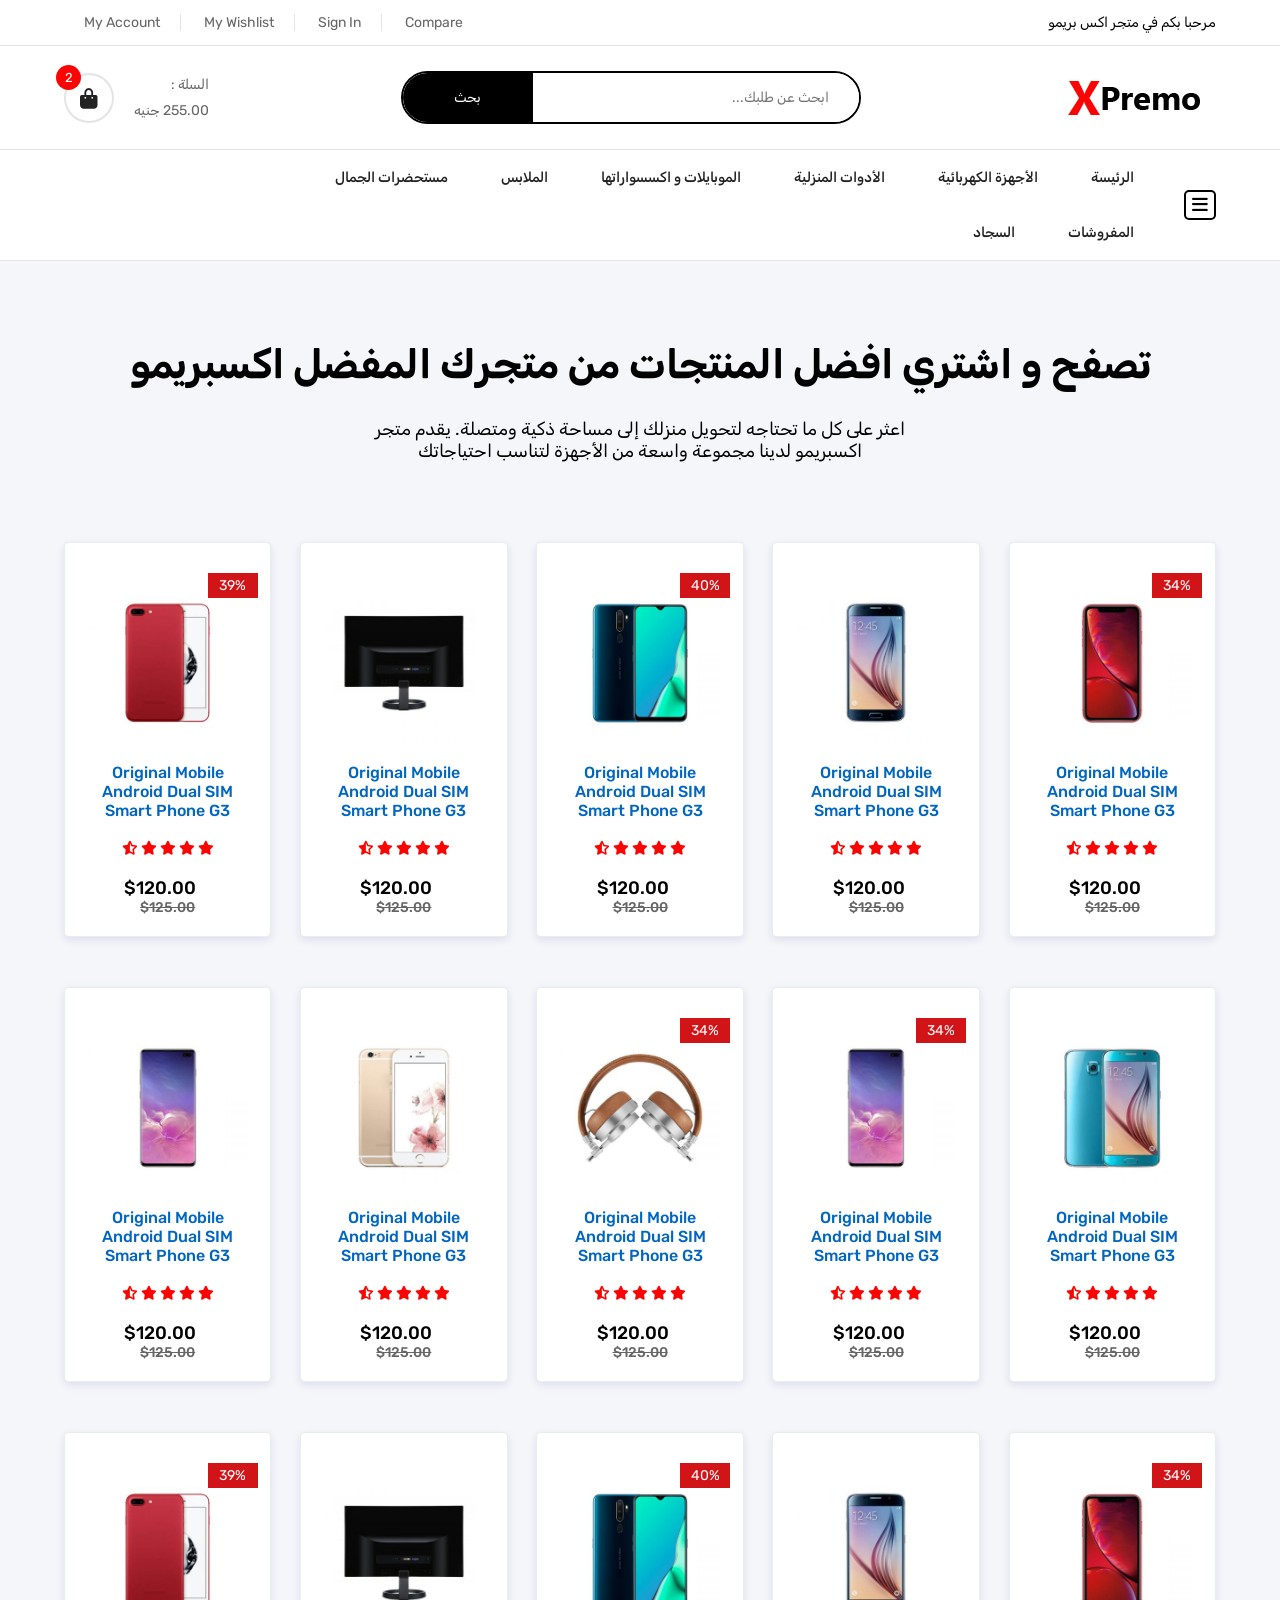
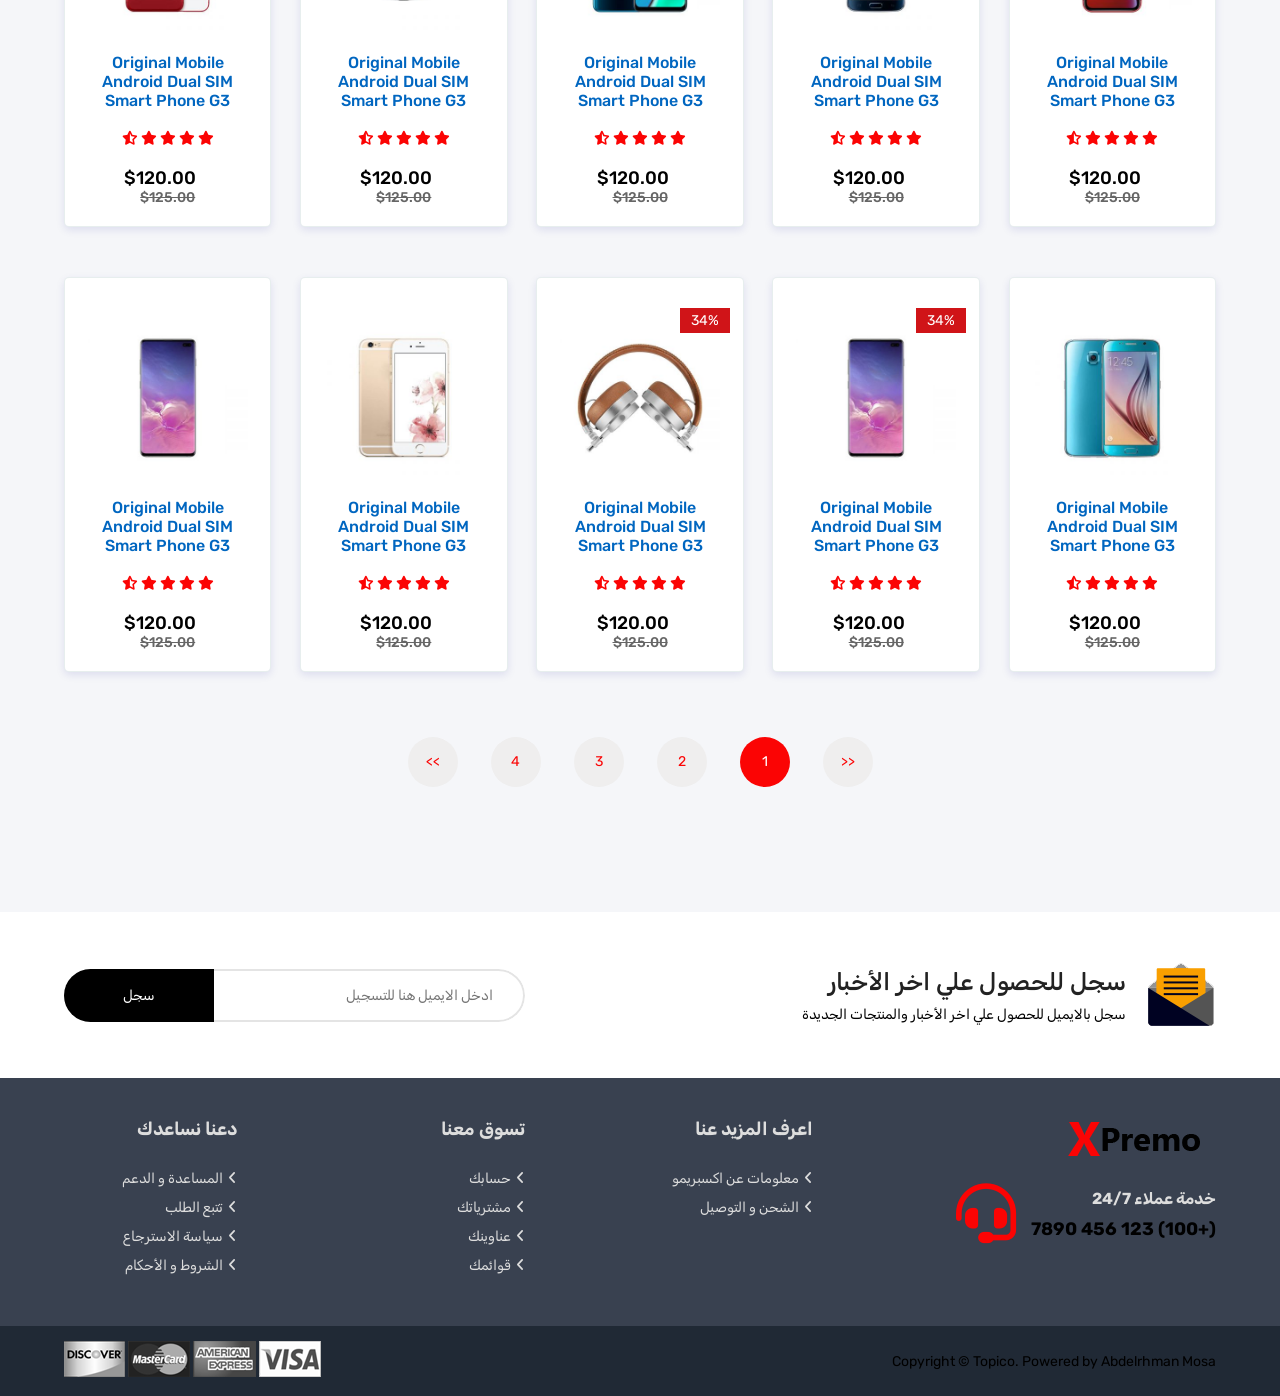
<file: features.html>
<!DOCTYPE html>
<html lang="en">
<head>
    <meta charset="UTF-8">
    <meta http-equiv="X-UA-Compatible" content="IE=edge">
    <meta name="viewport" content="width=device-width, initial-scale=1.0">

    <title>TOPICO</title>

    <!-- Link Swiper's CSS -->
    <link rel="stylesheet" href="swiperJs/swiper-bundle.min.css" />

    <!-- Link Font Awesome -->
    <link rel="stylesheet" href="https://cdnjs.cloudflare.com/ajax/libs/font-awesome/6.4.0/css/all.min.css">

    <!-- Link File CSS -->
    <link rel="stylesheet" href="style.css">
</head>
<body class="menu-side-in-bag feature-bag">
    <header>

        <div class="header-top">
            <div class="contanier">
             <p> مرحبا بكم في متجر اكس بريمو</p>
             <div class="link-top-heder">
                 <a href="#">My Account</a>
                 <a href="#">My Wishlist</a>
                 <a href="#">Sign In</a>
                 <a href="#">Compare</a>
             </div>
         </div>
           </div>

           <div class="header-info">
            <div class="contanier">
                <img src="img/logo.png" alt="">
            
            <div class="search-bar">
                <form action="">
                    <input type="search" placeholder="ابحث عن طلبك...">
                    <button class="btn-srch">بحث</button>
                </form>
            </div>
            <div class="card">
                <div class="price">
                    <p>السلة :</p>
                    <span>255.00 جنيه</span>
                </div>
                <a href="mycart.html"><i class="fa-solid fa-bag-shopping"></i> <span class="count-in-card">2</span></a>

                
            </div>
            </div>
        </div>

        <div class="header-bottom">
           <div class="contanier">
            <i id="open-side" class="fa-solid fa-bars"></i>
            <ul class="nav-links">
                    
                <li><a href="index.html"> الرئيسة</a>
                
                </li>

                <li>
                    <a href="features.html">الأجهزة الكهربائية</a>

                    <div class="drobdwon">
                        <ul><li><a href="betuflpage.html">غسالات</a></li></ul>
                        <ul><li><a href="#">نلاجات</a></li></ul>
                        <ul><li><a href="#">مكانس</a></li></ul>
                        <ul><li><a href="#">شبابيك</a></li></ul>
                    </div>
                </li>

                <li><a href="about.html"> الأدوات المنزلية</a></li>
                <li><a href="contact.html">الموبايلات و اكسسواراتها</a></li>
                <li><a href="index.html"> الملابس </a></li>

                <li><a href="index.html"> مستحضرات الجمال</a></li>
                <li><a href="index.html"> المفروشات</a></li>
                <li><a href="index.html"> السجاد</a></li>


            </ul>

            <!-- <div class="headr-bottom-right">
                    <div class="currency">
                        <select>
                            <option value="">USD</option>
                            <option value="">EUR</option>
                            <option value="">SAR</option>
                            <option value="">PKR</option>
                        </select>
                    </div>

                    <div class="lnag">
                        <select name="" id="">
                            <option value="">English</option>
                            <option value="">Germany</option>
                            <option value="">Arabic</option>
                            <option value="">Pakistan</option>
                        </select>
                    </div>
            </div> -->
           </div>
        </div>


    </header>

    <section class="fuature-sec">
        <div class="contanier">
            <div class="top-fuature">
                <h1>تصفح و اشتري افضل المنتجات من متجرك المفضل اكسبريمو</h1>
            <p>اعثر على كل ما تحتاجه لتحويل منزلك إلى مساحة ذكية ومتصلة. يقدم متجر اكسبريمو لدينا مجموعة واسعة من الأجهزة لتناسب احتياجاتك</p>
            
            </div>
            <div class="boxs">
    
                <div class="box column product-item">

                    <div class="product-btn">
                        <ul class="product-action">
                            <li><a href="#"><i class="fa-regular fa-heart"></i></a></li>
                            <li><a href="#"><i class="fa-solid fa-cart-arrow-down"></i></a></li>
                            <li><a href="#"><i class="fa-solid fa-print"></i></a></li>
                        </ul>
                    </div>
    
                    <div class="div-img">
                        <span class="discount">34%</span>
                        <img src="img/product-8.jpg" class="img-product">
                        <img src="img/product-1.jpg" class="hover-img">
                    </div>
                    <div class="content">
                        <a class="product-item-link"> Original Mobile Android Dual SIM Smart Phone G3 </a>
                        <div class="stars">
                            <i class="fa-solid fa-star"></i>
                            <i class="fa-solid fa-star"></i>
                            <i class="fa-solid fa-star"></i>
                            <i class="fa-solid fa-star"></i>
                            <i class="fa-solid fa-star-half-stroke"></i>
                        </div>
                        <div class="price">
                            <span>$120.00</span>
                            <del>$125.00</del>
                        </div>
            
                    </div>
                </div>
    
                <div class="box column product-item">
    
                    <div class="product-btn">
                        <ul class="product-action">
                            <li><a href="#"><i class="fa-regular fa-heart"></i></a></li>
                            <li><a href="#"><i class="fa-solid fa-cart-arrow-down"></i></a></li>
                            <li><a href="#"><i class="fa-solid fa-print"></i></a></li>
                        </ul>
                    </div>
                    <div class="div-img">
                        
                        <img src="img/product-2.jpg" class="img-product">
                        <img src="img/product-9.jpg" class="hover-img">
                    </div>
                    <div class="content">
                        <a class="product-item-link"> Original Mobile Android Dual SIM Smart Phone G3 </a>
                        <div class="stars">
                            <i class="fa-solid fa-star"></i>
                            <i class="fa-solid fa-star"></i>
                            <i class="fa-solid fa-star"></i>
                            <i class="fa-solid fa-star"></i>
                            <i class="fa-solid fa-star-half-stroke"></i>
                        </div>
                        <div class="price">
                            <span>$120.00</span>
                            <del>$125.00</del>
                        </div>
            
                    </div>
                </div>
    
                <div class="box column product-item">
    
                    <div class="product-btn">
                        <ul class="product-action">
                            <li><a href="#"><i class="fa-regular fa-heart"></i></a></li>
                            <li><a href="#"><i class="fa-solid fa-cart-arrow-down"></i></a></li>
                            <li><a href="#"><i class="fa-solid fa-print"></i></a></li>
                        </ul>
                    </div>
                    <div class="div-img">
                        <span class="discount">40%</span>
                        <img src="img/product-3.jpg" class="img-product">
                        <img src="img/product-10.jpg" class="hover-img">
                    </div>
                    <div class="content">
                        <a class="product-item-link"> Original Mobile Android Dual SIM Smart Phone G3 </a>
                        <div class="stars">
                            <i class="fa-solid fa-star"></i>
                            <i class="fa-solid fa-star"></i>
                            <i class="fa-solid fa-star"></i>
                            <i class="fa-solid fa-star"></i>
                            <i class="fa-solid fa-star-half-stroke"></i>
                        </div>
                        <div class="price">
                            <span>$120.00</span>
                            <del>$125.00</del>
                        </div>
            
                    </div>
                </div>
    
    
                <div class="box column product-item">
    
                    <div class="product-btn">
                        <ul class="product-action">
                            <li><a href="#"><i class="fa-regular fa-heart"></i></a></li>
                            <li><a href="#"><i class="fa-solid fa-cart-arrow-down"></i></a></li>
                            <li><a href="#"><i class="fa-solid fa-print"></i></a></li>
                        </ul>
                    </div>
                    <div class="div-img">
                        
                        <img src="img/product-4.jpg" class="img-product">
                        <img src="img/product-8.jpg" class="hover-img">
                    </div>
                    <div class="content">
                        <a class="product-item-link"> Original Mobile Android Dual SIM Smart Phone G3 </a>
                        <div class="stars">
                            <i class="fa-solid fa-star"></i>
                            <i class="fa-solid fa-star"></i>
                            <i class="fa-solid fa-star"></i>
                            <i class="fa-solid fa-star"></i>
                            <i class="fa-solid fa-star-half-stroke"></i>
                        </div>
                        <div class="price">
                            <span>$120.00</span>
                            <del>$125.00</del>
                        </div>
            
                    </div>
                </div>
    
    
                <div class="box column product-item">
                    <div class="div-img">
                        <span class="discount">39%</span>
                        <img src="img/product-9.jpg" class="img-product">
                        <img src="img/product-16.jpg" class="hover-img">
                    </div>
                    <div class="content">
                        <a class="product-item-link"> Original Mobile Android Dual SIM Smart Phone G3 </a>
                        <div class="stars">
                            <i class="fa-solid fa-star"></i>
                            <i class="fa-solid fa-star"></i>
                            <i class="fa-solid fa-star"></i>
                            <i class="fa-solid fa-star"></i>
                            <i class="fa-solid fa-star-half-stroke"></i>
                        </div>
                        <div class="price">
                            <span>$120.00</span>
                            <del>$125.00</del>
                        </div>
            
                    </div>
                </div>
    
    
                <div class="box column product-item">
    
                    <div class="product-btn">
                        <ul class="product-action">
                            <li><a href="#"><i class="fa-regular fa-heart"></i></a></li>
                            <li><a href="#"><i class="fa-solid fa-cart-arrow-down"></i></a></li>
                            <li><a href="#"><i class="fa-solid fa-print"></i></a></li>
                        </ul>
                    </div>
                    <div class="div-img">
                        
                        <img src="img/product-12.jpg" class="img-product">
                        <img src="img/product-3.jpg" class="hover-img">
                    </div>
                    <div class="content">
                        <a class="product-item-link"> Original Mobile Android Dual SIM Smart Phone G3 </a>
                        <div class="stars">
                            <i class="fa-solid fa-star"></i>
                            <i class="fa-solid fa-star"></i>
                            <i class="fa-solid fa-star"></i>
                            <i class="fa-solid fa-star"></i>
                            <i class="fa-solid fa-star-half-stroke"></i>
                        </div>
                        <div class="price">
                            <span>$120.00</span>
                            <del>$125.00</del>
                        </div>
            
                    </div>
                </div>
    
    
                <div class="box column product-item">
    
                    <div class="product-btn">
                        <ul class="product-action">
                            <li><a href="#"><i class="fa-regular fa-heart"></i></a></li>
                            <li><a href="#"><i class="fa-solid fa-cart-arrow-down"></i></a></li>
                            <li><a href="#"><i class="fa-solid fa-print"></i></a></li>
                        </ul>
                    </div>
                    <div class="div-img">
                        <span class="discount">34%</span>
                        <img src="img/product-15.jpg" class="img-product">
                        <img src="img/product-1.jpg" class="hover-img">
                    </div>
                    <div class="content">
                        <a class="product-item-link"> Original Mobile Android Dual SIM Smart Phone G3 </a>
                        <div class="stars">
                            <i class="fa-solid fa-star"></i>
                            <i class="fa-solid fa-star"></i>
                            <i class="fa-solid fa-star"></i>
                            <i class="fa-solid fa-star"></i>
                            <i class="fa-solid fa-star-half-stroke"></i>
                        </div>
                        <div class="price">
                            <span>$120.00</span>
                            <del>$125.00</del>
                        </div>
            
                    </div>
                </div>
    
                <div class="box column product-item">
    
                    <div class="product-btn">
                        <ul class="product-action">
                            <li><a href="#"><i class="fa-regular fa-heart"></i></a></li>
                            <li><a href="#"><i class="fa-solid fa-cart-arrow-down"></i></a></li>
                            <li><a href="#"><i class="fa-solid fa-print"></i></a></li>
                        </ul>
                    </div>
                    <div class="div-img">
                        <span class="discount">34%</span>
                        <img src="img/product-14.jpg" class="img-product">
                        <img src="img/product-6.jpg" class="hover-img">
                    </div>
                    <div class="content">
                        <a class="product-item-link"> Original Mobile Android Dual SIM Smart Phone G3 </a>
                        <div class="stars">
                            <i class="fa-solid fa-star"></i>
                            <i class="fa-solid fa-star"></i>
                            <i class="fa-solid fa-star"></i>
                            <i class="fa-solid fa-star"></i>
                            <i class="fa-solid fa-star-half-stroke"></i>
                        </div>
                        <div class="price">
                            <span>$120.00</span>
                            <del>$125.00</del>
                        </div>
            
                    </div>
                </div>
    
    
                <div class="box column product-item">
    
                    <div class="product-btn">
                        <ul class="product-action">
                            <li><a href="#"><i class="fa-regular fa-heart"></i></a></li>
                            <li><a href="#"><i class="fa-solid fa-cart-arrow-down"></i></a></li>
                            <li><a href="#"><i class="fa-solid fa-print"></i></a></li>
                        </ul>
                    </div>
                    <div class="div-img">
                        
                        <img src="img/product-7.jpg" class="img-product">
                        <img src="img/product-11.jpg" class="hover-img">
                    </div>
                    <div class="content">
                        <a class="product-item-link"> Original Mobile Android Dual SIM Smart Phone G3 </a>
                        <div class="stars">
                            <i class="fa-solid fa-star"></i>
                            <i class="fa-solid fa-star"></i>
                            <i class="fa-solid fa-star"></i>
                            <i class="fa-solid fa-star"></i>
                            <i class="fa-solid fa-star-half-stroke"></i>
                        </div>
                        <div class="price">
                            <span>$120.00</span>
                            <del>$125.00</del>
                        </div>
            
                    </div>
                </div>
    
                <div class="box column product-item">
    
                    <div class="product-btn">
                        <ul class="product-action">
                            <li><a href="#"><i class="fa-regular fa-heart"></i></a></li>
                            <li><a href="#"><i class="fa-solid fa-cart-arrow-down"></i></a></li>
                            <li><a href="#"><i class="fa-solid fa-print"></i></a></li>
                        </ul>
                    </div>
                    <div class="div-img">
                        <img src="img/product-15.jpg" class="img-product">
                        <img src="img/product-16.jpg" class="hover-img">
                    </div>
                    <div class="content">
                        <a class="product-item-link"> Original Mobile Android Dual SIM Smart Phone G3 </a>
                        <div class="stars">
                            <i class="fa-solid fa-star"></i>
                            <i class="fa-solid fa-star"></i>
                            <i class="fa-solid fa-star"></i>
                            <i class="fa-solid fa-star"></i>
                            <i class="fa-solid fa-star-half-stroke"></i>
                        </div>
                        <div class="price">
                            <span>$120.00</span>
                            <del>$125.00</del>
                        </div>
            
                    </div>
                </div>
    

                <div class="box column product-item">

                    <div class="product-btn">
                        <ul class="product-action">
                            <li><a href="#"><i class="fa-regular fa-heart"></i></a></li>
                            <li><a href="#"><i class="fa-solid fa-cart-arrow-down"></i></a></li>
                            <li><a href="#"><i class="fa-solid fa-print"></i></a></li>
                        </ul>
                    </div>
    
                    <div class="div-img">
                        <span class="discount">34%</span>
                        <img src="img/product-8.jpg" class="img-product">
                        <img src="img/product-1.jpg" class="hover-img">
                    </div>
                    <div class="content">
                        <a class="product-item-link"> Original Mobile Android Dual SIM Smart Phone G3 </a>
                        <div class="stars">
                            <i class="fa-solid fa-star"></i>
                            <i class="fa-solid fa-star"></i>
                            <i class="fa-solid fa-star"></i>
                            <i class="fa-solid fa-star"></i>
                            <i class="fa-solid fa-star-half-stroke"></i>
                        </div>
                        <div class="price">
                            <span>$120.00</span>
                            <del>$125.00</del>
                        </div>
            
                    </div>
                </div>
    
                <div class="box column product-item">
    
                    <div class="product-btn">
                        <ul class="product-action">
                            <li><a href="#"><i class="fa-regular fa-heart"></i></a></li>
                            <li><a href="#"><i class="fa-solid fa-cart-arrow-down"></i></a></li>
                            <li><a href="#"><i class="fa-solid fa-print"></i></a></li>
                        </ul>
                    </div>
                    <div class="div-img">
                        
                        <img src="img/product-2.jpg" class="img-product">
                        <img src="img/product-9.jpg" class="hover-img">
                    </div>
                    <div class="content">
                        <a class="product-item-link"> Original Mobile Android Dual SIM Smart Phone G3 </a>
                        <div class="stars">
                            <i class="fa-solid fa-star"></i>
                            <i class="fa-solid fa-star"></i>
                            <i class="fa-solid fa-star"></i>
                            <i class="fa-solid fa-star"></i>
                            <i class="fa-solid fa-star-half-stroke"></i>
                        </div>
                        <div class="price">
                            <span>$120.00</span>
                            <del>$125.00</del>
                        </div>
            
                    </div>
                </div>
    
                <div class="box column product-item">
    
                    <div class="product-btn">
                        <ul class="product-action">
                            <li><a href="#"><i class="fa-regular fa-heart"></i></a></li>
                            <li><a href="#"><i class="fa-solid fa-cart-arrow-down"></i></a></li>
                            <li><a href="#"><i class="fa-solid fa-print"></i></a></li>
                        </ul>
                    </div>
                    <div class="div-img">
                        <span class="discount">40%</span>
                        <img src="img/product-3.jpg" class="img-product">
                        <img src="img/product-10.jpg" class="hover-img">
                    </div>
                    <div class="content">
                        <a class="product-item-link"> Original Mobile Android Dual SIM Smart Phone G3 </a>
                        <div class="stars">
                            <i class="fa-solid fa-star"></i>
                            <i class="fa-solid fa-star"></i>
                            <i class="fa-solid fa-star"></i>
                            <i class="fa-solid fa-star"></i>
                            <i class="fa-solid fa-star-half-stroke"></i>
                        </div>
                        <div class="price">
                            <span>$120.00</span>
                            <del>$125.00</del>
                        </div>
            
                    </div>
                </div>
    
    
                <div class="box column product-item">
    
                    <div class="product-btn">
                        <ul class="product-action">
                            <li><a href="#"><i class="fa-regular fa-heart"></i></a></li>
                            <li><a href="#"><i class="fa-solid fa-cart-arrow-down"></i></a></li>
                            <li><a href="#"><i class="fa-solid fa-print"></i></a></li>
                        </ul>
                    </div>
                    <div class="div-img">
                        
                        <img src="img/product-4.jpg" class="img-product">
                        <img src="img/product-8.jpg" class="hover-img">
                    </div>
                    <div class="content">
                        <a class="product-item-link"> Original Mobile Android Dual SIM Smart Phone G3 </a>
                        <div class="stars">
                            <i class="fa-solid fa-star"></i>
                            <i class="fa-solid fa-star"></i>
                            <i class="fa-solid fa-star"></i>
                            <i class="fa-solid fa-star"></i>
                            <i class="fa-solid fa-star-half-stroke"></i>
                        </div>
                        <div class="price">
                            <span>$120.00</span>
                            <del>$125.00</del>
                        </div>
            
                    </div>
                </div>
    
    
                <div class="box column product-item">
                    <div class="div-img">
                        <span class="discount">39%</span>
                        <img src="img/product-9.jpg" class="img-product">
                        <img src="img/product-16.jpg" class="hover-img">
                    </div>
                    <div class="content">
                        <a class="product-item-link"> Original Mobile Android Dual SIM Smart Phone G3 </a>
                        <div class="stars">
                            <i class="fa-solid fa-star"></i>
                            <i class="fa-solid fa-star"></i>
                            <i class="fa-solid fa-star"></i>
                            <i class="fa-solid fa-star"></i>
                            <i class="fa-solid fa-star-half-stroke"></i>
                        </div>
                        <div class="price">
                            <span>$120.00</span>
                            <del>$125.00</del>
                        </div>
            
                    </div>
                </div>
    
    
                <div class="box column product-item">
    
                    <div class="product-btn">
                        <ul class="product-action">
                            <li><a href="#"><i class="fa-regular fa-heart"></i></a></li>
                            <li><a href="#"><i class="fa-solid fa-cart-arrow-down"></i></a></li>
                            <li><a href="#"><i class="fa-solid fa-print"></i></a></li>
                        </ul>
                    </div>
                    <div class="div-img">
                        
                        <img src="img/product-12.jpg" class="img-product">
                        <img src="img/product-3.jpg" class="hover-img">
                    </div>
                    <div class="content">
                        <a class="product-item-link"> Original Mobile Android Dual SIM Smart Phone G3 </a>
                        <div class="stars">
                            <i class="fa-solid fa-star"></i>
                            <i class="fa-solid fa-star"></i>
                            <i class="fa-solid fa-star"></i>
                            <i class="fa-solid fa-star"></i>
                            <i class="fa-solid fa-star-half-stroke"></i>
                        </div>
                        <div class="price">
                            <span>$120.00</span>
                            <del>$125.00</del>
                        </div>
            
                    </div>
                </div>
    
    
                <div class="box column product-item">
    
                    <div class="product-btn">
                        <ul class="product-action">
                            <li><a href="#"><i class="fa-regular fa-heart"></i></a></li>
                            <li><a href="#"><i class="fa-solid fa-cart-arrow-down"></i></a></li>
                            <li><a href="#"><i class="fa-solid fa-print"></i></a></li>
                        </ul>
                    </div>
                    <div class="div-img">
                        <span class="discount">34%</span>
                        <img src="img/product-15.jpg" class="img-product">
                        <img src="img/product-1.jpg" class="hover-img">
                    </div>
                    <div class="content">
                        <a class="product-item-link"> Original Mobile Android Dual SIM Smart Phone G3 </a>
                        <div class="stars">
                            <i class="fa-solid fa-star"></i>
                            <i class="fa-solid fa-star"></i>
                            <i class="fa-solid fa-star"></i>
                            <i class="fa-solid fa-star"></i>
                            <i class="fa-solid fa-star-half-stroke"></i>
                        </div>
                        <div class="price">
                            <span>$120.00</span>
                            <del>$125.00</del>
                        </div>
            
                    </div>
                </div>
    
                <div class="box column product-item">
    
                    <div class="product-btn">
                        <ul class="product-action">
                            <li><a href="#"><i class="fa-regular fa-heart"></i></a></li>
                            <li><a href="#"><i class="fa-solid fa-cart-arrow-down"></i></a></li>
                            <li><a href="#"><i class="fa-solid fa-print"></i></a></li>
                        </ul>
                    </div>
                    <div class="div-img">
                        <span class="discount">34%</span>
                        <img src="img/product-14.jpg" class="img-product">
                        <img src="img/product-6.jpg" class="hover-img">
                    </div>
                    <div class="content">
                        <a class="product-item-link"> Original Mobile Android Dual SIM Smart Phone G3 </a>
                        <div class="stars">
                            <i class="fa-solid fa-star"></i>
                            <i class="fa-solid fa-star"></i>
                            <i class="fa-solid fa-star"></i>
                            <i class="fa-solid fa-star"></i>
                            <i class="fa-solid fa-star-half-stroke"></i>
                        </div>
                        <div class="price">
                            <span>$120.00</span>
                            <del>$125.00</del>
                        </div>
            
                    </div>
                </div>
    
    
                <div class="box column product-item">
    
                    <div class="product-btn">
                        <ul class="product-action">
                            <li><a href="#"><i class="fa-regular fa-heart"></i></a></li>
                            <li><a href="#"><i class="fa-solid fa-cart-arrow-down"></i></a></li>
                            <li><a href="#"><i class="fa-solid fa-print"></i></a></li>
                        </ul>
                    </div>
                    <div class="div-img">
                        
                        <img src="img/product-7.jpg" class="img-product">
                        <img src="img/product-11.jpg" class="hover-img">
                    </div>
                    <div class="content">
                        <a class="product-item-link"> Original Mobile Android Dual SIM Smart Phone G3 </a>
                        <div class="stars">
                            <i class="fa-solid fa-star"></i>
                            <i class="fa-solid fa-star"></i>
                            <i class="fa-solid fa-star"></i>
                            <i class="fa-solid fa-star"></i>
                            <i class="fa-solid fa-star-half-stroke"></i>
                        </div>
                        <div class="price">
                            <span>$120.00</span>
                            <del>$125.00</del>
                        </div>
            
                    </div>
                </div>
    
                <div class="box column product-item">
    
                    <div class="product-btn">
                        <ul class="product-action">
                            <li><a href="#"><i class="fa-regular fa-heart"></i></a></li>
                            <li><a href="#"><i class="fa-solid fa-cart-arrow-down"></i></a></li>
                            <li><a href="#"><i class="fa-solid fa-print"></i></a></li>
                        </ul>
                    </div>
                    <div class="div-img">
                        <img src="img/product-15.jpg" class="img-product">
                        <img src="img/product-16.jpg" class="hover-img">
                    </div>
                    <div class="content">
                        <a class="product-item-link"> Original Mobile Android Dual SIM Smart Phone G3 </a>
                        <div class="stars">
                            <i class="fa-solid fa-star"></i>
                            <i class="fa-solid fa-star"></i>
                            <i class="fa-solid fa-star"></i>
                            <i class="fa-solid fa-star"></i>
                            <i class="fa-solid fa-star-half-stroke"></i>
                        </div>
                        <div class="price">
                            <span>$120.00</span>
                            <del>$125.00</del>
                        </div>
            
                    </div>
                </div>
    
        
        
            </div>

            <div class="btn-page">
                <ul>
                    <li><<</li>
                    <li class="active">1</li>
                    <li>2</li>
                    <li>3</li>
                    <li>4</li>
                    <li>>></li>
                </ul>
            </div>
        </div>
    </section>


    <section class="slide-sec contanier">
        <div id="side-bar" class="side-bar">
            <h5><i class="fa-solid fa-bars"></i> SHOP BY DEPARTMENT</h5>
            <img class="logo-slide" src="img/logo.png" alt="">
            <i id="btn-close" class="fa-solid fa-bars fa-times"></i>
            <ul class="side-links">
                <a href="#"><li>الاجهزة المنزلية</li></a>
                <a href="#"><li>العاب الأطفال</li></a>
                <a href="#"><li>الشواحن</li></a>
                <a href="#"><li>المفروشات</li></a>
                <a href="#"><li>الهواتف</li></a>
                <a href="#"><li>الملابس</li></a>
                <a href="#"><li>الأحذية</li></a>
                <a href="#"><li>اكسسوارات</li></a>
                <a href="#"><li>مستحضرات التجميل</li></a>
                <a href="#"><li>التلفزيونات</li></a>

            </ul>

            
        </div>
    </section>
    
    <div class="newsletter">
        <div class="contanier">
            <div class="subscribe-content">
                <img src="img/icon_email.png" alt="">
                <div class="text">
                    <h4>سجل للحصول علي اخر الأخبار</h4>
                    <p>سجل بالايميل للحصول علي اخر الأخبار والمنتجات الجديدة </p>
                    <span></span>
                </div>
            </div>
            <div class="subscribe-form">
                    <form action="">
                        <input type="search" placeholder="ادخل الايميل هنا للتسجيل">
                        <button class="btn-srch">سجل</button>
                    </form>
            </div>
        </div>
    </div>

    <footer>
        <div class="contanier">
            <div class="top-footer">
                <div class="row">
                    <img src="img/logo.png" alt="">
                    <div class="hotline">
                        
                        <div class="hotline-text">
                            <h6>خدمة عملاء 24/7</h6>
                            <span>(+100) 123 456 7890</span>
                        </div>
                        <i class="fa-solid fa-headset"></i>
                    </div>
                    
                </div>
                <div class="small-row">
                    <h6> اعرف المزيد عنا</h6>
                    <div class="links-row">
                        <a href="#"> <i class="fa-solid fa-angle-left"></i>معلومات عن اكسبريمو </a>
                        <a href="#"><i class="fa-solid fa-angle-left"></i>الشحن و التوصيل </a>
                       
                    </div>
                </div>

                <div class="small-row">
                    <h6> تسوق معنا</h6>
                    <div class="links-row">
                        <a href="#"><i class="fa-solid fa-angle-left"></i>حسابك</a>
                        <a href="#"> <i class="fa-solid fa-angle-left"></i>مشترياتك</a>
                        <a href="#"> <i class="fa-solid fa-angle-left"></i>عناوينك</a>
                        <a href="#"> <i class="fa-solid fa-angle-left"></i>قوائمك</a>
                    </div>
                </div>

                <div class="small-row">
                    <h6> دعنا نساعدك</h6>
                    <div class="links-row">
                        <a href="#"><i class="fa-solid fa-angle-left"></i>المساعدة و الدعم</a>
                        <a href="#"><i class="fa-solid fa-angle-left"></i>تتبع الطلب</a>
                        <a href="#"><i class="fa-solid fa-angle-left"></i>سياسة الاسترجاع</a>
                        <a href="#"><i class="fa-solid fa-angle-left"></i>الشروط و الأحكام </a>
                    </div>
                </div>

        

            </div>

        </div>

        <div class="bottom-footer">
            <div class="contanier">
                <p>Copyright &copy; <span>Topico. </span>Powered by <span>Abdelrhman Mosa</span></p>
            <div class="payment">
                <img src="img/payment-1.png" alt="">
                <img src="img/payment-2.png" alt="">
                <img src="img/payment-3.png" alt="">
                <img src="img/payment-4.png" alt="">
            </div>
            </div>
        </div>
    </footer>

    <!-- Swiper JS -->
    <script src="swiperJs/swiper-bundle.min.js"></script>

    <!-- Linke File JS -->
    <script src="main.js"></script>
</body>
</html>
</file>
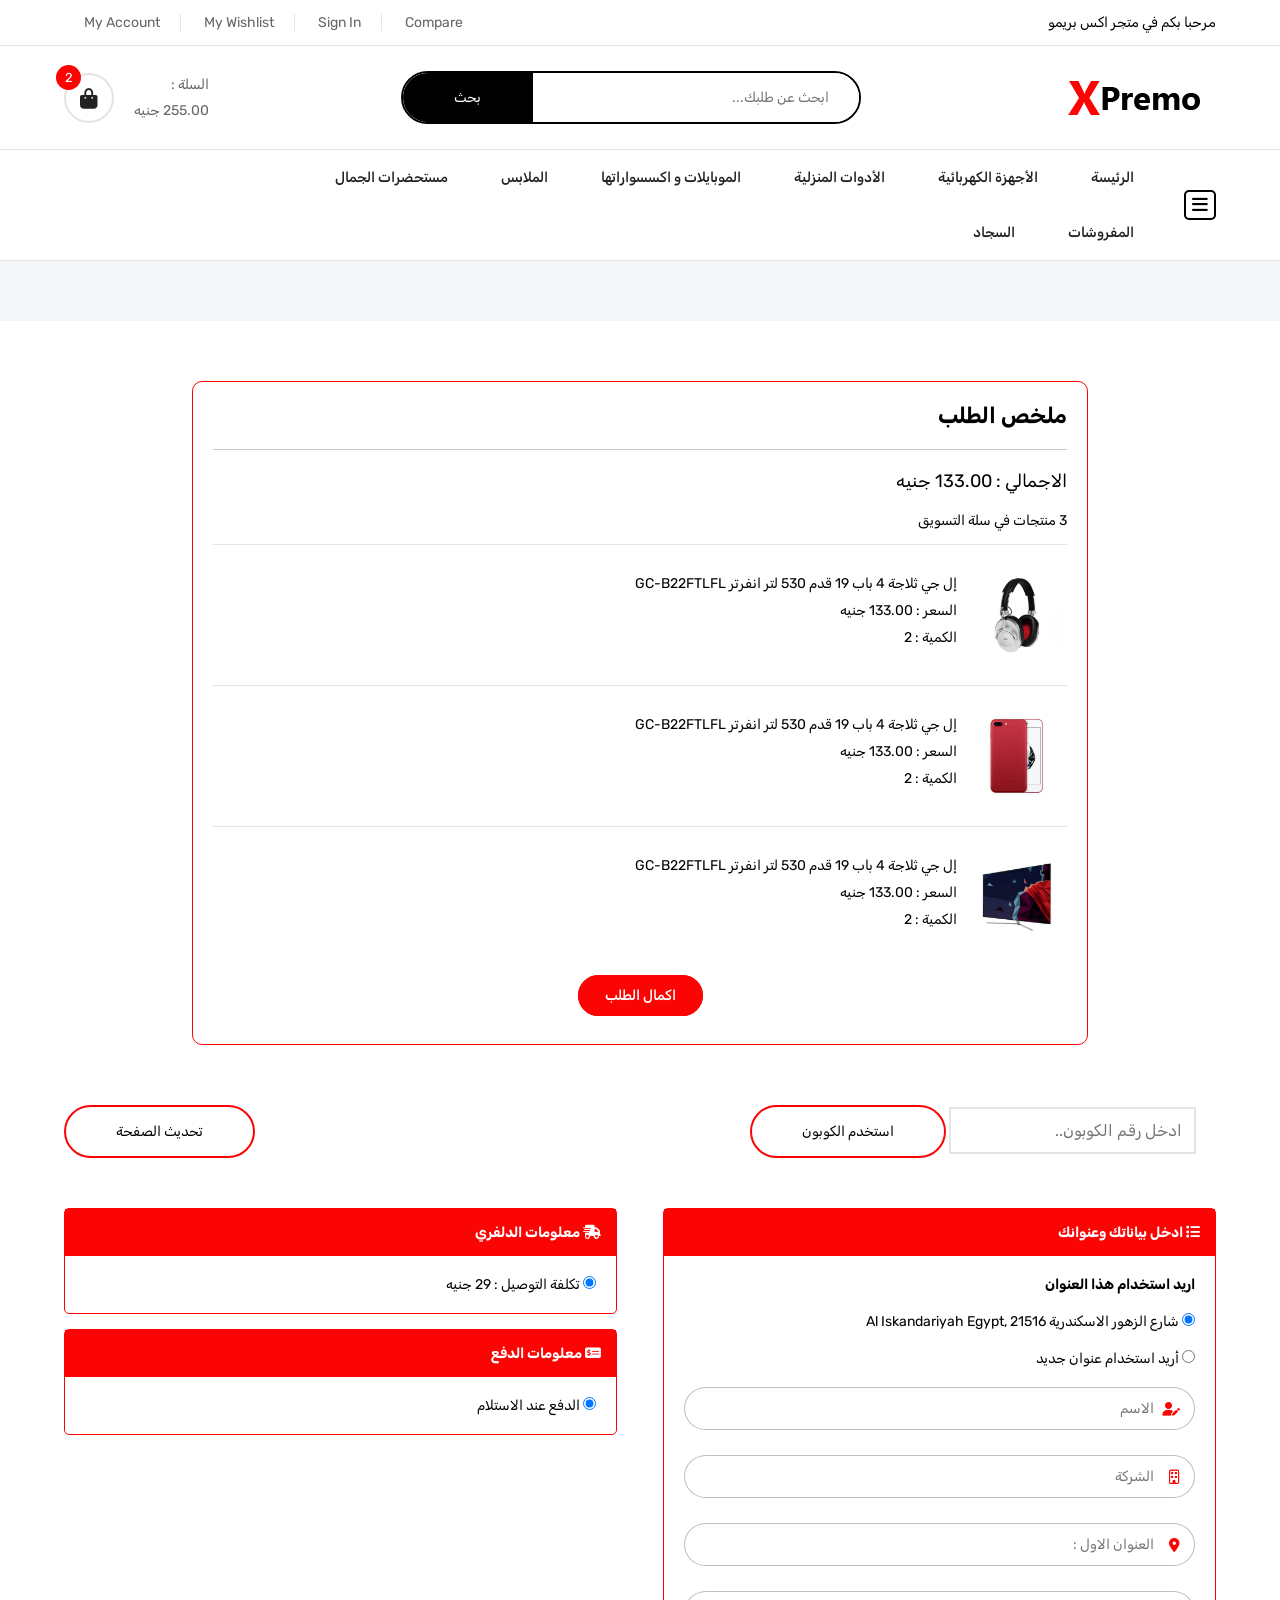
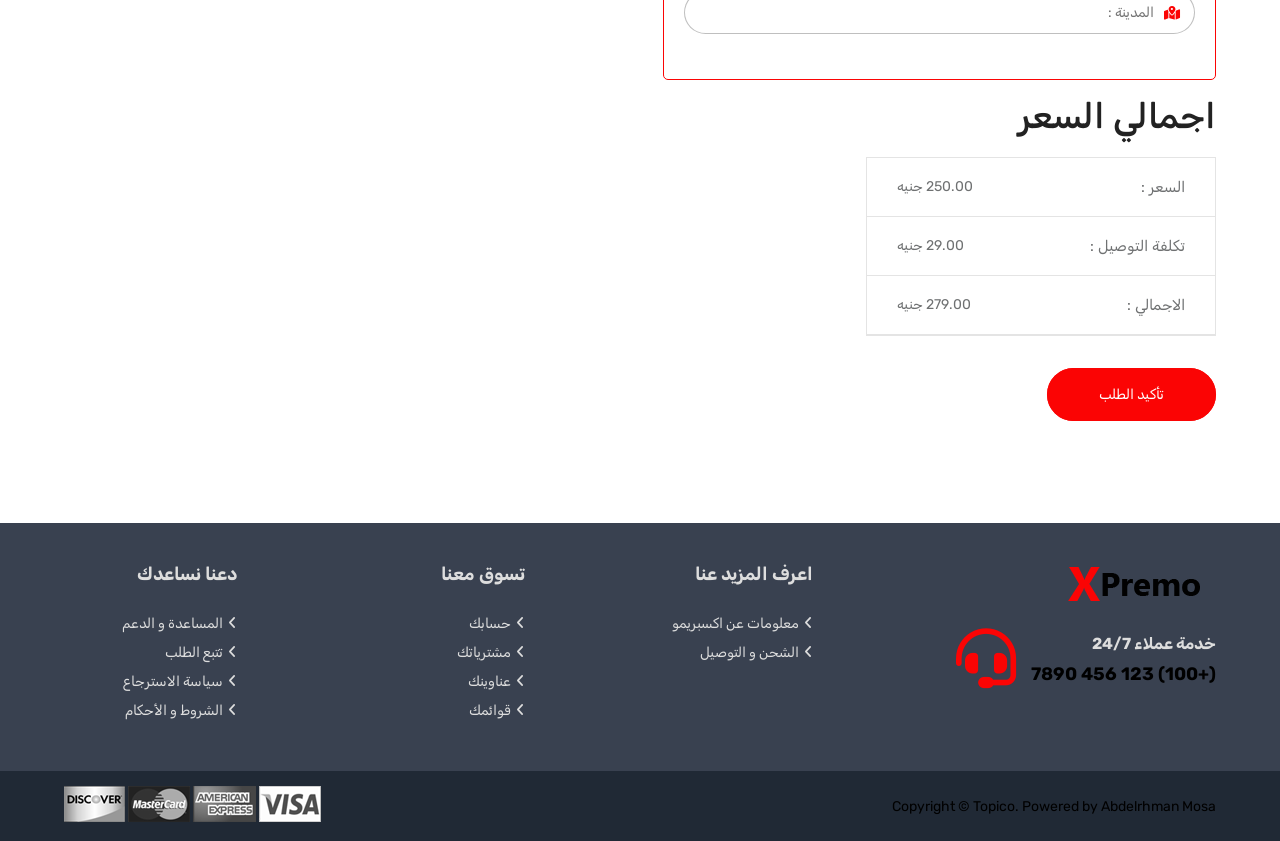
<file: mycart.html>
<!DOCTYPE html>
<html lang="en">

    <head>
        <meta charset="UTF-8">
        <meta http-equiv="X-UA-Compatible" content="IE=edge">
        <meta name="viewport" content="width=device-width, initial-scale=1.0">

        <title>TOPICO</title>

        <!-- Link Swiper's CSS -->
        <link rel="stylesheet" href="swiperJs/swiper-bundle.min.css" />

        <!-- Link Font Awesome -->
        <link rel="stylesheet" href="https://cdnjs.cloudflare.com/ajax/libs/font-awesome/6.4.0/css/all.min.css">

        <!-- Link File CSS -->
        <link rel="stylesheet" href="style.css">
    </head>

    <body class="menu-side-in-bag">

        <header>

            <div class="header-top">
                <div class="contanier">
                    <p> مرحبا بكم في متجر اكس بريمو</p>
                    <div class="link-top-heder">
                        <a href="#">My Account</a>
                        <a href="#">My Wishlist</a>
                        <a href="#">Sign In</a>
                        <a href="#">Compare</a>
                    </div>
                </div>
            </div>

            <div class="header-info">
                <div class="contanier">
                    <img src="img/logo.png" alt="">

                    <div class="search-bar">
                        <form action="">
                            <input type="search" placeholder="ابحث عن طلبك...">
                            <button class="btn-srch">بحث</button>
                        </form>
                    </div>
                    <div class="card">
                        <div class="price">
                            <p>السلة :</p>
                            <span>255.00 جنيه</span>
                        </div>
                        <a href="mycart.html"><i class="fa-solid fa-bag-shopping"></i> <span
                                class="count-in-card">2</span></a>


                    </div>
                </div>
            </div>

            <div class="header-bottom">
                <div class="contanier">
                    <i id="open-side" class="fa-solid fa-bars"></i>
                    <ul class="nav-links">

                        <li><a href="index.html"> الرئيسة</a>

                        </li>

                        <li>
                            <a href="features.html">الأجهزة الكهربائية</a>

                            <div class="drobdwon">
                                <ul>
                                    <li><a href="betuflpage.html">غسالات</a></li>
                                </ul>
                                <ul>
                                    <li><a href="#">نلاجات</a></li>
                                </ul>
                                <ul>
                                    <li><a href="#">مكانس</a></li>
                                </ul>
                                <ul>
                                    <li><a href="#">شبابيك</a></li>
                                </ul>
                            </div>
                        </li>

                        <li><a href="about.html"> الأدوات المنزلية</a></li>
                        <li><a href="contact.html">الموبايلات و اكسسواراتها</a></li>
                        <li><a href="index.html"> الملابس </a></li>

                        <li><a href="index.html"> مستحضرات الجمال</a></li>
                        <li><a href="index.html"> المفروشات</a></li>
                        <li><a href="index.html"> السجاد</a></li>


                    </ul>

                    <!-- <div class="headr-bottom-right">
                    <div class="currency">
                        <select>
                            <option value="">USD</option>
                            <option value="">EUR</option>
                            <option value="">SAR</option>
                            <option value="">PKR</option>
                        </select>
                    </div>

                    <div class="lnag">
                        <select name="" id="">
                            <option value="">English</option>
                            <option value="">Germany</option>
                            <option value="">Arabic</option>
                            <option value="">Pakistan</option>
                        </select>
                    </div>
            </div> -->
                </div>
            </div>


        </header>


        <section class="slide-sec contanier">
            <div id="side-bar" class="side-bar">
                <h5><i class="fa-solid fa-bars"></i> SHOP BY DEPARTMENT</h5>
                <img class="logo-slide" src="img/logo.png" alt="">
                <i id="btn-close" class="fa-solid fa-bars fa-times"></i>
                <ul class="side-links">
                    <a href="#">
                        <li>الاجهزة المنزلية</li>
                    </a>
                    <a href="#">
                        <li>العاب الأطفال</li>
                    </a>
                    <a href="#">
                        <li>الشواحن</li>
                    </a>
                    <a href="#">
                        <li>المفروشات</li>
                    </a>
                    <a href="#">
                        <li>الهواتف</li>
                    </a>
                    <a href="#">
                        <li>الملابس</li>
                    </a>
                    <a href="#">
                        <li>الأحذية</li>
                    </a>
                    <a href="#">
                        <li>اكسسوارات</li>
                    </a>
                    <a href="#">
                        <li>مستحضرات التجميل</li>
                    </a>
                    <a href="#">
                        <li>التلفزيونات</li>
                    </a>

                </ul>


            </div>


        </section>

        <section class="cart">
            <form action="#">

                <div class="opc-sidebar">
                    <h4>ملخص الطلب</h4>

                    <p class="totl">الاجمالي : 133.00 جنيه</p>

                    <div class="opc-box">
                        <div class="count-itmes">
                            <p class="cont-p"> <span class="count-item-nmbr">3</span> منتجات في سلة التسويق</p>
                        </div>

                        <div class="item">
                            <img src="img/product-13.jpg" alt="">
                            <div class="info-item">
                                <p class="name-item">إل جي ثلاجة 4 باب 19 قدم 530 لتر انفرتر GC-B22FTLFL</p>
                                <p class="price-item"> السعر : <span>133.00 جنيه</span></p>
                                <p class="count">الكمية : <span>2</span></p>
                            </div>
                        </div>

                        <div class="item">
                            <img src="img/product-9.jpg" alt="">
                            <div class="info-item">
                                <p class="name-item">إل جي ثلاجة 4 باب 19 قدم 530 لتر انفرتر GC-B22FTLFL</p>
                                <p class="price-item"> السعر : <span>133.00 جنيه</span></p>
                                <p class="count">الكمية : <span>2</span></p>
                            </div>
                        </div>

                        <div class="item">
                            <img src="img/product-1.jpg" alt="">
                            <div class="info-item">
                                <p class="name-item">إل جي ثلاجة 4 باب 19 قدم 530 لتر انفرتر GC-B22FTLFL</p>
                                <p class="price-item"> السعر : <span>133.00 جنيه</span></p>
                                <p class="count">الكمية : <span>2</span></p>
                            </div>
                        </div>
                    </div>

                    <div class="btn-div">
                        <a href="#info-user" class="btn">اكمال الطلب</a>
                    </div>
                </div>



                <div class="row contanier">
                    <div class="coupon-all">
                        <div class="coupon">
                            <input placeholder="ادخل رقم الكوبون.." type="text">
                            <button>استخدم الكوبون</button>
                        </div>
                        <div class="coupon2">
                            <button>تحديث الصفحة</button>
                        </div>
                    </div>
                </div>

                <div id="info-user" class="cont-box-info">




                    <div class="info-order box brd-box">
                        <h4> <i class="fa-solid fa-list"></i> ادخل بياناتك وعنوانك </h4>
                        <div class="info  pad-box">
                            <h5>اريد استخدام هذا العنوان</h5>
                            <div class="info-acount">

                                <input checked="checked" type="radio">
                                <span>
                                    شارع الزهور
                                    الاسكندرية
                                    Al Iskandariyah
                                    Egypt,
                                    21516
                                </span>

                            </div>


                            <div class="new-info">
                                <div class="radio-inp">
                                    <input type="radio">
                                    <span>أريد استخدام عنوان جديد</span>
                                </div>

                                <div class="show-inp-new-info">
                                    <form action="">
                                        <div class="div-inp">
                                            <i class="fa-solid fa-user-pen"></i>
                                            <input type="text" placeholder="الاسم ">
                                        </div>


                                        <div class="div-inp">
                                            <i class="fa-regular fa-building"></i>
                                            <input type="text" placeholder="الشركة">
                                        </div>

                                        <div class="div-inp">
                                            <i class="fa-solid fa-location-dot"></i>
                                            <input type="text" placeholder="العنوان الاول :">
                                        </div>
                                        <div class="div-inp">
                                            <i class="fa-solid fa-map-location-dot"></i>
                                            <input type="text" placeholder="المدينة :">
                                        </div>
                                    </form>
                                </div>
                            </div>
                        </div>
                    </div>


                    <div class="box">

                        <div class="delvr-box brd-box">
                            <h4> <i class="fa-solid fa-truck-fast"></i> معلومات الدلفري</h4>

                            <div class="info-delv pad-box">

                                <input type="radio" checked="checked">
                                <span>
                                    تكلفة التوصيل : <span>29 جنيه</span>
                                </span>

                            </div>
                        </div>

                        <div class="info-buyment brd-box">
                            <h4> <i class="fa-solid fa-money-check-dollar"></i> معلومات الدفع</h4>

                            <div class="info-buy pad-box">

                                <input type="radio" checked="checked">
                                <span>
                                    الدفع عند الاستلام
                                </span>

                            </div>
                        </div>
                    </div>


                </div>


                <div class="row contanier">
                    <div class="cart-page-total">
                        <h2>اجمالي السعر</h2>
                        <ul>
                            <li> السعر : <span>250.00 جنيه</span></li>
                            <li> تكلفة التوصيل : <span>29.00 جنيه</span></li>
                            <li>الاجمالي : <span>279.00 جنيه</span></li>
                        </ul>
                        <a class="button" href="#">تأكيد الطلب</a>
                    </div>
                </div>
            </form>
        </section>

        <footer>
            <div class="contanier">
                <div class="top-footer">
                    <div class="row">
                        <img src="img/logo.png" alt="">
                        <div class="hotline">

                            <div class="hotline-text">
                                <h6>خدمة عملاء 24/7</h6>
                                <span>(+100) 123 456 7890</span>
                            </div>
                            <i class="fa-solid fa-headset"></i>
                        </div>

                    </div>
                    <div class="small-row">
                        <h6> اعرف المزيد عنا</h6>
                        <div class="links-row">
                            <a href="#"> <i class="fa-solid fa-angle-left"></i>معلومات عن اكسبريمو </a>
                            <a href="#"><i class="fa-solid fa-angle-left"></i>الشحن و التوصيل </a>

                        </div>
                    </div>

                    <div class="small-row">
                        <h6> تسوق معنا</h6>
                        <div class="links-row">
                            <a href="#"><i class="fa-solid fa-angle-left"></i>حسابك</a>
                            <a href="#"> <i class="fa-solid fa-angle-left"></i>مشترياتك</a>
                            <a href="#"> <i class="fa-solid fa-angle-left"></i>عناوينك</a>
                            <a href="#"> <i class="fa-solid fa-angle-left"></i>قوائمك</a>
                        </div>
                    </div>

                    <div class="small-row">
                        <h6> دعنا نساعدك</h6>
                        <div class="links-row">
                            <a href="#"><i class="fa-solid fa-angle-left"></i>المساعدة و الدعم</a>
                            <a href="#"><i class="fa-solid fa-angle-left"></i>تتبع الطلب</a>
                            <a href="#"><i class="fa-solid fa-angle-left"></i>سياسة الاسترجاع</a>
                            <a href="#"><i class="fa-solid fa-angle-left"></i>الشروط و الأحكام </a>
                        </div>
                    </div>



                </div>

            </div>

            <div class="bottom-footer">
                <div class="contanier">
                    <p>Copyright &copy; <span>Topico. </span>Powered by <span>Abdelrhman Mosa</span></p>
                    <div class="payment">
                        <img src="img/payment-1.png" alt="">
                        <img src="img/payment-2.png" alt="">
                        <img src="img/payment-3.png" alt="">
                        <img src="img/payment-4.png" alt="">
                    </div>
                </div>
            </div>
        </footer>

        <!-- Swiper JS -->
        <script src="swiperJs/swiper-bundle.min.js"></script>

        <!-- Linke File JS -->
        <script src="main.js"></script>
    </body>

</html>
</file>
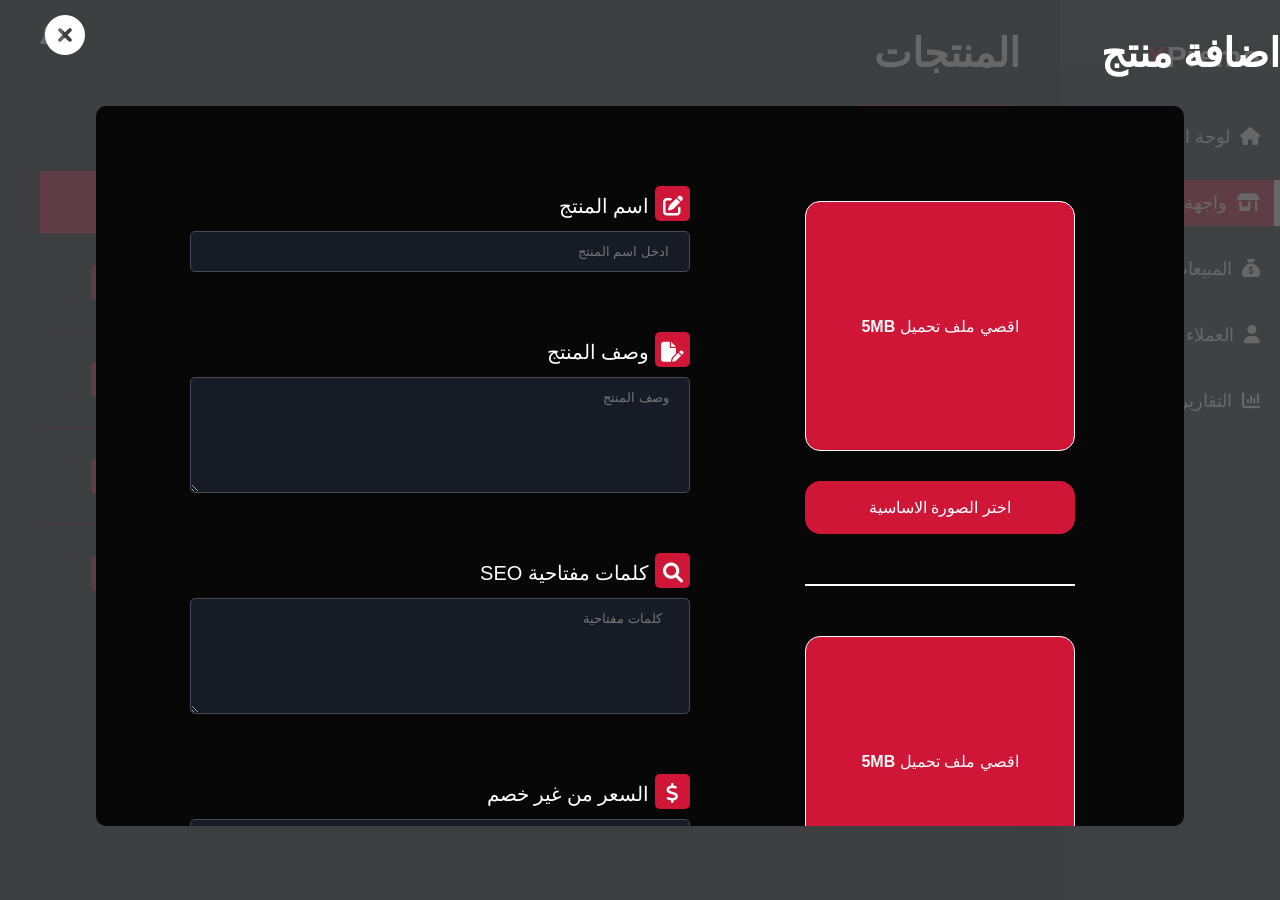
<file: Dashbord/catogris.html>
<!DOCTYPE html>
<html lang="en">

    <head>
        <meta charset="UTF-8">
        <meta http-equiv="X-UA-Compatible" content="IE=edge">
        <meta name="viewport" content="width=device-width, initial-scale=1.0">
        <title>Abdelrhman Mosa</title>

        <!-- link file fontAwesome -->

        <link rel="stylesheet" href="fontAwesome/css/all.css" />

        <!-- link File Swiper css -->
        <link rel="stylesheet" href="swiperJs/swiper-bundle.min.css">

        <!-- Link File CSS -->
        <link rel="stylesheet" href="css/style.css">

    </head>

    <body>

        <div class="notfcation">
            <span><i onclick="showSecTogle('.drobdwon')" id="bell-btn" class="fa-solid fa-bell"></i></span>
            <ul class="drobdwon">
                <li>تم الالغاء <span>3</span></li>
                <li>تم الارجاع <span>2</span></li>
            </ul>
        </div>

        <div class="side-bar">
            <a href="#" class="logo"><span>X</span>Premo</a>

            <ul class="side-links">
                <li><a href="index.html"><i class="fa-solid fa-house"></i>لوحة التحكم</a></li>
                <li class="active"><a href="elaksam.html"><i class="fa-solid fa-shop"></i>واجهة المتجر</a></li>
                <li><a href="#"><i class="fa-solid fa-sack-dollar"></i>المبيعات</a></li>
                <li><a href="#"><i class="fa-solid fa-user"></i>العملاء</a></li>
                <li><a href="#"><i class="fa-solid fa-chart-column"></i>التقارير</a></li>
            </ul>

        </div>

        <!-- لوحة التحكم -->


        <div class="contanier">
            <div class="top-sec">
                <h4> المنتجات</h4>
                <div class="btn-add">
                    <span onclick="showSec('.add-kesm')" class="btn">اضافة منتج <i class="fa-solid fa-plus"></i></span>
                </div>
            </div>


            <table class="catogrie">
                <thead>
                    <tr>

                        <td class="checkboxtable"><input type="checkbox"></td>
                        <td>#</td>
                        <td>الصورة</td>
                        <td>اسم المنتج</td>
                        <td>السعر</td>
                        <td>القسم</td>
                        <td>الكمية</td>
                        <td>تحرير</td>
                    </tr>
                </thead>
                <tbody>

                    <tr>
                        <td class="checkboxtable"><input type="checkbox"></td>
                        <td>3</td>
                        <td><img src="images/3.jpg" alt=""></td>
                        <td>كاتيل غلاي مياه سخنة 400 لتر</td>
                        <td>300 حنيه</td>
                        <td>العاب الأطفال</td>
                        <td>3</td>
                        <td><i class="fa-solid fa-pen"></i>
                            <i class="fa-solid fa-copy fa-icon"></i>
                        </td>
                    </tr>

                    <tr>
                        <td class="checkboxtable"><input type="checkbox"></td>
                        <td>3</td>
                        <td><img src="images/3.jpg" alt=""></td>
                        <td>كاتيل غلاي مياه سخنة 400 لتر</td>
                        <td>300 حنيه</td>
                        <td>العاب الأطفال</td>
                        <td>3</td>
                        <td><i class="fa-solid fa-pen"></i>
                            <i class="fa-solid fa-copy fa-icon"></i>
                        </td>
                    </tr>

                    <tr>
                        <td class="checkboxtable"><input type="checkbox"></td>
                        <td>3</td>
                        <td><img src="images/3.jpg" alt=""></td>
                        <td>كاتيل غلاي مياه سخنة 400 لتر</td>
                        <td>300 حنيه</td>
                        <td>العاب الأطفال</td>
                        <td>3</td>
                        <td><i class="fa-solid fa-pen"></i>
                            <i class="fa-solid fa-copy fa-icon"></i>
                        </td>
                    </tr>


                    <tr>
                        <td class="checkboxtable"><input type="checkbox"></td>
                        <td>3</td>
                        <td><img src="images/3.jpg" alt=""></td>
                        <td>كاتيل غلاي مياه سخنة 400 لتر</td>
                        <td>300 حنيه</td>
                        <td>العاب الأطفال</td>
                        <td>3</td>
                        <td><i class="fa-solid fa-pen"></i>
                            <i class="fa-solid fa-copy fa-icon"></i>
                        </td>
                    </tr>






                </tbody>
            </table>




        </div>


        <div class="add-kesm add-catogris active">

            <i onclick="closeSec('.add-kesm')" class="fa-solid fa-circle-xmark"></i>

            <div class="top-sec">
                <h4>اضافة منتج</h4>
            </div>

            <div class="cont-add">

                <div class="container2">
                    <div class="box">
                        <input type="file" id="file" accept="image/*" hidden>
                        <div class="img-area" data-img="">
                            <i class='bx bxs-cloud-upload icon'></i>

                            <p>اقصي ملف تحميل <span>5MB</span></p>
                        </div>
                        <button class="select-image">اختر الصورة الاساسية</button>
                    </div>


                    <div class="box">
                        <input type="file" id="file2" accept="image/*" hidden>
                        <div class="img-area img-area2" data-img="">
                            <i class='bx bxs-cloud-upload icon'></i>

                            <p>اقصي ملف تحميل <span>5MB</span></p>
                        </div>
                        <button class="select-image select-image2">اختر الصور المصغرة </button>
                    </div>
                </div>




                <div class="inp-add">
                    <div class="all-input">
                        <div class="inp">
                            <label for=""> <i class="fa-solid fa-pen-to-square fa-icon"></i> اسم المنتج</label>

                            <input type="text" name="" id="" placeholder="ادخل اسم المنتج">
                        </div>

                        <div class="inp">
                            <label for=""> <i class="fa-solid fa-file-pen fa-icon"></i> وصف المنتج</label>

                            <textarea name="" id="" rows="6" placeholder="وصف المنتج"></textarea>
                        </div>

                        <div class="inp">
                            <label for=""><i class="fa-solid fa-magnifying-glass fa-icon"></i> كلمات مفتاحية SEO</label>

                            <textarea name="" id="" rows="6" placeholder="  كلمات مفتاحية"></textarea>
                        </div>

                        <div class="inp">
                            <label for=""><i class="fa-solid fa-dollar-sign fa-icon"></i> السعر من غير خصم</label>

                            <input type="text" name="" id="" placeholder="سعر المنتج ">
                        </div>

                        <div class="inp">
                            <label for=""> <i class="fa-solid fa-hand-holding-dollar fa-icon"></i> السعر بعد
                                الخصم</label>

                            <input type="text" name="" id="" placeholder="سعر المنتج ">
                        </div>

                        <div class="inp">
                            <label for=""><i class="fa-solid fa-school-flag fa-icon"></i> الشركة</label>

                            <input type="text" name="" id="" placeholder=" ادخل اسم الشركة الخاصة بالمنتج ">
                        </div>

                        <div class="inp">
                            <label for=""><i class="fa-regular fa-rectangle-list fa-icon"></i> القسم</label>

                            <input type="text" name="" id="" placeholder=" ادخل القسم الخاص بالمنتج    ">
                        </div>

                        <div class="inp">
                            <label for=""><i class="fa-solid fa-list-ol fa-icon"></i> الكمية المتاحة</label>

                            <input type="text" name="" id="" placeholder="   ادخل عدد القطع المتاحة من المنتج     ">
                        </div>

                        <div class="inp">
                            <label for=""> <i class="fa-solid fa-palette fa-icon"></i> اضافة الالوان</label>

                            <textarea name="" id="" cols="30" rows="6" placeholder="ادخل  اللون"></textarea>
                        </div>



                        <div class="inp">
                            <label for=""> <i class="fa-solid fa-maximize fa-icon"></i> مقاسات المنتج</label>

                            <textarea name="" id="" cols="30" rows="6" placeholder="ادخل المقاس "></textarea>
                        </div>


                        <div class="inp">
                            <label for=""> <i class="fa-regular fa-object-group fa-icon"></i> اضافة منتجات ذات
                                صلة</label>

                            <textarea name="" id="" cols="30" rows="6" placeholder="ادخل اسم المنتج"></textarea>
                        </div>




                        <button class="btn">اضافة المنتج</button>
                    </div>
                </div>

            </div>
        </div>


        <script src="js/main.js"></script>
    </body>

</html>
</file>
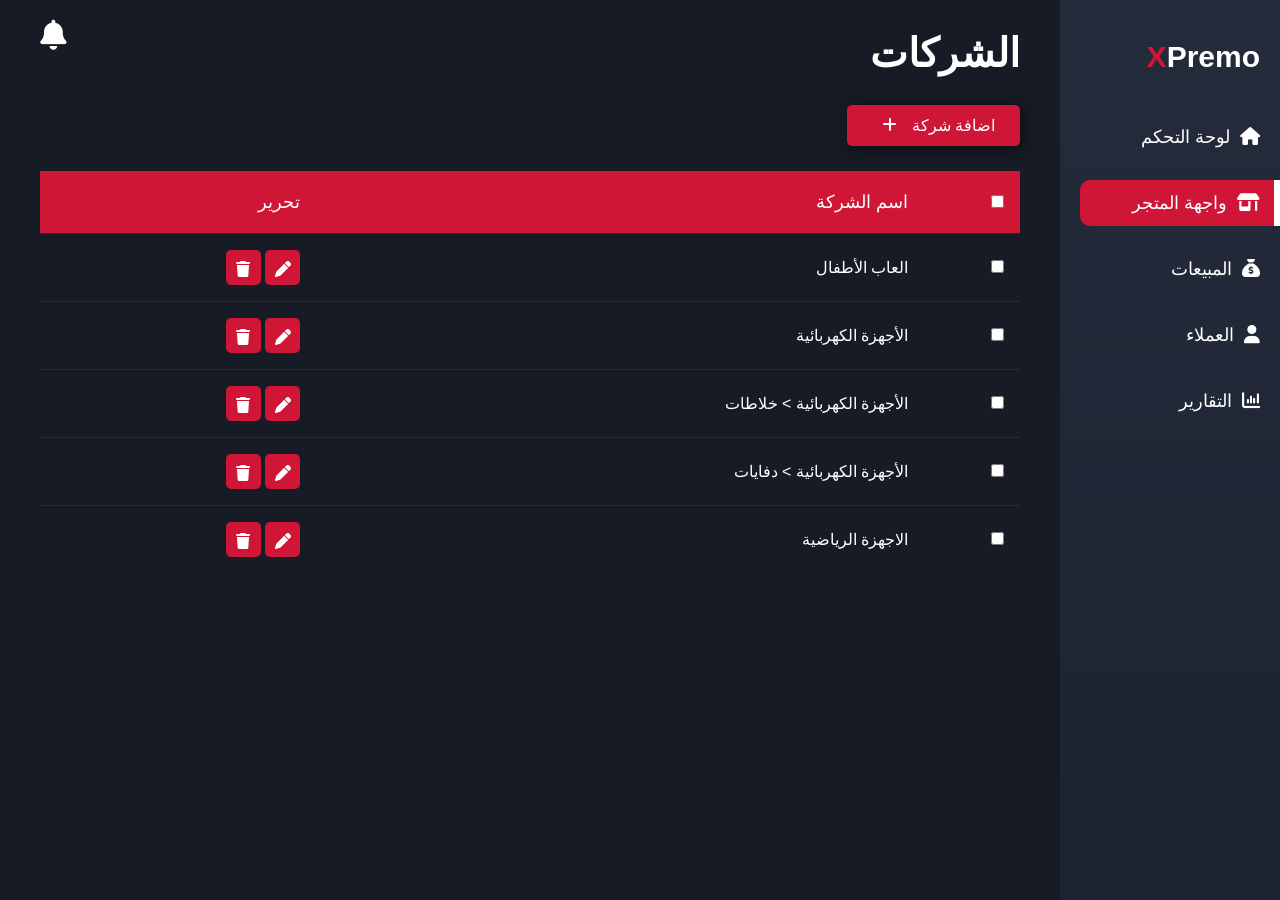
<file: Dashbord/compound.html>
<!DOCTYPE html>
    <html lang="en">
    <head>
        <meta charset="UTF-8">
        <meta http-equiv="X-UA-Compatible" content="IE=edge">
        <meta name="viewport" content="width=device-width, initial-scale=1.0">
        <title>Abdelrhman Mosa</title>

        <!-- link file fontAwesome -->
        
        <link rel="stylesheet" href="fontAwesome/css/all.css"/>

        <!-- link File Swiper css -->
        <link rel="stylesheet" href="swiperJs/swiper-bundle.min.css">

        <!-- Link File CSS -->
        <link rel="stylesheet" href="css/style.css">

    </head>
    <body>

        <div class="notfcation">
            <span><i onclick="showSecTogle('.drobdwon')" id="bell-btn" class="fa-solid fa-bell"></i></span>
            <ul class="drobdwon">
                <li>تم الالغاء <span>3</span></li>
                <li>تم الارجاع <span>2</span></li>
            </ul>
        </div>

        <div class="side-bar">
            <a href="#" class="logo"><span>X</span>Premo</a>
           
                <ul class="side-links">
                    <li><a href="index.html"><i class="fa-solid fa-house"></i>لوحة التحكم</a></li>
                    <li class="active"><a href="elaksam.html"><i class="fa-solid fa-shop"></i>واجهة المتجر</a></li>
                    <li><a href="#"><i class="fa-solid fa-sack-dollar"></i>المبيعات</a></li>
                    <li><a href="#"><i class="fa-solid fa-user"></i>العملاء</a></li>
                    <li><a href="#"><i class="fa-solid fa-chart-column"></i>التقارير</a></li>
                </ul>
           
        </div>

        <!-- لوحة التحكم -->
        <div class="contanier">
            <div class="top-sec">
                <h4> الشركات</h4>
                <div class="btn-add">
                    <span onclick="showSec('.add-kesm')" class="btn">اضافة شركة    <i class="fa-solid fa-plus"></i></span>
                </div>
            </div>


            <table>
                <thead>
                 <tr>
           
                     <td class="checkboxtable"><input type="checkbox"></td>
                     <td>اسم الشركة</td>
                     <td>تحرير</td>
                   </tr>
                </thead>
                 <tbody>

                       <tr>
                         <td class="checkboxtable"><input type="checkbox"></td>
                         <td>العاب الأطفال</td>
                         <td><i class="fa-solid fa-pen"></i>
                            <i class="fa-solid fa-trash"></i></td>
                        </tr>

                        <tr>
                            <td class="checkboxtable"><input type="checkbox"></td>
                            <td> الأجهزة الكهربائية</td>
                            <td><i class="fa-solid fa-pen"></i>
                                <i class="fa-solid fa-trash"></i></td>
                           </tr>


                           <tr>
                            <td class="checkboxtable"><input type="checkbox"></td>
                            <td> الأجهزة الكهربائية  >  خلاطات</td>
                            <td><i class="fa-solid fa-pen"></i>
                                <i class="fa-solid fa-trash"></i></td>
                           </tr>


                           <tr>
                            <td class="checkboxtable"><input type="checkbox"></td>
                            <td> الأجهزة الكهربائية  >  دفايات</td>
                            <td><i class="fa-solid fa-pen"></i>
                                <i class="fa-solid fa-trash"></i></td>
                           </tr>


                           <tr>
                            <td class="checkboxtable"><input type="checkbox"></td>
                            <td>الاجهزة الرياضية</td>
                            <td><i class="fa-solid fa-pen"></i>
                                <i class="fa-solid fa-trash"></i></td>
                           </tr>

                 
                 </tbody>
               </table>

           


        </div>


        <div class="add-kesm">

            <i onclick="closeSec('.add-kesm')" class="fa-solid fa-circle-xmark"></i>
            
            <div class="top-sec">
                <h4>اضافة شركة</h4>
            </div>
    
            <div class="cont-add">
                
            <div class="container2">
                <input type="file" id="file" accept="image/*" hidden>
                <div class="img-area" data-img="">
                    <i class='bx bxs-cloud-upload icon'></i>
                   
                    <p>اقصي ملف تحميل <span>5MB</span></p>
                </div>
                <button class="select-image">اختر الصورة</button>
            </div>

            <div class="inp-add">
                <div class="all-input">
                    <div class="inp">
                        <label for="">اسم الشركة</label>
    
                        <input type="text" name="" id="" placeholder="رقم الطلب">
                    </div>

                    <div class="inp">
                        <label for="">  وصف الشركة</label>
    
                        <input type="text" name="" id="" placeholder="رقم الطلب">
                    </div>

                    <button class="btn">اضافة الشركة</button>
                </div>
            </div>

            </div>
        </div>


      <script src="js/main.js"></script>
    </body>
    </html>
</file>
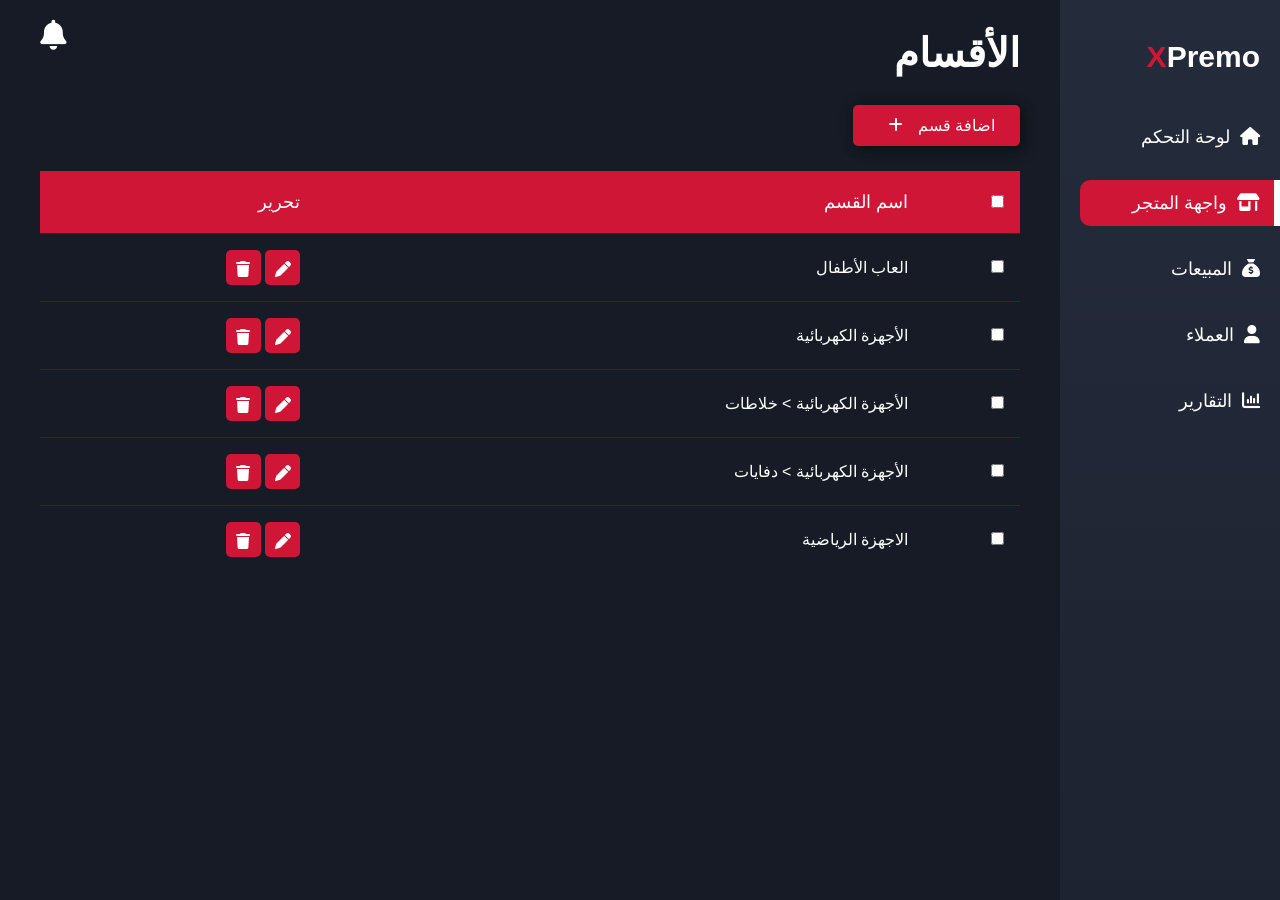
<file: Dashbord/elaksam.html>
<!DOCTYPE html>
    <html lang="en">
    <head>
        <meta charset="UTF-8">
        <meta http-equiv="X-UA-Compatible" content="IE=edge">
        <meta name="viewport" content="width=device-width, initial-scale=1.0">
        <title>Abdelrhman Mosa</title>

        <!-- link file fontAwesome -->
        
        <link rel="stylesheet" href="fontAwesome/css/all.css"/>

        <!-- link File Swiper css -->
        <link rel="stylesheet" href="swiperJs/swiper-bundle.min.css">

        <!-- Link File CSS -->
        <link rel="stylesheet" href="css/style.css">

    </head>
    <body>

        <div class="notfcation">
            <span><i onclick="showSecTogle('.drobdwon')" id="bell-btn" class="fa-solid fa-bell"></i></span>
            <ul class="drobdwon">
                <li>تم الالغاء <span>3</span></li>
                <li>تم الارجاع <span>2</span></li>
            </ul>
        </div>

        <div class="side-bar">
            <a href="#" class="logo"><span>X</span>Premo</a>
           
                <ul class="side-links">
                    <li><a href="index.html"><i class="fa-solid fa-house"></i>لوحة التحكم</a></li>
                    <li class="active"><a href="elaksam.html"><i class="fa-solid fa-shop"></i>واجهة المتجر</a></li>
                    <li><a href="#"><i class="fa-solid fa-sack-dollar"></i>المبيعات</a></li>
                    <li><a href="#"><i class="fa-solid fa-user"></i>العملاء</a></li>
                    <li><a href="#"><i class="fa-solid fa-chart-column"></i>التقارير</a></li>
                </ul>
           
        </div>

        <!-- لوحة التحكم -->
        <div class="contanier">
            <div class="top-sec">
                <h4> الأقسام</h4>
                <div class="btn-add">
                    <span onclick="showSec('.add-kesm')" class="btn">اضافة قسم    <i class="fa-solid fa-plus"></i></span>
                </div>
            </div>


            <table>
                <thead>
                 <tr>
           
                     <td class="checkboxtable"><input type="checkbox"></td>
                     <td>اسم القسم</td>
                     <td>تحرير</td>
                   </tr>
                </thead>
                 <tbody>

                       <tr>
                         <td class="checkboxtable"><input type="checkbox"></td>
                         <td>العاب الأطفال</td>
                         <td><i class="fa-solid fa-pen"></i>
                            <i class="fa-solid fa-trash"></i></td>
                        </tr>

                        <tr>
                            <td class="checkboxtable"><input type="checkbox"></td>
                            <td> الأجهزة الكهربائية</td>
                            <td><i class="fa-solid fa-pen"></i>
                                <i class="fa-solid fa-trash"></i></td>
                           </tr>


                           <tr>
                            <td class="checkboxtable"><input type="checkbox"></td>
                            <td> الأجهزة الكهربائية  >  خلاطات</td>
                            <td><i class="fa-solid fa-pen"></i>
                                <i class="fa-solid fa-trash"></i></td>
                           </tr>


                           <tr>
                            <td class="checkboxtable"><input type="checkbox"></td>
                            <td> الأجهزة الكهربائية  >  دفايات</td>
                            <td><i class="fa-solid fa-pen"></i>
                                <i class="fa-solid fa-trash"></i></td>
                           </tr>


                           <tr>
                            <td class="checkboxtable"><input type="checkbox"></td>
                            <td>الاجهزة الرياضية</td>
                            <td><i class="fa-solid fa-pen"></i>
                                <i class="fa-solid fa-trash"></i></td>
                           </tr>

                 
                 </tbody>
               </table>

           


        </div>


        <div class="add-kesm">

            <i onclick="closeSec('.add-kesm')" class="fa-solid fa-circle-xmark"></i>
            
            <div class="top-sec">
                <h4>اضافة قسم</h4>
            </div>
    
            <div class="cont-add">
                
            <div class="container2">
                <input type="file" id="file" accept="image/*" hidden>
                <div class="img-area" data-img="">
                    <i class='bx bxs-cloud-upload icon'></i>
                   
                    <p>اقصي ملف تحميل <span>5MB</span></p>
                </div>
                <button class="select-image">اختر الصورة</button>
            </div>

            <div class="inp-add">
                <div class="all-input">
                    <div class="inp">
                        <label for="">اسم القسم</label>
    
                        <input type="text" name="" id="" placeholder="رقم الطلب">
                    </div>

                    <div class="inp">
                        <label for=""> القسم الفرعي</label>
    
                        <input type="text" name="" id="" placeholder="رقم الطلب">
                    </div>

                    <button class="btn">اضافة القسم</button>
                </div>
            </div>

            </div>
        </div>


      <script src="js/main.js"></script>
    </body>
    </html>
</file>
<file: style.css>
/* font */
@import url('https://fonts.googleapis.com/css2?family=Rubik:wght@300;400;500;600;700;800&display=swap');
*{
    padding: 0;
    margin: 0;
    box-sizing: border-box;
    font-family: 'Rubik', sans-serif;
    text-decoration: none;
    transition: 0.3s;
    font-size: 14px;
    list-style: none;
}
body{
    background: #f5f6f9;
    direction: rtl;
}
:root{
    --main-color:#000;
    --dark-color: #222222;
    --parg-color: #666666;
    --name-item: #0066c0;
    --drak-red : #d01418;
    --border-color: #6666662c;
    --border : 1px solid #6666662c;
}
*::selection{
    background-color: #FB0404;
    color: #fff;
}
html{
    scroll-behavior: smooth;
}
.btn{
    padding: 15px 20px ;
    background-color: #FB0404;
    border: 2px solid #FB0404;
    border-radius: 30px;
    font-weight: 500;
    text-transform: uppercase;
    color: #fff;
    cursor: pointer;
}
.btn:hover{
    background-color: transparent;
    color: var(--dark-color);
}

.pr
p{
    color: var(--parg-color);
}
.contanier{
    width: 80%;
    margin: auto;
}
.banner .boxs .box,
.banner2 .boxs .box{
    position: relative;
}
.glass-hover{
    position: absolute;
    height: 100%;
    width: 100%;
    top: 0;
    left: 0;
}
.glass-hover::after{
    content: '';
    position: absolute;
    top: 0;
    left: 0;
    width: 100%;
    height: 100%;
    background: linear-gradient(50deg, transparent 50%, rgba(255, 255, 255, 0.1) 60%, rgba(255, 255, 255, 0.5) 70% , transparent 71%);
    background-size: 200% 100%;
    background-position: 200% 0;
    transition: 0.8s;
    cursor: pointer;
}
.glass-hover:hover:after{
    background-position: -20% 0;
}


.drobdwon{
    display: none;
    position: absolute;
    top: 100%;
    right: 0px;
    width: 200px;
    background-color: #fff;
    box-shadow: 0px 15px 30px 0px rgba(75, 67, 67, 0.342);
    border: 1px solid #b0c6c66e;
    z-index: 100;
    padding: 10px;
}
header .header-bottom .nav-links li:hover .drobdwon li::after{
    display: none;
}
.drobdwon li{
    width: 100%;
    padding: 10px 0 10px 20px !important;
    border-top: var(--border);
}
.drobdwon li:first-child{
    border: none;
}
header .header-bottom .nav-links .drobdwon li a:hover{
    color: #4e4e4e;
}
.drobdwon li a{
    width: 100%;
    padding: 5px 0 !important;
    margin-right: 0 !important;
    font-size: 13px;
}
.boxs{
    display: flex;
    justify-content: space-between;
    align-items: center;
}
/* section-head */
.section-head{
    border-bottom: var(--border);
    margin-bottom: 30px;
    position: relative;
}
.section-head::after{
    content: '';
    position: absolute;
    bottom: 0px;
    right: 0;
    width: 50px;
    height: 2px;
    background-color: #FB0404;

}
.section-head h4{
    padding: 20px 0;
    font-size: 24px;
    text-transform: capitalize;
    font-weight: 500;
    color: var(--dark-color);

}
.section-head span{
    font-size: 24px;
    font-weight: 300;
}
.swiper-btn{
    position: absolute;
    top: 25px;
    color: #fff;
    width: 30px !important;
    font-size: 30px;
    background-color: var(--main-color);
    border-radius: 3px;
}
.swiper-btn::after{
    font-size: 20px;
    font-weight: bold;
    
}

.swiper-button-next{
    right: 0;
}
.swiper-button-prev{
    right: calc(100% - 100px) !important;
}

/* product item */
.product-item {
    border-radius: 5px;
    box-shadow: 0px 3px 8px 0px rgba(0, 3, 143, 0.1);
    border: 1px solid #b0c6c64d;
    display: flex;
    align-items: center;
    background-color: #fff;
    padding: 20px;
    overflow: hidden;
}
.product-item .div-img{
    position: relative;
    cursor: pointer;

}
.product-item .div-img img{
    width: 100%;
    height: 100%;
    position: absolute;
    top: 0;
    left: 0;
    transform: scale(0.8);
}
.product-item .div-img .hover-img{
    opacity: 0;
    transform: scale(0.8);
}
.product-item:hover .div-img .img-product{
    opacity: 0;
}

.product-item:hover .div-img .hover-img{
    opacity: 1;
    transform: scale(1);
}

.product-item .discount{
    position: absolute;
    top: 10px;
    right: 10px;
    width: 50px;
    height: 25px;
    background-color: var(--drak-red);
    z-index: 100;
    color: #fff;
    text-align: center;
    line-height: 25px;
}
.product-item .product-item-link{
    color: var(--name-item);
    font-weight: 500;
    font-size: 16px;
    cursor: pointer;
}
.product-item .product-item-link:hover{
    text-decoration: underline;
}
.product-item .stars {
    margin: 20px 0;
}
.product-item .stars i{
    color: #FB0404;
    cursor: pointer;
}
.product-item .price span{
    color: var(--main-color);
    font-size: 18px;
    font-weight: 500;
    margin-right: 15px;
}
.product-item .price del{
    color: var(--parg-color);
    text-decoration: line-through;
    font-weight: 500;
}
.product-item .product-parg{
    margin: 20px 0;
}
.product-item .countdown {
    margin-top: 30px;
    display: flex;
}
.product-item .countdown li{
    width: 60px;
    height: 60px;
    background-color: #efeeee;
    border-radius: 50%;
    display: flex;
    flex-direction: column;
    justify-content: center;
    align-items: center;
    margin-right: 15px;
}
.product-item:hover .product-btn{
    right: 20px;
}
.product-btn{
    position: absolute;
    top: 50%;
    right: -100px;
    transform: translateY(-50%);
    z-index: 1000;
}
.product-action{
    display: flex;
    flex-direction: column;
    gap: 20px;
}
.product-action li{
    color: var(--dark-color);
    width: 50px;
    height: 50px;
    background-color: #efeeee;
    text-align: center;
    line-height: 50px;
    border-radius: 50%;
    cursor: pointer;
}
.product-action li:hover{
    background-color: #FB0404;
}
.product-action li a{
    color: #FB0404;
}
.product-action li:hover a i{
    color: #fff;
}



/* start header  */
header {
    background-color: #fff;
    border-bottom: var(--border);
}
header .header-top{
    border-bottom: var(--border);
}
header .header-top .contanier{
    display: flex;
    justify-content: space-between;
    align-items: center;
}
.header-top .link-top-heder a{
    color: var(--parg-color);
    line-height: 45px;
    padding: 0 20px;
    border-right: var(--border);
}
.header-top .link-top-heder a:last-child{
    border: none;
    padding-right: none;
}
.header-top .link-top-heder a:hover{
    color: var(--main-color);
}
header .header-info{
    border-bottom: var(--border);
}

header .header-info .contanier{
    padding: 25px 0;
    display: flex;
    justify-content: space-between;
    align-items: center;
    
}
header .header-info .search-bar{
    width: 40%;
    position: relative;
    border-radius: 30px;
    overflow: hidden;
    border: 2px solid var(--main-color);
}
header .header-info .search-bar input{
    width: 100%;
    border: none;
    outline: none;
    padding: 16px 30px 16px  20%;
}
header .header-info .search-bar .btn-srch{
    position: absolute;
    top: 0;
    left: 0;
    border: none;
    height: 100%;
    width: 130px;
    background-color: var(--main-color);
    color: #fff;
    cursor: pointer;
}


.card{
    display: flex;
    align-items: center;
}
.card a i{
    color: var(--dark-color);
    width: 50px;
    height: 50px;
    text-align: center;
    line-height: 48px;
    border-radius: 50%;
    border: 2px solid var(--border-color);
    font-size: 20px;
}
.card a{
    position: relative;
}
.card a i:hover{
    background-color: var(--main-color);
    color: #fff;
    border-color: var(--main-color);
}
.card .price{
    margin-left: 20px;
    color: var(--parg-color);
    line-height: 1.8;
}
.card .count-in-card{
    position: absolute;
    top: -8px;
    left: -8px;
    background: #FB0404;
    width: 25px;
    height: 25px;
    text-align: center;
    line-height: 25px;
    color: #fff;
    border-radius: 50%;
    font-size: 13px;
}


header .header-bottom .contanier{
    display: flex;
    align-items: center;
    position: relative;
}
header .header-bottom .nav-links{
    margin-left: 120px;
}
header .header-bottom .nav-links li{
    display: inline-block;
    padding: 19px 0;
    position: relative;
    margin-left: 50px;
}
header .header-bottom .nav-links li:hover::after{
    content: '';
    position: absolute;
    top: 0;
    left: 0;
    width: 100%;
    height: 2px;
    background: #000;
}
header .header-bottom .nav-links li:hover .drobdwon{
    display: block;
}
header .header-bottom .nav-links li:last-child{
    margin-left: 0;
}
header .header-bottom .nav-links li a{
    color: var(--dark-color);
    font-weight: 500;
    text-transform: uppercase;
    padding: 19px 0;
}
header .header-bottom .nav-links li a i{
    font-size: 12px;
}
header .header-bottom .nav-links li a:hover{
    color: var(--main-color);
}
header .header-bottom .headr-bottom-right{
    display: flex;
    align-items: center;
}
header .header-bottom .headr-bottom-right .currency{
    padding: 0 15px;
    border-right:var(--border);
}
header .header-bottom .headr-bottom-right .lnag{
    padding: 0 0 0 15px;
}
header .header-bottom .headr-bottom-right select{
    outline: none;
    padding: 8px 5px;
    border: none;
    cursor: pointer;
}
header select:hover{
    color: var(--main-color);
}
header select option{
    cursor: pointer;
}

#open-side{
    display: none;
}


/* start slide-sec */
.slide-sec{
    padding: 30px 0;
    display: flex;
    justify-content: space-between;
    align-items: flex-start;
}
.slide-sec .side-bar{
    width: 300px;
    background-color: #fff;
    border-radius: 5px;
}
.slide-sec .side-bar h5{
    color: var(--dark-color);
    padding: 20px 0px 20px 20px;
    font-size: 16px;
}
.slide-sec .side-bar h5 i{
    margin-right: 10px;
}
.slide-sec .side-bar .side-links{
    width: 100%;
}
.slide-sec .side-bar .side-links a li{
    width: 100%;
    padding: 15px 20px;
    color: var(--dark-color);
    font-weight: 500;
    text-transform: capitalize;
    border-top: var(--border);
}
.slide-sec .side-bar .side-links a li:hover{
    color: var(--main-color);
}
.slide-sec .slide{
    width: 100%;
}
.slide-sec .slide .swiper{
    height: 100%;
}
.slide-sec .slide .swiper-slide{
    height: 100%;
    width: 100%;
}
.slide-sec .slide .swiper-slide img{
    width: 100%;
    border-radius: 5px;
}
.slide-sec .swiper-pagination span{
    background-color: #fff;
    padding: 3px 15px; 
    border-radius: 30px ;
}
.slide-sec .logo-slide{
    display: none;
}
#btn-close{
    display: none;
}
.slide-sec .card{
    display: none;
}

/* start features */

.features{
    padding: 30px 20px;
    background-color: #fff;
    border-radius: 5px;
    margin-bottom: 30px;
}
.features .boxs .box{
    display: flex;
    align-items: center;
    border-right: var(--border);
    padding: 0 30px 0 0;
    justify-content: space-between;
}
.features .boxs .box:first-child{
    border: none;
    padding: 0 ;
}
.features .boxs .box img{
    width: 45px;
    margin-right: 15px;
}
.features .boxs .box .content h6{
    color: var(--dark-color);
    margin-bottom: 10px;
    font-size: 13px;
}

/* start banner */

.banner{
    border-radius: 5px;
    margin-bottom: 30px;
    background: transparent;
}
.banner .boxs .box{
    width: 32%;
}
.banner .boxs .box img{
    width: 100%;
}




/* start deals */
.deals{
    margin-bottom: 30px;
    padding-bottom: 20px;
}
.deals .boxs .box{
    width: 49%;
    padding: 20px;
}
.deals .boxs .box .div-img{
    width: 50%;
    height: 360px;
}
.deals .boxs .box .content{
    width: 50%;
}





/* start sale-sec */
.sale-sec{
    margin-bottom: 40px;
    padding-bottom: 20px;
}
.boxs .box.column{
    flex-direction: column;
    text-align: center;
}

.boxs .box.column .div-img{
    width: 200px;
    height: 200px;
}
.boxs .box.column .content{
    width: 80%;
}



/* slide-with-img */

.slide-with-img{
    margin-bottom: 40px;
    padding-bottom: 20px;
}
.slide-with-img .cont{
    display: flex;
    justify-content: space-between;
    gap: 30px;
}
.slide-with-img .img-with-slide{
    width: 20%;
}
.slide-with-img .img-with-slide img{
    width: 100%;
    height: 100%;
}

.slide-with-img .swip-with-img{
    width: 75%;
}
.slide-with-img .boxs .box.column .div-img{
    width: 150px;
    height: 150px;
    margin-bottom: 20px;
}
.slide-with-img .swiper-btn{
    position: absolute;
    top: 50%;
    transform: translateY(-50%);
}
.slide-with-img .swiper-button-prev{
    right: 5px !important;
}






 /* start banner2 */

.banner2{
    border-radius: 5px;
    margin-bottom: 30px;
}
.banner2 .boxs{
    display: flex;
    justify-content: space-between;
}
.banner2 .boxs .box{
    width: 49%;
}
.banner2 .boxs .box img{
    width: 100%;
}


/* start newsletter*/




.newsletter{
    background-color: #fff;
    margin-top: 50px;
}
.newsletter .contanier{
    display: flex;
    justify-content: space-between;
    align-items: center;
    padding: 50px 0;
}
.newsletter .contanier .subscribe-content{
    display: flex;
    align-items: center;
}
.newsletter .subscribe-content img{
    margin-left: 20px;
}
.newsletter .subscribe-content .text h4{
    color: var(--dark-color);
    font-size: 24px;
    font-weight: 500;
    margin-bottom: 10px;
}

.newsletter .subscribe-form{
    width: 40%;
    position: relative;
    border-radius: 30px;
    overflow: hidden;
}
.newsletter .subscribe-form input{
    width: 100%;
    border: none;
    outline: none;
    padding: 16px 30px 16px 20%;
    border-radius: 30px;
    border: 2px solid var(--border-color);
}
.newsletter .subscribe-form .btn-srch{
    position: absolute;
    top: 0;
    left: 0;
    border: none;
    height: 100%;
    width: 150px;
    background-color: var(--main-color);
    color: #fff;
    cursor: pointer;
}


/* back-top */
.back-top{
    width: 100%;
    text-align: center;
}
.back-top a{
    display: block;
    border-radius: 0;
    background: #4d5669;
    color: #ffffff;
    text-transform: uppercase;
    padding: 22px 0;
    width: 100%;
    font-weight: 500;
}
.back-top a:hover{
    color: #FB0404;
}




/* footer */

footer{
    background-color: #394150;
}
footer .top-footer{
    padding: 40px 0;
    display: flex;
    justify-content: space-between;
}
footer .top-footer .row{
    width: 25%;
}
footer .top-footer .small-row{
    width: 15%;
}
footer .top-footer .row .hotline{
    display: flex;
    align-items: center;
    margin: 20px 0;
}
footer .top-footer .row .hotline i{
    color: #FB0404;
    font-size: 60px;
    margin-right: 15px;
}
footer .top-footer .row .hotline .hotline-text h6{
    color: #dddddd;
    margin-bottom: 10px;
    font-size: 16px;
}
footer .top-footer .row .hotline .hotline-text span{
    color: var(--main-color);
    font-size: 18px;
    font-weight: bold;
}
footer .top-footer .row p{
    color: #ddd;
    margin-bottom: 10px;
}
footer .top-footer .small-row{
    width: 15%;
}
footer .top-footer .small-row h6{
    color: #ddd;
    font-size: 18px;
    margin-bottom: 30px;
}
footer .top-footer .small-row .links-row{
    display: flex;
    flex-direction: column;
}
footer .top-footer .small-row .links-row a{
    color: #ddd;
    margin-bottom: 12px;
    position: relative;
    right: 0;
}
footer .top-footer .small-row .links-row a i{
    margin-left: 5px;
}
footer .top-footer .small-row .links-row a:hover{
    color: #FB0404;
    right: 10px;
    text-decoration: underline;
}
footer .payment img{
    filter: grayscale(100%);
    cursor: pointer;
}
footer .payment img:hover{
    filter: grayscale(0%);
}

footer .bottom-footer{
    background-color: #202935;
}
footer .bottom-footer .contanier{
    padding: 15px 0;
    display: flex;
    justify-content: space-between;
    align-items: center;
}
footer .bottom-footer .contanier p span{
    color: var(--main-color);
}



















/*mycart index */


.cart{
    background-color: #fff;
    padding: 60px 0 120px;
}

.opc-sidebar{
    width: 70%;
    margin: auto;
    border: 1px solid #FB0404;
    border-radius: 10px;
    padding: 20px;
    margin-bottom: 50px;
}

.opc-sidebar h4{
    font-size: 22px;
    margin-bottom: 20px;
    border-bottom: 1px solid #6666665b;
    padding-bottom: 20px;
}
.opc-sidebar .totl{
    margin-bottom: 20px;
    font-size: 18px;
}

.opc-sidebar .opc-box .cont-p{

    padding-bottom: 15px;
}


.opc-sidebar .item {
    border-top: 1px solid #6666662c;
    display: flex;
    align-items: center;
    padding: 20px 0;
}
.opc-sidebar .item img{
    width: 100px;
    margin-left: 10px;
}
.opc-sidebar .item p{
    margin-bottom: 10px;
}
.opc-sidebar .btn-div{
    text-align: center;
    padding: 20px 0;
}
.opc-sidebar .btn{
    padding: 10px 25px;
    
}










.row .coupon-all{
    display: flex;
    justify-content: space-between;
    align-items: center;
    padding-bottom: 50px;
    text-align: center;
}
.row .coupon-all .coupon input{
    outline: none;
    border: 2px solid var(--border-color);
    padding: 12px;
    margin-right: 20px;
    font-size: 16px;
}
.row .coupon-all .coupon input:focus{
    border-color: #FB0404;
}
.row .coupon-all button{
    padding: 16px 50px;
    border: 2px solid #FB0404;
    background-color: transparent;
    border-radius: 30px;
    text-transform: uppercase;
    cursor: pointer;
    margin-top: 10px;
}
.row .coupon-all button:hover{
    background-color: #FB0404;
    color: #fff;
}

.row .cart-page-total h2{
    color: var(--dark-color);
    font-size: 35px;
    font-weight: 500;
    margin-bottom: 20px;
}
.row .cart-page-total ul{
    border: var(--border);
    width: 350px;
    margin-bottom: 50px;
}
.row .cart-page-total ul li{
    list-style: none;
    font-size: 15px;
    color: #6f7172;
    padding: 20px 30px;
    border-bottom: var(--border);
    font-weight: 400;
    display: flex;
    justify-content: space-between;
}
.row .cart-page-total ul li span{
    float: right;
}
.row .cart-page-total .button{
    padding: 16px 50px;
    border: 2px solid #FB0404;
    background-color: #FB0404;
    color: #fff;
    border-radius: 30px;
    text-transform: uppercase;
}
.row .cart-page-total .button:hover{
    background-color: transparent;
    color: var(--dark-color);
}


/* infromation user and oreder */


.cont-box-info{
    display: flex;
    justify-content: space-between;
    width: 90%;
    margin: auto;
}
.cont-box-info .box{
    width: 48%;
    margin-bottom: 20px;
}
.cont-box-info .brd-box{
    border: 1px solid #FB0404;
    margin-bottom: 15px;
    border-radius: 5px;
}
.cont-box-info h4{
    background: #FB0404;
    padding: 15px;
    color: #fff;
}
.cont-box-info .pad-box{
    padding: 20px;
}
.cont-box-info h5{
    margin-bottom: 20px;
}
.cont-box-info .info-acount,
.cont-box-info .radio-inp{
    margin-bottom: 20px;

}
.cont-box-info .show-inp-new-info .div-inp{
    margin-bottom: 25px;
    position: relative;
}

.cont-box-info .show-inp-new-info .div-inp input{
    padding: 12px 40px 12px 10px;
    border-radius: 30px;
    outline: none;
    border: 1px solid #6666666b;
    width: 100%;
    height: 100%;

}

.cont-box-info .show-inp-new-info .div-inp input:focus{
    border-color: #FB0404;
}

.cont-box-info .show-inp-new-info .div-inp i{
    position: absolute;
    top: 50%;
    transform: translateY(-50%);
    right: 15px;
    color: #FB0404;
}










/* product buy bag */
.buy-product-bag{
    background-color: #fff;
}
.product-details{
    padding: 30px 0 80px;
}
.product-details .product-buy{
    display: flex;
}
.product-details .product-buy .img-product{
    width: 40%;

}
.product-details .product-buy .img-product img{
    width: 100%;
}
.product-details .product-buy .product-name-price{
    width: 58%;
}
.product-details .product-buy .img-product .small-img img{
    width: 100px;
    cursor: pointer;
}
.product-details .product-name-price {
    padding-top: 60px;
}
.product-details .product-name-price .product-item-link{
    color: var(--dark-color);
    font-size: 22px;
    font-weight: 500;
}
.product-details .product-name-price .stars{
    margin: 20px 0;
}
.product-details .product-name-price .stars i{
    color:#FB0404;
    cursor: pointer;
}
.product-details .product-name-price .price span{
    color: var(--main-color);
    font-size: 20px;
    font-weight: bold;
    margin-left: 30px;
}
.product-details .product-name-price .price del{
    font-size: 20px;
    color: var(--parg-color);
    text-decoration: line-through;
}
.product-name-price .stock-model{
    margin: 30px 0;
}
.product-name-price .stock-model p{
    margin-bottom: 10px;
    color: var(--dark-color);
    font-size: 16px;
    font-weight: 500;
}
.product-name-price .stock-model p span{
    color: var(--main-color);
    margin-left: 10px;
}
.product-name-price .product-text{
    line-height: 1.7;
    margin-bottom: 30px;
}
.product-name-price h6{
    color: var(--dark-color);
    font-size: 18px;
}
.product-name-price form{
    display: flex;
    margin: 50px 0;
}
.product-name-price form button{
    padding: 14px 40px !important;
    margin-left: 15px;
}
.product-name-price form .quantity{
    margin-right: 20px;
}
.product-name-price form .quantity span{
    font-size: 18px;
}

.product-name-price form input{
    border: none;
    outline: none;
    font-size: 18px;
    width: 120px;
    padding: 10px;
    margin-right: 5px;
    border: 1px solid #666666a6;
    border-radius: 5px;
    
}
.product-name-price form input:focus{
    border-color: #FB0404 !important;
}
.product-name-price form  button{
    padding: 15px 60px ;
    background-color: #FB0404;
    border: 2px solid #FB0404;
    border-radius: 30px;
    font-weight: 500;
    text-transform: uppercase;
    color: #fff;
    cursor: pointer;
}
.product-name-price form  button:hover{
    background-color: transparent;
    color: var(--dark-color);
}
.product-name-price form  button.addtcart{
    background-color:var(--main-color);
    border: 2px solid var(--main-color);
}
.product-name-price form  button.addtcart:hover{
    background-color: transparent;
}
.product-name-price .product-action{
    position: relative;
    flex-direction: row;
}
.product-action li{
    margin-right: 15px;
    margin-bottom: 0;
    cursor: pointer;
}

.details h3{
    color: var(--dark-color);
    margin-bottom: 20px;
    font-size: 20px;
}
.details p{
    line-height: 1.7;
    margin-bottom: 30px;
}

/* اشتري  الأن */
.creatacountfast {
    height: 20px;
    position: relative;
    overflow: hidden;
    width: 100%;
}
.creatacountfast .contfast{
    opacity: 0;
    display: block;
}
.creatacountfast .contfast form{
    display: block;
}
.creatacountfast .contfast form input{
    margin-bottom: 10px;
}
.creatacountfast .contfast form button{
    margin-top: 25px;
}
.creatacountfast.active{
    height: auto;
    transition: 0.3s;
    height: 300px;
}
.creatacountfast.active .contfast{
    position: relative;
    opacity: 1;
}
.creatacountfast h4{
    font-size: 25px;
    color: #222;
}
.creatacountfast form input{
    width: 200px;
    margin-left: 15px;
}



@media (max-width: 1400px){
    .contanier{
        width: 90%;
    }
    .slide-sec .side-bar{
        width: 230px;
    }
    .slide-sec .slide{
        width: 100%;
    }
    .slide-sec .side-bar h5{
        font-size: 14px;
    }
    .slide-sec .side-bar .side-links a li{
        padding: 10px 20px ;
    }
    .features .boxs .box{
        padding: 0 10px 0 0;
        margin-left: 10px;
    }
}

@media (max-width: 1200px) {
  
    header .header-info .search-bar{
        width: 60%;
    }
    .slide-sec .side-bar{
        width: 400px;
        position: fixed;
        top: 0;
        right: -500px;
        bottom: 0;
        z-index: 100;
        padding: 40px 20px;
        box-shadow: -5px 0 20px -5px rgba(0, 0, 0, 0.5);
    }
    .slide-sec .side-bar.active{
        right: 0;
    }
    .slide-sec .side-bar.active::before{
        left: 0;
        opacity: 1;
        z-index: 10;
    }
    .slide-sec .side-bar::before{
        content: '';
        position: fixed;
        top: 0;
        left: -100%;
        opacity: 0;
        width: calc(100% - 400px);
        bottom: 0;
        background-color: rgba(0, 0, 0, 0.352);
        z-index: -2;
        transition: 0.3s;
    }
    .slide-sec .side-bar h5{
        display: none;
    }
    .slide-sec .side-bar .side-links a li{
        padding: 17px 20px ;
        font-size: 16px;
    }
    
    .slide-sec .logo-slide{
        display: block;
        padding: 20px 20px 50px;
    }

    .slide-sec .slide{
        width: 100%;
    }

    /* start .features */
    .features .boxs{
        flex-wrap: wrap;
        justify-content: left;
    }
    .features .boxs .box{
        padding: 30px 20px;
        width: 32%;
        border-bottom: var(--border);
        border-right: none;
    }
    .features .boxs .box:last-child{
        padding: 30px;
    }
    .features .boxs .box:nth-child(4){
        border-bottom: none;
    }
    .boxs .box.column .content{
        width: 95%;
    }
    .slide-with-img .img-with-slide{
        width: 30%;
    }
    .slide-with-img .swip-with-img{
        width: 65%;
    }
    .newsletter .subscribe-form .btn-srch{
        height: 100%;
        width: 110px;
        font-size: 13px;
    }
    footer .top-footer{
        flex-wrap: wrap;
    }
    footer .top-footer .row{
        width: 35%;
        margin-bottom: 50px;
    }
    footer .top-footer .small-row{
        width: 25%;
    }
}

@media (max-width: 950px){
    header .header-bottom .nav-links li a{
        margin-right: 40px;
    }
    header .header-top p,
    header .header-top a
    {
        font-size: 12px;
    }
    .banner .boxs,
    .banner2 .boxs {
        flex-wrap: wrap;
    }
    .banner .boxs .box{
        width: 48%;
        margin-bottom: 20px;
    }
    .banner2 .boxs .box{
        width: 100%;
        margin-bottom: 20px;
    }
    .features .boxs .box{
        width: 45%;
    }
    .features .boxs .box:nth-child(4){
        border-bottom:var(--border);
    }
    .newsletter .contanier{
        justify-content: center;
        flex-direction: column;
        gap: 40px;
    }
    .newsletter .subscribe-form{
        width: 70%;
    }

    .creatacountfast .contfast form{
        display: flex;
        flex-direction: column;
      
    }
    .creatacountfast .contfast form input{
        width: 300px;
    }
    .creatacountfast.active{
        height: 360px;
    }

   
    .cont-box-info .box{
        width: 48%;
        margin-bottom: 20px;
    }
}
@media (max-width: 700px){
    header .header-top p{
        display: none;
    }
    header .header-top .contanier{
        justify-content: center;
    }
    header .header-bottom .nav-links{
        display: none;
    }
    header .header-info .contanier{
        flex-direction: column;
        gap: 25px;
    }
    header .header-bottom{
        padding: 20px 0;
    }
    header .header-info .search-bar{
        width: 80%;
    }

    .banner .boxs .box{
        width: 100%;
        margin-bottom: 20px;
    }
    .banner2 .boxs .box{
        width: 100%;
        margin-bottom: 20px;
    }
    .product-item {
        padding: 15px 10px;
    }
    .boxs .box.column .div-img{
        width: 150px;
        height: 150px;
    }
    .product-item .product-item-link{
        font-size: 13px;
    }
    .product-item .price span{
        font-size: 14px;
    }
    .slide-with-img .cont{
        flex-direction: column;
        justify-content: center;
    }
    .slide-with-img .img-with-slide{
        width: 60%;
        margin: auto;
    }
    .slide-with-img .swip-with-img{
        width: 100%;
    }
    .newsletter .subscribe-form{
        width: 90%;
    }
    footer .top-footer .row{
        width: 50%;
    }
    footer .top-footer .small-row{
        width: 32%;
    }
    footer .bottom-footer .contanier{
        justify-content: center;
        flex-direction: column;
        gap: 20px;
    }
    .cont-box-info{
        flex-wrap: wrap;
    }
    .cont-box-info .box{
        width: 100%;
        margin-bottom: 20px;
    }
    .opc-sidebar{
        width: 90%;
    }
}
@media (max-width: 600px){
    .contanier{
        width: 80%;
    }
    .features .boxs .box{
        width: 100%;
    }
    header .header-info .search-bar{
        width: 90%;
    }
    header .header-info .search-bar input{
        font-size: 12px;
    }
    .slide-with-img .img-with-slide{
        width: 100%;
    }
    .section-head h4{
        font-size: 20px;
    }
    .deals .boxs .box{
        display: flex;
        flex-direction: column;
        padding: 20px;
    }
    .deals .boxs .box .div-img{
        width: 70%;
        height: 300px;
    }
    .deals .boxs .box .content{
        width: 100%;
    }
    footer .top-footer .row{
        width: 100%;
    }
    footer .top-footer .small-row{
        width: 48%;
    }
}
@media (max-width: 500px){
    .contanier{
        width: 90%;
    }
    .header-top .link-top-heder a{
        padding: 0 10px;
    }
    header .header-info .search-bar{
        width: 100%;
    }
    .creatacountfast .contfast form{
    align-items: center;
      
    }
    .creatacountfast .contfast form input{
        width: 280px;
    }
    .creatacountfast.active{
        height: 360px;
    }
    header .header-info .search-bar .btn-srch{
        width: 90px;
    }

}









/* buy product page */
.buy-product-bag.menu-side-in-bag{
    background-color: #fff;
}
.menu-side-in-bag .slide-sec .side-bar{
    width: 400px;
    position: fixed;
    top: 0;
    right: -500px;
    bottom: 0;
    z-index: 100;
    padding: 40px 20px;
    box-shadow: -5px 0 20px -5px rgba(0, 0, 0, 0.5);
    overflow-y: auto;
}
.menu-side-in-bag .slide-sec .side-bar.active{
    right: 0;
}
.menu-side-in-bag .slide-sec .side-bar.active::before{
    left: 0;
    opacity: 1;
    z-index: 10;
}
.menu-side-in-bag .slide-sec .side-bar::before{
    content: '';
    position: fixed;
    top: 0;
    left: -100%;
    opacity: 0;
    width: calc(100% - 400px);
    bottom: 0;
    background-color: rgba(0, 0, 0, 0.352);
    z-index: -2;
    transition: 0.3s;
}
.menu-side-in-bag .slide-sec .side-bar h5{
    display: none;
}
.menu-side-in-bag .slide-sec .side-bar .side-links a li{
    padding: 17px 20px ;
    font-size: 16px;
}
.menu-side-in-bag #btn-close{
    display: block;
    position: absolute;
    top: 50px;
    left: 50px;
    width: 45px;
    height: 45px;
    text-align: center;
    line-height: 45px;
    cursor: pointer;
    background-color: var(--main-color);
    border-radius: 50px;
    font-size: 20px;
    color: #fff;
}
.menu-side-in-bag .slide-sec .logo-slide{
    display: block;
    padding: 20px 20px 50px;
}
.menu-side-in-bag .slide-sec{
    display: block;
}
.menu-side-in-bag #open-side{
    display: block;
    font-size: 18px;
    cursor: pointer;
    margin-left: 50px;
    border: 2px solid #000;
    padding: 4px  6px;
    border-radius: 5px;
}
.menu-side-in-bag #open-side:hover{
    background-color: #e4e1e1;
}

@media (max-width: 950px){
    
    .product-details .product-buy .img-product{
        width: 50%;
    }
    .product-details .product-buy .img-product img{
        width: 100%;
    }
    .product-details .product-buy .product-name-price{
        width: 50%;
    }
    .product-details .product-buy .img-product .small-img img{
        width: 80px;
    }
    .product-name-price form input{
        margin-right: 25px;
        width: 60px;
    }
    .product-name-price form  button{
        padding: 13px 35px;
        font-size: 13px;
    }
}
@media (max-width: 700px){
    .product-details .product-buy{
        flex-direction: column;
    }
     
    .product-details .product-buy .img-product{
        width: 100%;
        display: flex;
        flex-direction: column;
    }
    .product-details .product-buy .img-product img{
        width: 50%;
        margin: auto;
    }
    .product-details .product-buy .img-product .small-img {
        margin: auto;
    }
    .product-details .product-buy .product-name-price{
        width: 100%;
    }
}
@media (max-width: 600px){
    .product-details .product-buy .img-product img{
        width: 70%;
        margin: auto;
    }
}
@media (max-width: 500px){
    .product-details .product-buy .img-product img{
        width: 85%;
        margin: auto;
    }
   
}


/* my cart */
@media(max-width:950px){
    th,td{
        padding:10px 25px;
    }
    th{
        font-size: 14px;
    }
    .product-name a{
        font-size: 14px;
    }
    td .amount{
        font-size: 18px;
    }
    td input{
        width: 75px;
    }
    .cart img{
        width: 120px;
    }
    .row .coupon-all .coupon input{
        width: 160px;
    }
    .cart .table-content{
        display: flex;
        justify-content: flex-start;
        margin-bottom: 60px;
        padding: 0 40px;
        overflow-x: auto;
    }
    .row .coupon-all{
        flex-direction: column;
        gap: 40px;
    }
}
@media(max-width:500px){
    .row .coupon-all button{
        padding: 16px 30px;
    }
    .row .cart-page-total ul{
        width: 100%;
    }
    .menu-side-in-bag .slide-sec .side-bar{
        width: 100%;
    }
    .menu-side-in-bag .slide-sec .side-bar::before{
        content: '';
        position: fixed;
        top: 0;
        left: -100%;
        opacity: 0;
        width: calc(100% - 500px);
    }
    .row .coupon-all .coupon input{
        width: 90%;
        margin: auto;
    }
}








/* feature-bag */
.feature-bag .top-catg img{
    width: 100%;
    margin-bottom: 40px;
}


.feature-bag .top-fuature{
    text-align: center;
    margin: 80px 0;

}
.feature-bag .top-fuature h1{
    color: var(--main-color);
    font-size: 40px;
    margin-bottom: 30px;


}
.feature-bag .top-fuature p{
    font-size: 18px;
    width: 50%;
    margin: auto;
}
.feature-bag .boxs{
    flex-wrap: wrap;
}
.feature-bag .boxs .box{
    width: 18%;
    margin-bottom: 50px;
    position: relative;
}
.feature-bag  .btn-page{
    text-align: center;
}
.feature-bag  .btn-page li{
    display: inline-block;
    margin: 15px;
    width: 50px;
    height: 50px;
    text-align: center;
    line-height: 50px;
    border-radius: 50%;
    background-color: #efeeee;
    cursor: pointer;
    color: #FB0404;
}
.feature-bag  .btn-page li:hover,
.feature-bag  .btn-page li.active{
    background-color: #FB0404;
    color: #fff;
}


@media(max-width:1200px){
    .feature-bag .boxs .box{
        width: 22%;
        margin-bottom: 50px;
    }
}

@media(max-width:950px){
    .feature-bag .top-fuature h1{
        font-size: 30px;
    }
    .feature-bag .top-fuature p{
        font-size: 16px;
        width: 70%;
    }
    .feature-bag .boxs .box{
        width: 30%;
        margin-bottom: 50px;
    }
    .feature-bag  .btn-page li{
        display: inline-block;
        margin: 8px;
        width: 40px;
        height: 40px;
        text-align: center;
        line-height: 40px;
        border-radius: 50%;
        background-color: #efeeee;
        cursor: pointer;
        color: var(--dark-color);
    }
}

@media(max-width:600px){
    .feature-bag .boxs .box{
        width: 48%;
        margin-bottom: 50px;
    }
    .feature-bag .top-fuature h1{
        font-size: 25px;
    }
    .feature-bag .top-fuature p{
        font-size: 14px;
        width: 90%;
    }
    .feature-bag .top-fuature{
        text-align: center;
        margin: 50px 0;
    
    }
}

/* sign-in and up */

/* sign-in */

.sign-in-btn{
    position: absolute;
    left: 0;
    background-color: #FB0404;
    color: #fff;
    padding: 10px;
    border-radius: 30px;
    border: 2px solid #FB0404;
    cursor: pointer;
}
.sign-in-btn:hover{
    background: transparent;
    color: #FB0404;
}

/* sign up page */


.box-sign-up{
    width: 50%;
    padding: 40px 0;
    margin: auto;
    display: flex;
    justify-content: center;
    background-color: #f5f6fa;
}
.box-sign-up .signup{
    width: 60%;
    margin: auto;
    text-align: center;
}
.box-sign-up .signup .header{
    margin-bottom: 30px;
}
.box-sign-up .signup .header .logo{
    width: 90px;
}
.box-sign-up .signup .header h2{
    color: #242424;
}
.box-sign-up .signup form{
    text-align: right;
}
.box-sign-up form .inp{
    margin: 5px 0 20px;
    width: 100%;
    height: 50px;
    position: relative;
}
.box-sign-up form .inp input{
    width: 100%;
    height: 100%;
    padding: 20px 35px 20px 5px;
    outline: none;
    border-color: #24242432;
    transition: 0.3s;
    border-radius: 30px;
}
.box-sign-up form .inp input:focus{
    border-color: #FB0404;
}
.box-sign-up form .inp i{
    position: absolute;
    top: 50%;
    right: 15px;
    transform: translateY(-50%);
    color: #FB0404;
}
.box-sign-up form .check-box{
    display: flex;
    justify-content: space-between;
    align-items: center;
    margin-bottom: 30px;
}
.box-sign-up form .check-box .check{
    display: flex;
    align-items: center;
    gap: 5px;
}
.box-sign-up form .check-box .check span{
    font-size: 14px;
}
.box-sign-up form .check-box .forg{
    color: #FB0404;
}
.box-sign-up form button{
    width: 100%;
    padding: 15px 0;
    background-color: #FB0404;
    color: #fff;
    font-size: 20px;
    cursor: pointer;
    border: 1px solid transparent;
    transition: 0.4s;
    margin-bottom: 20px;
    border-radius: 30px;
}
.box-sign-up form button:hover{
    background-color: #fff;
    border-color: #FB0404;
    color: #FB0404;
}
.box-sign-up .signup .line-sign{
    position: relative;
    color: #777;
}
.box-sign-up .signup .line-sign::before{
    content: '';
    position: absolute;
    top: 50%;
    transform: translateY(-50%);
    right: 20px;
    width: 100px;
    height: 2px;
    background-color: #33333356;
}
.box-sign-up .signup .line-sign::after{
    content: '';
    position: absolute;
    top: 50%;
    transform: translateY(-50%);
    left: 20px;
    width: 100px;
    height: 2px;
    background-color: #33333356;
}
.box-sign-up .signup .sign-soc{
    display: flex;
    justify-content: center;
    gap: 30px;
    margin: 20px 0;
}
.box-sign-up .signup .sign-soc a{
    display: flex;
    justify-content: center;
    align-items: center;
    gap: 5px;
    padding-top: 10px;
    padding-bottom: 10px;
    background: transparent;
    color: #000;
}
.box-sign-up .signup .sign-soc img{
    width: 30px;
}
.box-sign-up .signup .creat-ac{
    font-size: 14px;
    color: #242424;
}
.box-sign-up .signup .creat-ac a{
    font-size: 16px;
    color: #FB0404;
    text-decoration: underline;
}


/* media */ 

@media(max-width: 860px){

    .contanier .box-sign-up{
        width: 100%;
    }
    .contanier .box-login .signup{
        width: 70%;
    }
}
@media(max-width: 550px){
    .contanier .signup{
        width: 90%;
    }
}
</file>
<file: Dashbord/css/style.css>
*{
    padding: 0;
    margin: 0;
    box-sizing: border-box;
    text-decoration: none;
    list-style: none;
    transition: 0.3s;
    font-family: sans-serif;
}
:root{
    --main-color :#CF1637;
    --bg-color : #0E1319;
    --text-color : #fff;
}
body{
    direction: rtl;
    background-color: #161B25;
    color: var(--main-color);
    color: var(--bg-color);
}
.btn{
    padding: 12px 25px;
    background-color: var(--main-color);
    border: none;
    outline: none;
    box-shadow: 5px 5px 14px #00000042,
    0px 0px 14px #00000042;
    border-radius: 5px;
    color: #fff;
    cursor: pointer;
}
.side-bar{
    position: fixed;
    top: 0;
    right: 0;
    bottom: 0;
    overflow-y: auto;
    background: linear-gradient(#242B3B,#1D2330);
    padding: 40px 0 20px 20px;
    width: 220px;
}
.side-bar .logo{
    color: #fff;
    font-size: 30px;
    padding:  0 20px;
    font-weight: bolder;
}
.side-bar .logo span{
    color: var(--main-color);
}
.side-bar .side-links{
    margin-top: 40px;
}
.side-bar .side-links li{
   margin: 20px 0;
   padding: 0 5px;
   border-radius: 10px 0 0px 10px;
   position: relative;
   padding: 7px 20px 7px 10px;
}
.side-bar .side-links li:hover::after,
.side-bar .side-links li.active::after{
    content: '';
    position: absolute;
    top: 0;
    right: 0px;
    width: 6px;
    height: 100%;
    background:#ffffff ;

}
.side-bar .side-links li:hover,
.side-bar .side-links li.active{
    background: var(--main-color);
}
.side-bar .side-links li a{
    color: #fff;
    font-size: 18px;
    display: inline-block;
    width: 100%;
    height: 100%;
    padding: 5px 0;
}
.side-bar .side-links li a i{
    margin-left: 10px;
}

.fa-pen,
.fa-eye,
.fa-trash,
.fa-plus,
.fa-icon{
    color: #fff;
    cursor: pointer;
    padding: 2px;
    background-color: var(--main-color);
    width: 35px;
    height: 35px;
    text-align: center;
    line-height: 35px;
    border-radius: 5px;
    cursor: pointer;
}



.contanier{
    margin-right: 220px;
    padding: 30px 40px;
}

.top-sec h4{
    font-size: 40px;
    color: #fff;
    margin-bottom: 30px;

}

.cont-fulid .boxs {
    display: flex;
    justify-content: space-between;
    align-items: center;
    margin-top: 50px;
    margin-bottom: 50px;
    flex-wrap: wrap;
}
.cont-fulid .boxs .box{
    width: 18%;
    background-color: var(--bg-color);
    border-radius: 5px;
    overflow: hidden;
    box-shadow: 5px 5px 14px #0000008e,
                0px 0px 14px #0000008e;
    position: relative;
    margin-bottom: 40px;
    border: 1px solid transparent;
    cursor: pointer;
}
.cont-fulid .boxs .box.active{
    background-color: var(--main-color);
    border: 1px solid var(--main-color);
    box-shadow: none;
}
.cont-fulid .boxs .box.active h4{
    background: var(--bg-color);
}
.cont-fulid .boxs .box.active .row i{
    color: #fff;
}
.cont-fulid .boxs .box.active .row span{
    color: #fff;
}
.cont-fulid .boxs .box::after{
    content: '';
    position: absolute;
    top: 0;
    right: 0;
    width: 0%;
    height: 4px;
    background-color: var(--main-color);
    transition: 0.3s;
}
.cont-fulid .boxs .box:hover::after{
    width: 100%;
}
.cont-fulid .boxs .box .row{
    padding: 20px 10px;
    display: flex;
    justify-content: space-between;
    align-items: center;
}
.cont-fulid .boxs .box .row span{
    color: #fff;
    font-size: 25px;
    font-weight: bold;
}
.cont-fulid .boxs .box .row i{
    font-size: 30px;
    color: var(--main-color);
}
.cont-fulid .boxs .box h4{
  padding: 10px;
  border-top: 1px solid #393d44;
  color: #fff;
  font-size: 18px;  
}

table{
    border-collapse: collapse;
    border-spacing: 0;
    width: 100%;
    margin-top: 30px;
}

.orders-section{
    background-color: var(--bg-color);
    box-shadow: 5px 5px 14px #0000008e,
    0px 0px 14px #0000008e;
    border-radius: 5px;
    padding: 0;

}
table tr{
    position: relative;
}
table tr .checkboxtable{
    padding-right: 16px;
}
table thead tr td{
    padding: 20px 5px;
    background-color: var(--main-color);
    color: #fff;
    font-size: 18px;
    font-weight: 500;
    cursor: pointer;
}

table tbody tr td{
    padding: 16px 5px;
    border-top: 1px solid #fa1b1b3f;
    color: #fff;
    
}
table tbody tr:hover{
    background-color: #393d44;
}

.show-serch-order,
.show-edit-order,
.show-desc-order{
    background: var(--bg-color);
    padding: 20px;
    display: none;
    margin-top: 40px;
    position: relative;
}
.show-serch-order.active,
.show-edit-order.active,
.show-desc-order.active{
    display: block;
}
.all-input{
    display: flex;
    flex-wrap: wrap;
    gap: 20px;
}
.all-input .inp {
    margin-bottom: 20px;
    display: flex;
    flex-direction: column;
}
.all-input .inp input,
.all-input .inp textarea{
    border: none;
    outline: none;
    background: #161B25;
    padding: 12px 20px;
    border: 1px solid #454a55;
    border-radius: 5px;
    color: #fff;
}
.all-input .inp label{
    color: #fff;
    margin-bottom: 10px;
}
.all-input .inp input:focus,
.all-input .inp textarea:focus{
    border-color: var(--main-color);
}
button.btn{
    font-size: 18px;
    font-weight: bold;
    padding: 12px 45px;
}
.all-input button:hover{
    background-color: #cf1638b9;
}

.fa-circle-xmark{
    color: #fff;
    font-size: 40px;
    position: fixed;
    top: 15px;
    left: 45px;
    cursor: pointer;
}
.title-order{
    color: #fff;
    font-size: 25px;
    padding-bottom: 20px;
    padding-right: 20px;
    margin-bottom: 20px;
    border-bottom: 1px solid #d1d1d177;
}

.table-edi-order
{
    width: 100%;

}
.table-edi-order table{
    width: 100%;
    margin-bottom: 20px;
    border: 1px solid var(--main-color);

}
.table-edi-order table td{
    padding: 15px 10px;
}
.table-edi-order table td input{
    width: 70px;
    padding: 10px;
}



.table-add-order{
    width: 100%;
}
.table-add-order h5{
    font-size: 30px;
    color: #fff;
    margin: 20px 0 40px;
    border: 2px solid #fff;
    padding:10px 20px;
}
.table-add-order .esm-montg input{
    width: 50%;
}
.table-add-order .count-montg{
    width: 50%;
}







.drobdwon{
    display: none;
    position: absolute;
    top: 120%;
    left: 0px;
    width: 150px;
    background-color: #fff;
    box-shadow: 8px 8px 15px #0f0f0f70;
    border: 1px solid #b0c6c66e;
    z-index: 100;
    padding: 20px 10px; 
    border: 1px solid #CF1637;
    border-radius: 10px;
}


.drobdwon li:hover{
    background: var(--main-color);
    color: #fff;
}
.drobdwon li{
    width: 100%;
    padding: 10px 10px !important;
    margin-right: 0 !important;
    cursor: pointer;
    display: flex;
    justify-content: space-between;
    font-weight: bold;
    font-size: 18px;
    border-radius: 5px;
}
.drobdwon.active{
    display: block;
}








/* notfcation */

.notfcation{
    position: absolute;
    top: 20px;
    left: 40px;
}
.notfcation span i{
    color: #fff;
    font-size: 30px;
    cursor: pointer;
}
.div{
    width: 100%;
    background-color: #CF1637;
}
tr tr td{
    background: #CF1637;
}
.tbdoy-desc tr td{
    background: #161B25;
}
.tbdoy-desc tr img{
    width: 60px;
    border-radius: 5px;
}
.show-more-info {
    position: absolute;
    top: 98%;
    right: 0;
    z-index: 100;
    border-top: none;
    width: 100%;
    display: none;
    
}
.show-more-info .div-moreinf{
    width: 100%;
    padding: 30px 15px;
    background-color: var(--bg-color);
    border: 1px solid var(--main-color);
    border-top: none;
    border-radius: 5px;
    border-top-left-radius: 0;
    border-top-right-radius: 0;
    box-shadow: 15px 15px 20px #070707;
 
}
.more-info-order p{
    padding:15px 10px;
    border: 2px solid #fff;
    border-radius: 5px;
    margin: 0 10px 10px;
    font-size: 18px;
}
.show-more-info.active{
    display: inline-table;
}
.all-price{
    color: #fff;
    padding: 40px 0;
    display: flex;
    gap: 40px;
}
.all-price p{
    padding: 20px 20px;
    border: 1px solid #ffffffb0;
    font-size: 18px;
    border-radius: 5px;
}
.all-price p span{
    margin-right: 15px;
    font-weight: bold;
}


/* more-btn-up */

.more-btn-up{
    text-align: left;
}
select{
    padding: 5px 3px;
    background: var(--main-color);
    color: #fff;
    font-size: 16px;
    outline: none;
    border-radius: 5px;
    border: none;
}


/* add kesm */

.add-catogris .cont-add{
    height: 80vh;
    overflow-y: auto;
}

.add-kesm{
    position: fixed;
    top: 0%;
    left: 0%;
    right: 0%;
    bottom:0%;
    background: #474747d2;
    padding: 30px 0;
    overflow-y: auto;
    display: none;
}
.add-kesm.active{
    display: block;
}
.cont-add{
    margin: auto;
    display: flex;
    justify-content: center;
    width: 85%;
    gap: 100px;
    background: #070707;
    padding: 80px 0;
    border-radius: 10px;
}
.container2 {
	max-width: 300px;
	width: 100%;
	padding: 15px;
	border-radius: 30px;
    margin-bottom: 50px;
    text-align: center;
}
.container2 .box{
    margin-bottom: 50px;
    padding-bottom: 50px;
    border-bottom: 2px solid #fff;
}

.inp-add .all-input{
    display: flex;
    flex-direction: column;
}
.inp-add label{
    font-size: 20px;
}
.inp-add{
    width: 500px;
}
.inp-add .inp{
    width: 100%;
    margin-bottom: 40px;
}
.inp-add .inp input{
    width: 100%;
}
.container2 .img-area {
	position: relative;
	width: 100%;
	height: 250px;
	background: var(--main-color);
    border: 1px solid #fff;
	margin-bottom: 30px;
	border-radius: 15px;
	overflow: hidden;
	display: flex;
	justify-content: center;
	align-items: center;
	flex-direction: column;
}

.container2 .img-area .icon {
	font-size: 100px;
}
.container2 .img-area h3 {
	font-size: 20px;
	font-weight: 500;
	margin-bottom: 6px;
}
.container2 .img-area p {
	color: #fafafa;
}
.container2 .img-area p span {
	font-weight: 600;
}
.container2 .img-area img {
	position: absolute;
	top: 0;
	left: 0;
	width: 100%;
	height: 100%;
	z-index: 100;
}
.container2 .img-area::before {
	content: attr(data-img);
	position: absolute;
	top: 0;
	left: 0;
	width: 100%;
	height: 100%;
	background: rgba(0, 0, 0, .5);
	color: #fff;
	font-weight: 500;
	text-align: center;
	display: flex;
	justify-content: center;
	align-items: center;
	pointer-events: none;
	opacity: 0;
	transition: all .3s ease;
	z-index: 200;
}
.container2 .img-area.active:hover::before {
	opacity: 1;
}
.container2 .select-image {
	display: block;
	width: 100%;
	padding: 16px 0;
	border-radius: 15px;
	background: var(--main-color);
	color: #fff;
	font-weight: 500;
	font-size: 16px;
	border: none;
	cursor: pointer;
	transition: all .3s ease;
    border: 1px solid var(--main-color);
}
.catogrie td img{
    width: 50px;
}
</file>
